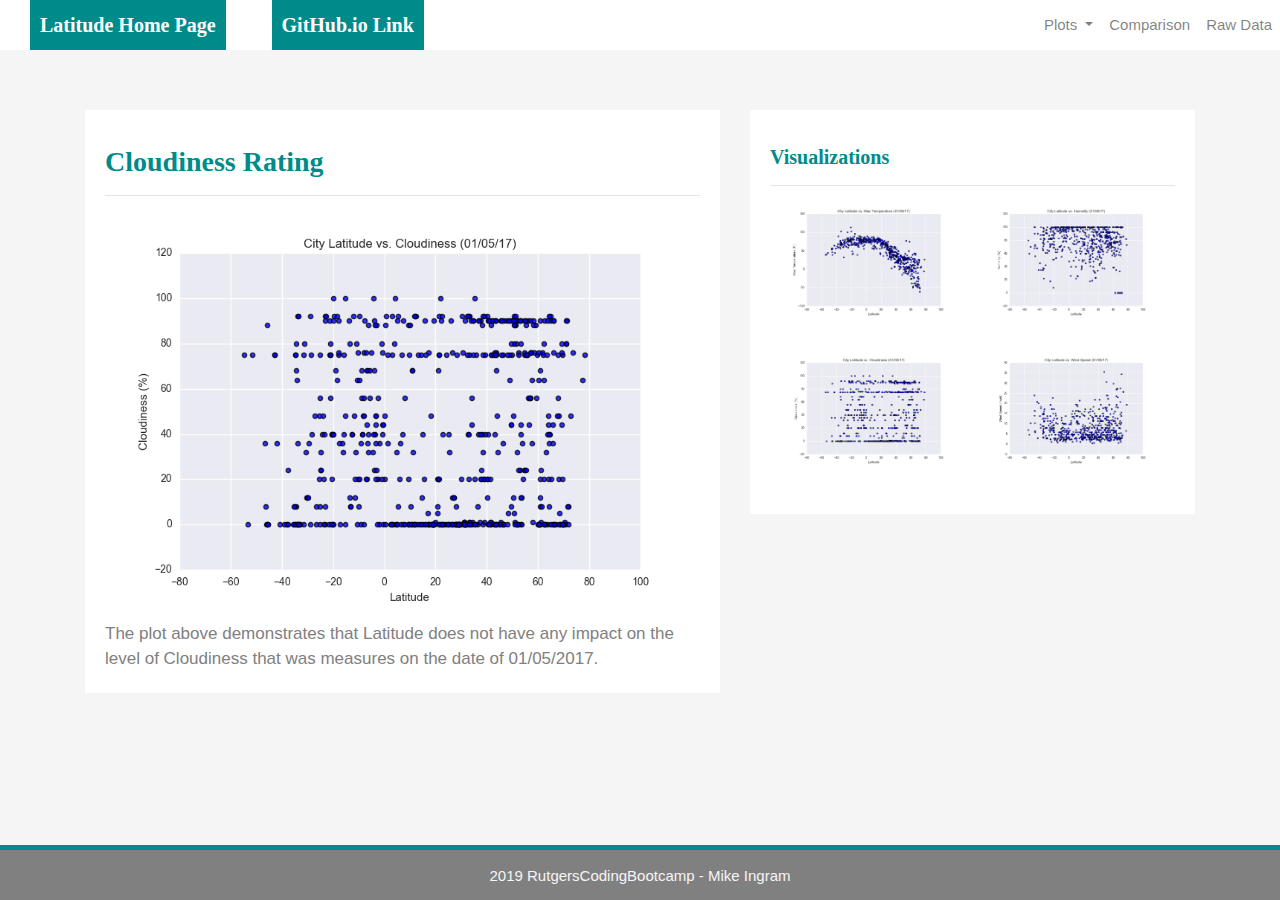
<file: cloudiness.html>
<!DOCTYPE html>
<html lang="en">
<head>
    <meta charset="UTF-8">
    <meta name="viewport" content="width=device-width, initial-scale=1.0">
    <meta http-equiv="X-UA-Compatible" content="ie=edge">
    <title>Visualization DashBoard - mingram20</title>

    <!-- Bootstrap Styling -->
    <!-- Link to Bootstrap - https://getbootstrap.com/docs/4.3/getting-started/download/ -->
    <link rel="stylesheet" href="https://stackpath.bootstrapcdn.com/bootstrap/4.3.1/css/bootstrap.min.css" integrity="sha384-ggOyR0iXCbMQv3Xipma34MD+dH/1fQ784/j6cY/iJTQUOhcWr7x9JvoRxT2MZw1T" crossorigin="anonymous">
    <script src="https://code.jquery.com/jquery-3.3.1.slim.min.js" integrity="sha384-q8i/X+965DzO0rT7abK41JStQIAqVgRVzpbzo5smXKp4YfRvH+8abtTE1Pi6jizo" crossorigin="anonymous"></script>
    <script src="https://cdnjs.cloudflare.com/ajax/libs/popper.js/1.14.7/umd/popper.min.js" integrity="sha384-UO2eT0CpHqdSJQ6hJty5KVphtPhzWj9WO1clHTMGa3JDZwrnQq4sF86dIHNDz0W1" crossorigin="anonymous"></script>
    <script src="https://stackpath.bootstrapcdn.com/bootstrap/4.3.1/js/bootstrap.min.js" integrity="sha384-JjSmVgyd0p3pXB1rRibZUAYoIIy6OrQ6VrjIEaFf/nJGzIxFDsf4x0xIM+B07jRM" crossorigin="anonymous"></script>
    
    <!-- CSS styleSheet link -->
    <link rel="stylesheet" href="styleSheet.css">
</head>
<body>
    <!-- Section: Navigation -->
    <div class="navigation">
        <nav class="navbar navbar-expand-lg navbar-light">
            <a class="navbar-brand" style="background-color: darkcyan;" href="starterPage.html">Latitude Home Page</a>
            <a class="navbar-brand" style="background-color: darkcyan;" href="https://mingram20.github.io/">GitHub.io Link</a>
            <button class="navbar-toggler border border-white" type="button" data-toggle="collapse" data-target="#navbarNavDropdown"
            aria-controls="navbarNavDropdown" aria-expanded="false" aria-label="Toggle navigation">
            <span class="navbar-toggler-icon"></span>
        </button>
        <div class="collapse navbar-collapse" id="navbarNavDropdown">
            <ul class="navbar-nav ml-auto">
                <li class="nav-item dropdown">
                    <a class="nav-link dropdown-toggle" href="#" id="navbarDropdownMenuLink" data-toggle="dropdown"
                        aria-haspopup="true" aria-expanded="false">Plots
                    </a>
                    <div class="dropdown-menu" aria-labelledby="navbarDropdownMenuLink">
                        <a class="dropdown-item" href="maxTemp.html">Max Temperature(°F)</a>
                        <a class="dropdown-item" href="humidity.html">Humidity Level</a>
                        <a class="dropdown-item" href="cloudiness.html">Cloudiness Rating</a>
                        <a class="dropdown-item" href="windSpeed.html">Wind Speed(MPH)</a>
                    </div>
                </li>
                <li class="nav-item">
                    <a class="nav-link" href="comparison.html">Comparison</a>
                </li>
                <li class="nav-item">
                    <a class="nav-link" href="rawData.html">Raw Data</a>
                </li>
            </ul>
        </div>
        </nav>
    </div>

<!-- Section: Content -->
<div class="container">
    <div class="row">
        <div class="col-lg-7 col-md-12">
            <!-- Left Side Box -->
            <div class="box" style="padding-bottom: 5px;">
            <h3 class="title">Cloudiness Rating</h3>
            <hr>
            <img src="Resources/assets/images/Fig3.png" alt="Cloudiness Graph">
            <p>The plot above demonstrates that Latitude does not have any impact on the
                 level of Cloudiness that was measures on the date of 01/05/2017.
            </p>
            </div>
        </div>
        <div class="col-lg-5 col-md-12">
            <!-- Right Side Box -->
            <div class="box">
                <h5 class="title">Visualizations</h5>
                <hr>
                <div class="container">
                    
                        <div class="row" style="padding-bottom: 30px;">
                            <div class="col-6">
                                <a href="maxTemp.html">
                                    <img class="panel" src="Resources/assets/images/Fig1.png" alt="maxTemp Graph">
                                </a>
                            </div>
                            <div class="col-6">
                                <a href="humidity.html">
                                    <img class="panel" src="Resources/assets/images/Fig2.png" alt="Humidity Graph">
                                </a>
                            </div>
                        </div>
                        
                        <div class="row" style="padding-bottom: 30px;">
                            <div class="col-6">
                                <a href="cloudiness.html">
                                    <img class="panel" src="Resources/assets/images/Fig3.png" alt="Cloudiness Graph">
                                </a>
                            </div>
                            <div class="col-6">
                                <a href="windSpeed.html">
                                    <img class="panel" src="Resources/assets/images/Fig4.png" alt="windSpeed Graph">
                                </a>
                            </div>
                        </div>
                    </div>                
            </div>
        </div>
    </div>
</div>

    <!-- Adding a Footer section -->
    <footer>
        <div class="footer">2019 RutgersCodingBootcamp - Mike Ingram</div>
    </footer>
    </body>
</html>
</file>
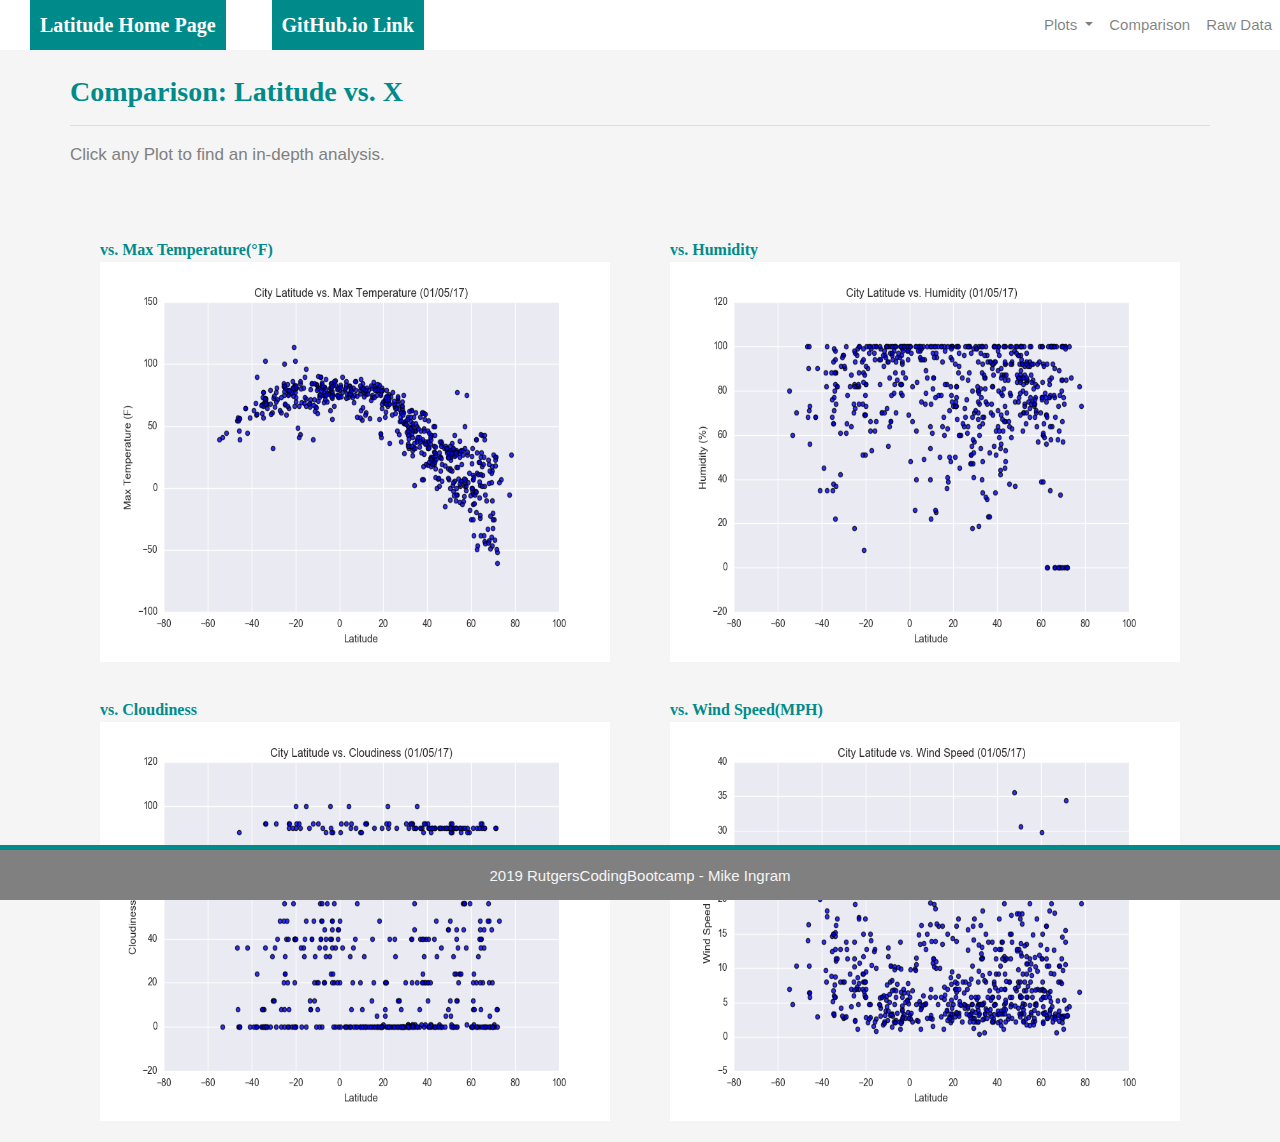
<file: comparison.html>
<!DOCTYPE html>
<html lang="en">
<head>
    <meta charset="UTF-8">
    <meta name="viewport" content="width=device-width, initial-scale=1.0">
    <meta http-equiv="X-UA-Compatible" content="ie=edge">
    <title>Visualization DashBoard - mingram20</title>
    <!-- Bootstrap Styling -->
    <!-- Link to Bootstrap - https://getbootstrap.com/docs/4.3/getting-started/download/ -->
    <link rel="stylesheet" href="https://stackpath.bootstrapcdn.com/bootstrap/4.3.1/css/bootstrap.min.css" integrity="sha384-ggOyR0iXCbMQv3Xipma34MD+dH/1fQ784/j6cY/iJTQUOhcWr7x9JvoRxT2MZw1T" crossorigin="anonymous">
    <script src="https://code.jquery.com/jquery-3.3.1.slim.min.js" integrity="sha384-q8i/X+965DzO0rT7abK41JStQIAqVgRVzpbzo5smXKp4YfRvH+8abtTE1Pi6jizo" crossorigin="anonymous"></script>
    <script src="https://cdnjs.cloudflare.com/ajax/libs/popper.js/1.14.7/umd/popper.min.js" integrity="sha384-UO2eT0CpHqdSJQ6hJty5KVphtPhzWj9WO1clHTMGa3JDZwrnQq4sF86dIHNDz0W1" crossorigin="anonymous"></script>
    <script src="https://stackpath.bootstrapcdn.com/bootstrap/4.3.1/js/bootstrap.min.js" integrity="sha384-JjSmVgyd0p3pXB1rRibZUAYoIIy6OrQ6VrjIEaFf/nJGzIxFDsf4x0xIM+B07jRM" crossorigin="anonymous"></script>
    
    <!-- CSS styleSheet link -->
    <link rel="stylesheet" href="styleSheet.css">
</head>
<body>
    <!-- Section: Navigation -->
    <div class="navigation">
            <nav class="navbar navbar-expand-lg navbar-light">
                <a class="navbar-brand" style="background-color: darkcyan;" href="starterPage.html">Latitude Home Page</a>
                <a class="navbar-brand" style="background-color: darkcyan;" href="https://mingram20.github.io/">GitHub.io Link</a>
                <button class="navbar-toggler border border-white" type="button" data-toggle="collapse" data-target="#navbarNavDropdown"
                aria-controls="navbarNavDropdown" aria-expanded="false" aria-label="Toggle navigation">
                <span class="navbar-toggler-icon"></span>
            </button>
            <div class="collapse navbar-collapse" id="navbarNavDropdown">
                <ul class="navbar-nav ml-auto">
                    <li class="nav-item dropdown">
                        <a class="nav-link dropdown-toggle" href="#" id="navbarDropdownMenuLink" data-toggle="dropdown"
                            aria-haspopup="true" aria-expanded="false">
                            Plots
                        </a>
                        <div class="dropdown-menu" aria-labelledby="navbarDropdownMenuLink">
                            <a class="dropdown-item" href="maxTemp.html">Max Temperature(°F)</a>
                            <a class="dropdown-item" href="humidity.html">Humidity Level</a>
                            <a class="dropdown-item" href="cloudiness.html">Cloudiness Rating</a>
                            <a class="dropdown-item" href="windSpeed.html">Wind Speed(MPH)</a>
                        </div>
                    </li>
                    <li class="nav-item">
                        <a class="nav-link" href="comparison.html">Comparison</a>
                    </li>
                    <li class="nav-item">
                        <a class="nav-link" href="rawData.html">Raw Data</a>
                    </li>
                </ul>
            </div>
            </nav>
        </div>
        
    <!-- Section: Content -->
    <div class="container">
        <div class="row">
            <div>
                <!-- Box: Left -->
                <h3 class="title">Comparison: Latitude vs. X</h3>
                <hr>
                <p>Click any Plot to find an in-depth analysis.</p>
                <div class="container" style="padding-bottom: 40px;">
                    <div class="row">
                        <div class="col-lg-6" style="padding: 30px;">
                        <div class="title">vs. Max Temperature(°F)</div>
                        <a href="maxTemp.html">
                            <img class="panel" src="Resources/assets/images/Fig1.png" alt="maxTemp Graph">
                        </a>
                        </div>
                        
                        <div class="col-lg-6" style="padding: 30px;">
                        <div class="title">vs. Humidity</div>
                        <a href="humidity.html">
                            <img class="panel" src="Resources/assets/images/Fig2.png" alt="Humidity Graph">
                        </a>
                        </div>
                    </div>

                    <div class="row">
                        <div class="col-lg-6" style="padding: 30px;">
                        <div class="title">vs. Cloudiness</div>
                        <a href="cloudiness.html">
                            <img class="panel" src="Resources/assets/images/Fig3.png" alt="Cloudiness Graph">
                        </a>
                        </div>
                        
                        <div class="col-lg-6" style="padding: 30px;">
                        <div class="title">vs. Wind Speed(MPH)</div>
                        <a href="windSpeed.html">
                            <img class="panel" src="Resources/assets/images/Fig4.png" alt="windSpeed Graph">
                        </a>
                        </div>
                    </div>
                </div>
            </div>
        </div>
    </div>
    <!-- Adding a Footer section -->
    <footer>
        <div class="footer">2019 RutgersCodingBootcamp - Mike Ingram</div>
    </footer>
    
</body>
</html>
</file>
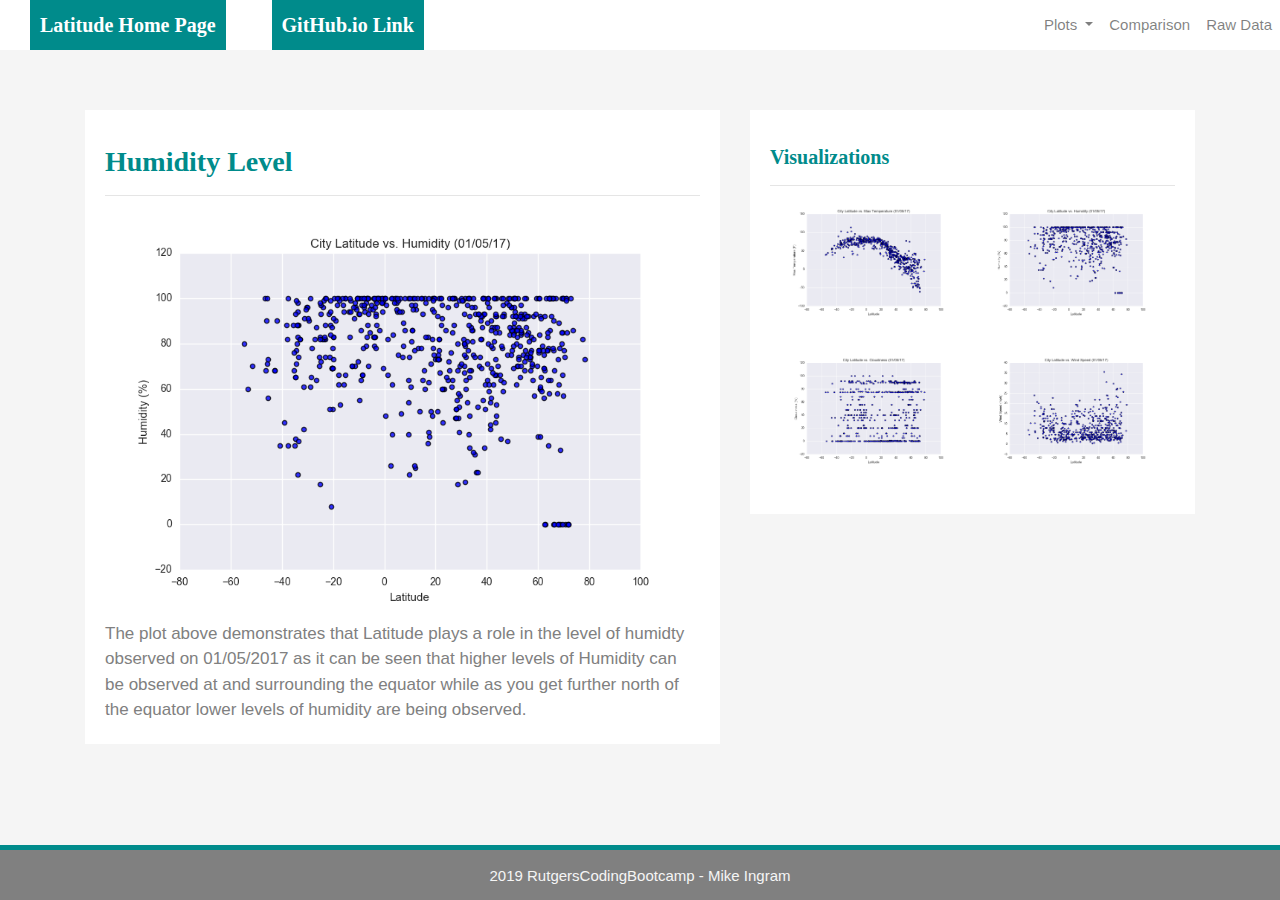
<file: humidity.html>
<!DOCTYPE html>
<html lang="en">
<head>
    <meta charset="UTF-8">
    <meta name="viewport" content="width=device-width, initial-scale=1.0">
    <meta http-equiv="X-UA-Compatible" content="ie=edge">
    <title>Visualization DashBoard - mingram20</title>

    <!-- Bootstrap Styling -->
    <!-- Link to Bootstrap - https://getbootstrap.com/docs/4.3/getting-started/download/ -->
    <link rel="stylesheet" href="https://stackpath.bootstrapcdn.com/bootstrap/4.3.1/css/bootstrap.min.css" integrity="sha384-ggOyR0iXCbMQv3Xipma34MD+dH/1fQ784/j6cY/iJTQUOhcWr7x9JvoRxT2MZw1T" crossorigin="anonymous">
    <script src="https://code.jquery.com/jquery-3.3.1.slim.min.js" integrity="sha384-q8i/X+965DzO0rT7abK41JStQIAqVgRVzpbzo5smXKp4YfRvH+8abtTE1Pi6jizo" crossorigin="anonymous"></script>
    <script src="https://cdnjs.cloudflare.com/ajax/libs/popper.js/1.14.7/umd/popper.min.js" integrity="sha384-UO2eT0CpHqdSJQ6hJty5KVphtPhzWj9WO1clHTMGa3JDZwrnQq4sF86dIHNDz0W1" crossorigin="anonymous"></script>
    <script src="https://stackpath.bootstrapcdn.com/bootstrap/4.3.1/js/bootstrap.min.js" integrity="sha384-JjSmVgyd0p3pXB1rRibZUAYoIIy6OrQ6VrjIEaFf/nJGzIxFDsf4x0xIM+B07jRM" crossorigin="anonymous"></script>
    
    <!-- CSS styleSheet link -->
    <link rel="stylesheet" href="styleSheet.css">
</head>
<body>
    <!-- Section: Navigation -->
    <div class="navigation">
        <nav class="navbar navbar-expand-lg navbar-light">
            <a class="navbar-brand" style="background-color: darkcyan;" href="index.html">Latitude Home Page</a>
            <a class="navbar-brand" style="background-color: darkcyan;"" href="https://mingram20.github.io/">GitHub.io Link</a>
            <button class="navbar-toggler border border-white" type="button" data-toggle="collapse" data-target="#navbarNavDropdown"
            aria-controls="navbarNavDropdown" aria-expanded="false" aria-label="Toggle navigation">
            <span class="navbar-toggler-icon"></span>
        </button>
        <div class="collapse navbar-collapse" id="navbarNavDropdown">
            <ul class="navbar-nav ml-auto">
                <li class="nav-item dropdown">
                    <a class="nav-link dropdown-toggle" href="#" id="navbarDropdownMenuLink" data-toggle="dropdown"
                        aria-haspopup="true" aria-expanded="false">Plots
                    </a>
                    <div class="dropdown-menu" aria-labelledby="navbarDropdownMenuLink">
                        <a class="dropdown-item" href="maxTemp.html">Max Temperature(°F)</a>
                        <a class="dropdown-item" href="humidity.html">Humidity Level</a>
                        <a class="dropdown-item" href="cloudiness.html">Cloudiness Rating</a>
                        <a class="dropdown-item" href="windSpeed.html">Wind Speed(MPH)</a>
                    </div>
                </li>
                <li class="nav-item">
                    <a class="nav-link" href="comparison.html">Comparison</a>
                </li>
                <li class="nav-item">
                    <a class="nav-link" href="rawData.html">Raw Data</a>
                </li>
            </ul>
        </div>
        </nav>
    </div>

<!-- Section: Content -->
<div class="container">
    <div class="row">
        <div class="col-lg-7 col-md-12">
            <!-- Left Side Box -->
            <div class="box" style="padding-bottom: 5px;">
            <h3 class="title">Humidity Level</h3>
            <hr>
            <img src="Resources/assets/images/Fig2.png" alt="Humidity Graph">
            <p>The plot above demonstrates that Latitude plays a role in the level of humidty observed on 01/05/2017 
                as it can be seen that higher levels of Humidity can be observed at and surrounding the equator 
                while as you get further north of the equator lower levels of humidity are being observed.
            </p>
            </div>
        </div>
        <div class="col-lg-5 col-md-12">
            <!-- Right Side Box -->
            <div class="box">
                <h5 class="title">Visualizations</h5>
                <hr>
                <div class="container">
                    
                        <div class="row" style="padding-bottom: 30px;">
                            <div class="col-6">
                                <a href="maxTemp.html">
                                    <img class="panel" src="Resources/assets/images/Fig1.png" alt="maxTemp Graph">
                                </a>
                            </div>
                            <div class="col-6">
                                <a href="humidity.html">
                                    <img class="panel" src="Resources/assets/images/Fig2.png" alt="Humidity Graph">
                                </a>
                            </div>
                        </div>
                        
                        <div class="row" style="padding-bottom: 30px;">
                            <div class="col-6">
                                <a href="cloudiness.html">
                                    <img class="panel" src="Resources/assets/images/Fig3.png" alt="Cloudiness Graph">
                                </a>
                            </div>
                            <div class="col-6">
                                <a href="windSpeed.html">
                                    <img class="panel" src="Resources/assets/images/Fig4.png" alt="windSpeed Graph">
                                </a>
                            </div>
                        </div>
                    </div>                
            </div>
        </div>
    </div>
</div>

    <!-- Adding a Footer section -->
    <footer>
        <div class="footer">2019 RutgersCodingBootcamp - Mike Ingram</div>
    </footer>
    </body>
</html>
</file>
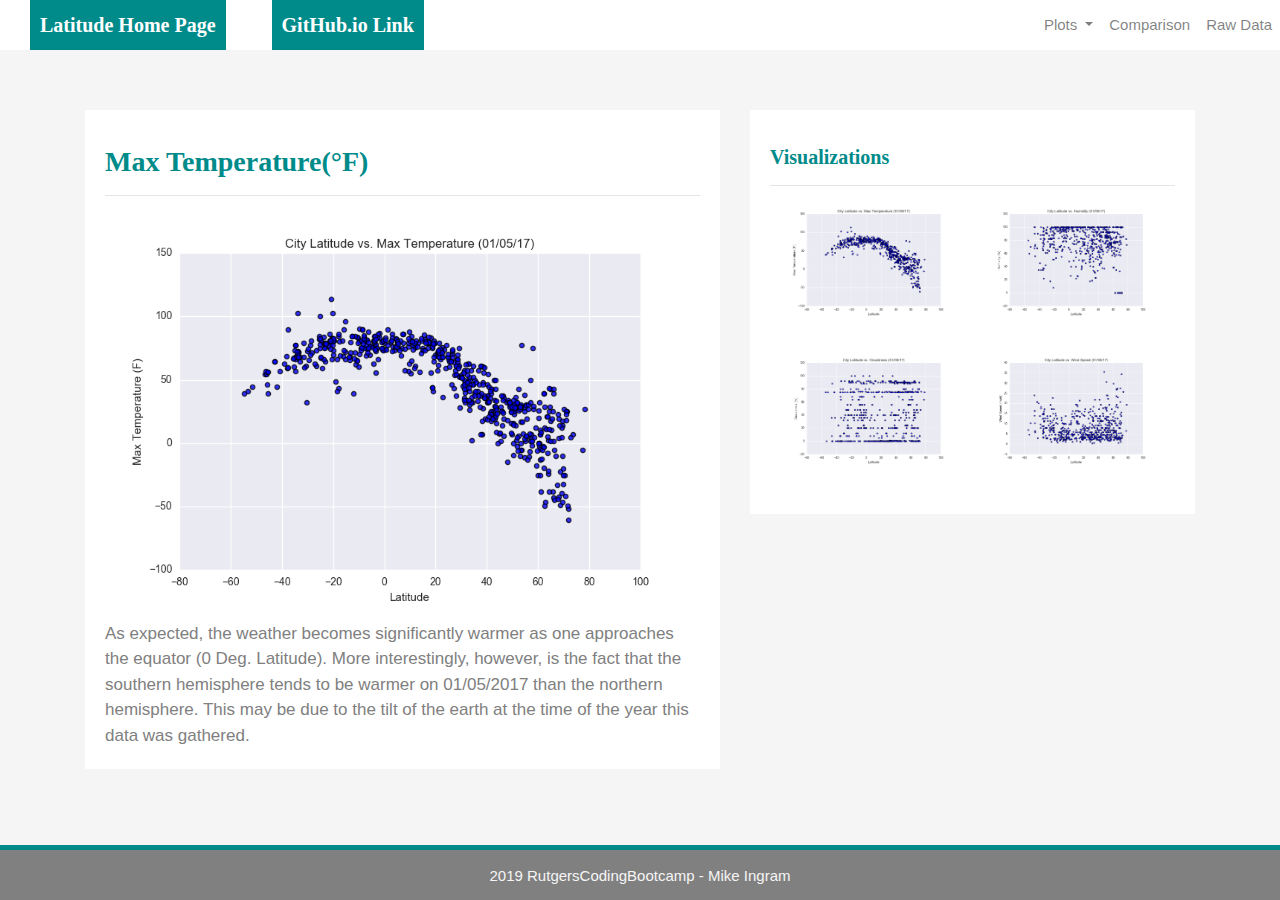
<file: maxTemp.html>
<!DOCTYPE html>
<html lang="en">
<head>
    <meta charset="UTF-8">
    <meta name="viewport" content="width=device-width, initial-scale=1.0">
    <meta http-equiv="X-UA-Compatible" content="ie=edge">
    <title>Visualization DashBoard - mingram20</title>

    <!-- Bootstrap Styling -->
    <!-- Link to Bootstrap - https://getbootstrap.com/docs/4.3/getting-started/download/ -->
    <link rel="stylesheet" href="https://stackpath.bootstrapcdn.com/bootstrap/4.3.1/css/bootstrap.min.css" integrity="sha384-ggOyR0iXCbMQv3Xipma34MD+dH/1fQ784/j6cY/iJTQUOhcWr7x9JvoRxT2MZw1T" crossorigin="anonymous">
    <script src="https://code.jquery.com/jquery-3.3.1.slim.min.js" integrity="sha384-q8i/X+965DzO0rT7abK41JStQIAqVgRVzpbzo5smXKp4YfRvH+8abtTE1Pi6jizo" crossorigin="anonymous"></script>
    <script src="https://cdnjs.cloudflare.com/ajax/libs/popper.js/1.14.7/umd/popper.min.js" integrity="sha384-UO2eT0CpHqdSJQ6hJty5KVphtPhzWj9WO1clHTMGa3JDZwrnQq4sF86dIHNDz0W1" crossorigin="anonymous"></script>
    <script src="https://stackpath.bootstrapcdn.com/bootstrap/4.3.1/js/bootstrap.min.js" integrity="sha384-JjSmVgyd0p3pXB1rRibZUAYoIIy6OrQ6VrjIEaFf/nJGzIxFDsf4x0xIM+B07jRM" crossorigin="anonymous"></script>
    
    <!-- CSS styleSheet link -->
    <link rel="stylesheet" href="styleSheet.css">
</head>
<body>
    <!-- Section: Navigation -->
    <div class="navigation">
        <nav class="navbar navbar-expand-lg navbar-light">
            <a class="navbar-brand" style="background-color: darkcyan;" href="starterPage.html">Latitude Home Page</a>
            <a class="navbar-brand" style="background-color: darkcyan;" href="https://mingram20.github.io/">GitHub.io Link</a>
            <button class="navbar-toggler border border-white" type="button" data-toggle="collapse" data-target="#navbarNavDropdown"
            aria-controls="navbarNavDropdown" aria-expanded="false" aria-label="Toggle navigation">
            <span class="navbar-toggler-icon"></span>
        </button>
        <div class="collapse navbar-collapse" id="navbarNavDropdown">
            <ul class="navbar-nav ml-auto">
                <li class="nav-item dropdown">
                    <a class="nav-link dropdown-toggle" href="#" id="navbarDropdownMenuLink" data-toggle="dropdown"
                        aria-haspopup="true" aria-expanded="false">Plots
                    </a>
                    <div class="dropdown-menu" aria-labelledby="navbarDropdownMenuLink">
                        <a class="dropdown-item" href="maxTemp.html">Max Temperature(°F)</a>
                        <a class="dropdown-item" href="humidity.html">Humidity Level</a>
                        <a class="dropdown-item" href="cloudiness.html">Cloudiness Rating</a>
                        <a class="dropdown-item" href="windSpeed.html">Wind Speed(MPH)</a>
                    </div>
                </li>
                <li class="nav-item">
                    <a class="nav-link" href="comparison.html">Comparison</a>
                </li>
                <li class="nav-item">
                    <a class="nav-link" href="rawData.html">Raw Data</a>
                </li>
            </ul>
        </div>
        </nav>
    </div>

<!-- Section: Content -->
<div class="container">
    <div class="row">
        <div class="col-lg-7 col-md-12">
            <!-- Left Side Box -->
            <div class="box" style="padding-bottom: 5px;">
            <h3 class="title">Max Temperature(°F)</h3>
            <hr>
            <img src="Resources/assets/images/Fig1.png" alt="maxTemp Graph">
            <p>As expected, the weather becomes significantly warmer as one approaches the equator (0 Deg. Latitude).
                More interestingly, however, is the fact that the southern hemisphere tends to be warmer on 01/05/2017 
                than the northern hemisphere. This may be due to the tilt of the earth at the time of the year this
                data was gathered.
            </p>
            </div>
        </div>
        <div class="col-lg-5 col-md-12">
            <!-- Right Side Box -->
            <div class="box">
                <h5 class="title">Visualizations</h5>
                <hr>
                <div class="container">
                    
                        <div class="row" style="padding-bottom: 30px;">
                            <div class="col-6">
                                <a href="maxTemp.html">
                                    <img class="panel" src="Resources/assets/images/Fig1.png" alt="maxTemp Graph">
                                </a>
                            </div>
                            <div class="col-6">
                                <a href="humidity.html">
                                    <img class="panel" src="Resources/assets/images/Fig2.png" alt="Humidity Graph">
                                </a>
                            </div>
                        </div>
                        
                        <div class="row" style="padding-bottom: 30px;">
                            <div class="col-6">
                                <a href="cloudiness.html">
                                    <img class="panel" src="Resources/assets/images/Fig3.png" alt="Cloudiness Graph">
                                </a>
                            </div>
                            <div class="col-6">
                                <a href="windSpeed.html">
                                    <img class="panel" src="Resources/assets/images/Fig4.png" alt="windSpeed Graph">
                                </a>
                            </div>
                        </div>
                    </div>                
            </div>
        </div>
    </div>
</div>

    <!-- Adding a Footer section -->
    <footer>
        <div class="footer">2019 RutgersCodingBootcamp - Mike Ingram</div>
    </footer>
    </body>
</html>
</file>
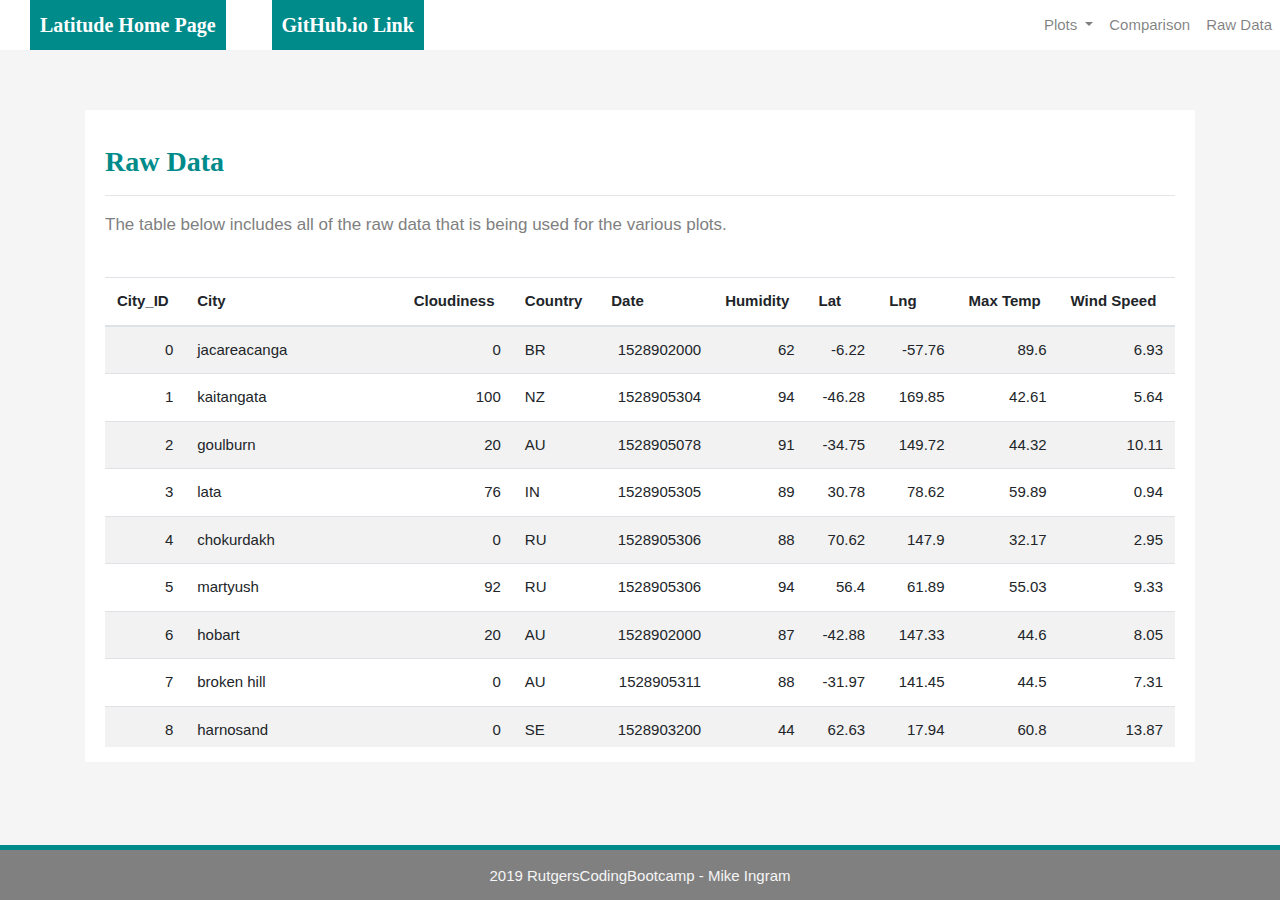
<file: rawData.html>
<!DOCTYPE html>
<html lang="en">
<head>
    <meta charset="UTF-8">
    <meta name="viewport" content="width=device-width, initial-scale=1.0">
    <meta http-equiv="X-UA-Compatible" content="ie=edge">
    <title>Visualization DashBoard - mingram20</title>
    <!-- Bootstrap Styling -->
    <!-- Link to Bootstrap - https://getbootstrap.com/docs/4.3/getting-started/download/ -->
    <link rel="stylesheet" href="https://stackpath.bootstrapcdn.com/bootstrap/4.3.1/css/bootstrap.min.css" integrity="sha384-ggOyR0iXCbMQv3Xipma34MD+dH/1fQ784/j6cY/iJTQUOhcWr7x9JvoRxT2MZw1T" crossorigin="anonymous">
    <script src="https://code.jquery.com/jquery-3.3.1.slim.min.js" integrity="sha384-q8i/X+965DzO0rT7abK41JStQIAqVgRVzpbzo5smXKp4YfRvH+8abtTE1Pi6jizo" crossorigin="anonymous"></script>
    <script src="https://cdnjs.cloudflare.com/ajax/libs/popper.js/1.14.7/umd/popper.min.js" integrity="sha384-UO2eT0CpHqdSJQ6hJty5KVphtPhzWj9WO1clHTMGa3JDZwrnQq4sF86dIHNDz0W1" crossorigin="anonymous"></script>
    <script src="https://stackpath.bootstrapcdn.com/bootstrap/4.3.1/js/bootstrap.min.js" integrity="sha384-JjSmVgyd0p3pXB1rRibZUAYoIIy6OrQ6VrjIEaFf/nJGzIxFDsf4x0xIM+B07jRM" crossorigin="anonymous"></script>
    
    <!-- CSS styleSheet link -->
    <link rel="stylesheet" href="styleSheet.css">
</head>
<body>
    <!-- Section: Navigation -->
    <div class="navigation">
        <nav class="navbar navbar-expand-lg navbar-light">
                <a class="navbar-brand" style="background-color: darkcyan;" href="starterPage.html">Latitude Home Page</a>
                <a class="navbar-brand" style="background-color: darkcyan;" href="https://mingram20.github.io/">GitHub.io Link</a>
                <button class="navbar-toggler border border-white" type="button" data-toggle="collapse" data-target="#navbarNavDropdown"
                aria-controls="navbarNavDropdown" aria-expanded="false" aria-label="Toggle navigation">
                <span class="navbar-toggler-icon"></span>
            </button>
            <div class="collapse navbar-collapse" id="navbarNavDropdown">
                <ul class="navbar-nav ml-auto">
                    <li class="nav-item dropdown">
                        <a class="nav-link dropdown-toggle" href="#" id="navbarDropdownMenuLink" data-toggle="dropdown"
                            aria-haspopup="true" aria-expanded="false">
                            Plots
                        </a>
                        <div class="dropdown-menu" aria-labelledby="navbarDropdownMenuLink">
                            <a class="dropdown-item" href="maxTemp.html">Max Temperature(°F)</a>
                            <a class="dropdown-item" href="humidity.html">Humidity Level</a>
                            <a class="dropdown-item" href="cloudiness.html">Cloudiness Rating</a>
                            <a class="dropdown-item" href="windSpeed.html">Wind Speed(MPH)</a>
                        </div>
                    </li>
                    <li class="nav-item">
                        <a class="nav-link" href="comparison.html">Comparison</a>
                    </li>
                    <li class="nav-item">
                        <a class="nav-link" href="rawData.html">Raw Data</a>
                    </li>
                </ul>
            </div>
        </nav>
    </div>

    <!-- Section: Content -->
    <div class="container">
        <div class="box">
            <h3 class="title">Raw Data</h3>
            <hr>
            <p>The table below includes all of the raw data that is being used for the various plots.</p>
            <br>
            <div class="table-responsive" style="overflow-x: auto; overflow-y: auto; max-height: 470px; max-width: auto;">
                    <table class="table table-striped">
                        <thead>
                            <tr>
                                <th title="Field #1">City_ID</th>
                                <th title="Field #2">City</th>
                                <th title="Field #3">Cloudiness</th>
                                <th title="Field #4">Country</th>
                                <th title="Field #5">Date</th>
                                <th title="Field #6">Humidity</th>
                                <th title="Field #7">Lat</th>
                                <th title="Field #8">Lng</th>
                                <th title="Field #9">Max Temp</th>
                                <th title="Field #10">Wind Speed</th>
                            </tr>
                        </thead>
                        <tbody>
                            <tr>
                            <td align="right">0</td>
                            <td>jacareacanga</td>
                            <td align="right">0</td>
                            <td>BR</td>
                            <td align="right">1528902000</td>
                            <td align="right">62</td>
                            <td align="right">-6.22</td>
                            <td align="right">-57.76</td>
                            <td align="right">89.6</td>
                            <td align="right">6.93</td>
                            </tr>
                            <tr>
                            <td align="right">1</td>
                            <td>kaitangata</td>
                            <td align="right">100</td>
                            <td>NZ</td>
                            <td align="right">1528905304</td>
                            <td align="right">94</td>
                            <td align="right">-46.28</td>
                            <td align="right">169.85</td>
                            <td align="right">42.61</td>
                            <td align="right">5.64</td>
                            </tr>
                            <tr>
                            <td align="right">2</td>
                            <td>goulburn</td>
                            <td align="right">20</td>
                            <td>AU</td>
                            <td align="right">1528905078</td>
                            <td align="right">91</td>
                            <td align="right">-34.75</td>
                            <td align="right">149.72</td>
                            <td align="right">44.32</td>
                            <td align="right">10.11</td>
                            </tr>
                            <tr>
                            <td align="right">3</td>
                            <td>lata</td>
                            <td align="right">76</td>
                            <td>IN</td>
                            <td align="right">1528905305</td>
                            <td align="right">89</td>
                            <td align="right">30.78</td>
                            <td align="right">78.62</td>
                            <td align="right">59.89</td>
                            <td align="right">0.94</td>
                            </tr>
                            <tr>
                            <td align="right">4</td>
                            <td>chokurdakh</td>
                            <td align="right">0</td>
                            <td>RU</td>
                            <td align="right">1528905306</td>
                            <td align="right">88</td>
                            <td align="right">70.62</td>
                            <td align="right">147.9</td>
                            <td align="right">32.17</td>
                            <td align="right">2.95</td>
                            </tr>
                            <tr>
                            <td align="right">5</td>
                            <td>martyush</td>
                            <td align="right">92</td>
                            <td>RU</td>
                            <td align="right">1528905306</td>
                            <td align="right">94</td>
                            <td align="right">56.4</td>
                            <td align="right">61.89</td>
                            <td align="right">55.03</td>
                            <td align="right">9.33</td>
                            </tr>
                            <tr>
                            <td align="right">6</td>
                            <td>hobart</td>
                            <td align="right">20</td>
                            <td>AU</td>
                            <td align="right">1528902000</td>
                            <td align="right">87</td>
                            <td align="right">-42.88</td>
                            <td align="right">147.33</td>
                            <td align="right">44.6</td>
                            <td align="right">8.05</td>
                            </tr>
                            <tr>
                            <td align="right">7</td>
                            <td>broken hill</td>
                            <td align="right">0</td>
                            <td>AU</td>
                            <td align="right">1528905311</td>
                            <td align="right">88</td>
                            <td align="right">-31.97</td>
                            <td align="right">141.45</td>
                            <td align="right">44.5</td>
                            <td align="right">7.31</td>
                            </tr>
                            <tr>
                            <td align="right">8</td>
                            <td>harnosand</td>
                            <td align="right">0</td>
                            <td>SE</td>
                            <td align="right">1528903200</td>
                            <td align="right">44</td>
                            <td align="right">62.63</td>
                            <td align="right">17.94</td>
                            <td align="right">60.8</td>
                            <td align="right">13.87</td>
                            </tr>
                            <tr>
                            <td align="right">9</td>
                            <td>tuatapere</td>
                            <td align="right">0</td>
                            <td>NZ</td>
                            <td align="right">1528905312</td>
                            <td align="right">100</td>
                            <td align="right">-46.13</td>
                            <td align="right">167.69</td>
                            <td align="right">38.92</td>
                            <td align="right">3.4</td>
                            </tr>
                            <tr>
                            <td align="right">10</td>
                            <td>puerto ayora</td>
                            <td align="right">90</td>
                            <td>EC</td>
                            <td align="right">1528902000</td>
                            <td align="right">69</td>
                            <td align="right">-0.74</td>
                            <td align="right">-90.35</td>
                            <td align="right">77.0</td>
                            <td align="right">13.87</td>
                            </tr>
                            <tr>
                            <td align="right">11</td>
                            <td>havre-saint-pierre</td>
                            <td align="right">75</td>
                            <td>CA</td>
                            <td align="right">1528902000</td>
                            <td align="right">58</td>
                            <td align="right">50.23</td>
                            <td align="right">-63.6</td>
                            <td align="right">53.6</td>
                            <td align="right">19.46</td>
                            </tr>
                            <tr>
                            <td align="right">12</td>
                            <td>punta arenas</td>
                            <td align="right">0</td>
                            <td>CL</td>
                            <td align="right">1528902000</td>
                            <td align="right">100</td>
                            <td align="right">-53.16</td>
                            <td align="right">-70.91</td>
                            <td align="right">35.6</td>
                            <td align="right">9.17</td>
                            </tr>
                            <tr>
                            <td align="right">13</td>
                            <td>tasiilaq</td>
                            <td align="right">75</td>
                            <td>GL</td>
                            <td align="right">1528901400</td>
                            <td align="right">60</td>
                            <td align="right">65.61</td>
                            <td align="right">-37.64</td>
                            <td align="right">39.2</td>
                            <td align="right">2.24</td>
                            </tr>
                            <tr>
                            <td align="right">14</td>
                            <td>chapais</td>
                            <td align="right">40</td>
                            <td>CA</td>
                            <td align="right">1528902000</td>
                            <td align="right">38</td>
                            <td align="right">49.78</td>
                            <td align="right">-74.86</td>
                            <td align="right">59.0</td>
                            <td align="right">10.29</td>
                            </tr>
                            <tr>
                            <td align="right">15</td>
                            <td>avarua</td>
                            <td align="right">40</td>
                            <td>CK</td>
                            <td align="right">1528902000</td>
                            <td align="right">56</td>
                            <td align="right">-21.21</td>
                            <td align="right">-159.78</td>
                            <td align="right">73.4</td>
                            <td align="right">10.29</td>
                            </tr>
                            <tr>
                            <td align="right">16</td>
                            <td>hofn</td>
                            <td align="right">75</td>
                            <td>IS</td>
                            <td align="right">1528902000</td>
                            <td align="right">87</td>
                            <td align="right">64.25</td>
                            <td align="right">-15.21</td>
                            <td align="right">51.8</td>
                            <td align="right">8.05</td>
                            </tr>
                            <tr>
                            <td align="right">17</td>
                            <td>yukamenskoye</td>
                            <td align="right">92</td>
                            <td>RU</td>
                            <td align="right">1528905315</td>
                            <td align="right">98</td>
                            <td align="right">57.89</td>
                            <td align="right">52.24</td>
                            <td align="right">56.65</td>
                            <td align="right">10.22</td>
                            </tr>
                            <tr>
                            <td align="right">18</td>
                            <td>khandbari</td>
                            <td align="right">80</td>
                            <td>NP</td>
                            <td align="right">1528905315</td>
                            <td align="right">67</td>
                            <td align="right">27.38</td>
                            <td align="right">87.21</td>
                            <td align="right">44.59</td>
                            <td align="right">1.39</td>
                            </tr>
                            <tr>
                            <td align="right">19</td>
                            <td>bethel</td>
                            <td align="right">1</td>
                            <td>US</td>
                            <td align="right">1528901580</td>
                            <td align="right">93</td>
                            <td align="right">60.79</td>
                            <td align="right">-161.76</td>
                            <td align="right">44.6</td>
                            <td align="right">8.05</td>
                            </tr>
                            <tr>
                            <td align="right">20</td>
                            <td>ushuaia</td>
                            <td align="right">75</td>
                            <td>AR</td>
                            <td align="right">1528902000</td>
                            <td align="right">64</td>
                            <td align="right">-54.81</td>
                            <td align="right">-68.31</td>
                            <td align="right">41.0</td>
                            <td align="right">3.36</td>
                            </tr>
                            <tr>
                            <td align="right">21</td>
                            <td>east london</td>
                            <td align="right">0</td>
                            <td>ZA</td>
                            <td align="right">1528902000</td>
                            <td align="right">37</td>
                            <td align="right">-33.02</td>
                            <td align="right">27.91</td>
                            <td align="right">69.8</td>
                            <td align="right">5.82</td>
                            </tr>
                            <tr>
                            <td align="right">22</td>
                            <td>bluff</td>
                            <td align="right">76</td>
                            <td>AU</td>
                            <td align="right">1528905321</td>
                            <td align="right">76</td>
                            <td align="right">-23.58</td>
                            <td align="right">149.07</td>
                            <td align="right">61.96</td>
                            <td align="right">4.74</td>
                            </tr>
                            <tr>
                            <td align="right">23</td>
                            <td>mount isa</td>
                            <td align="right">75</td>
                            <td>AU</td>
                            <td align="right">1528902000</td>
                            <td align="right">100</td>
                            <td align="right">-20.73</td>
                            <td align="right">139.49</td>
                            <td align="right">64.4</td>
                            <td align="right">3.29</td>
                            </tr>
                            <tr>
                            <td align="right">24</td>
                            <td>pevek</td>
                            <td align="right">0</td>
                            <td>RU</td>
                            <td align="right">1528905321</td>
                            <td align="right">71</td>
                            <td align="right">69.7</td>
                            <td align="right">170.27</td>
                            <td align="right">36.94</td>
                            <td align="right">6.98</td>
                            </tr>
                            <tr>
                            <td align="right">25</td>
                            <td>gao</td>
                            <td align="right">24</td>
                            <td>ML</td>
                            <td align="right">1528905321</td>
                            <td align="right">16</td>
                            <td align="right">16.28</td>
                            <td align="right">-0.04</td>
                            <td align="right">110.02</td>
                            <td align="right">4.97</td>
                            </tr>
                            <tr>
                            <td align="right">26</td>
                            <td>cabo san lucas</td>
                            <td align="right">75</td>
                            <td>MX</td>
                            <td align="right">1528901160</td>
                            <td align="right">74</td>
                            <td align="right">22.89</td>
                            <td align="right">-109.91</td>
                            <td align="right">84.2</td>
                            <td align="right">10.29</td>
                            </tr>
                            <tr>
                            <td align="right">27</td>
                            <td>sao filipe</td>
                            <td align="right">0</td>
                            <td>CV</td>
                            <td align="right">1528905323</td>
                            <td align="right">88</td>
                            <td align="right">14.9</td>
                            <td align="right">-24.5</td>
                            <td align="right">75.73</td>
                            <td align="right">13.02</td>
                            </tr>
                            <tr>
                            <td align="right">28</td>
                            <td>tiksi</td>
                            <td align="right">44</td>
                            <td>RU</td>
                            <td align="right">1528905298</td>
                            <td align="right">58</td>
                            <td align="right">71.64</td>
                            <td align="right">128.87</td>
                            <td align="right">57.73</td>
                            <td align="right">10.11</td>
                            </tr>
                            <tr>
                            <td align="right">29</td>
                            <td>busselton</td>
                            <td align="right">92</td>
                            <td>AU</td>
                            <td align="right">1528905323</td>
                            <td align="right">100</td>
                            <td align="right">-33.64</td>
                            <td align="right">115.35</td>
                            <td align="right">60.43</td>
                            <td align="right">10.56</td>
                            </tr>
                            <tr>
                            <td align="right">30</td>
                            <td>alofi</td>
                            <td align="right">76</td>
                            <td>NU</td>
                            <td align="right">1528902000</td>
                            <td align="right">88</td>
                            <td align="right">-19.06</td>
                            <td align="right">-169.92</td>
                            <td align="right">71.6</td>
                            <td align="right">3.36</td>
                            </tr>
                            <tr>
                            <td align="right">31</td>
                            <td>ola</td>
                            <td align="right">75</td>
                            <td>RU</td>
                            <td align="right">1528902000</td>
                            <td align="right">100</td>
                            <td align="right">59.58</td>
                            <td align="right">151.3</td>
                            <td align="right">42.8</td>
                            <td align="right">7.76</td>
                            </tr>
                            <tr>
                            <td align="right">32</td>
                            <td>atar</td>
                            <td align="right">20</td>
                            <td>MR</td>
                            <td align="right">1528902000</td>
                            <td align="right">19</td>
                            <td align="right">20.52</td>
                            <td align="right">-13.05</td>
                            <td align="right">91.4</td>
                            <td align="right">9.17</td>
                            </tr>
                            <tr>
                            <td align="right">33</td>
                            <td>rikitea</td>
                            <td align="right">0</td>
                            <td>PF</td>
                            <td align="right">1528905325</td>
                            <td align="right">100</td>
                            <td align="right">-23.12</td>
                            <td align="right">-134.97</td>
                            <td align="right">73.57</td>
                            <td align="right">8.66</td>
                            </tr>
                            <tr>
                            <td align="right">34</td>
                            <td>hermanus</td>
                            <td align="right">0</td>
                            <td>ZA</td>
                            <td align="right">1528905325</td>
                            <td align="right">24</td>
                            <td align="right">-34.42</td>
                            <td align="right">19.24</td>
                            <td align="right">77.17</td>
                            <td align="right">8.66</td>
                            </tr>
                            <tr>
                            <td align="right">35</td>
                            <td>ponta delgada</td>
                            <td align="right">75</td>
                            <td>PT</td>
                            <td align="right">1528903800</td>
                            <td align="right">88</td>
                            <td align="right">37.73</td>
                            <td align="right">-25.67</td>
                            <td align="right">71.6</td>
                            <td align="right">12.75</td>
                            </tr>
                            <tr>
                            <td align="right">36</td>
                            <td>bambari</td>
                            <td align="right">24</td>
                            <td>CF</td>
                            <td align="right">1528905326</td>
                            <td align="right">84</td>
                            <td align="right">5.77</td>
                            <td align="right">20.68</td>
                            <td align="right">81.85</td>
                            <td align="right">7.65</td>
                            </tr>
                            <tr>
                            <td align="right">37</td>
                            <td>cap malheureux</td>
                            <td align="right">75</td>
                            <td>MU</td>
                            <td align="right">1528902000</td>
                            <td align="right">69</td>
                            <td align="right">-19.98</td>
                            <td align="right">57.61</td>
                            <td align="right">75.2</td>
                            <td align="right">14.99</td>
                            </tr>
                            <tr>
                            <td align="right">38</td>
                            <td>puerto escondido</td>
                            <td align="right">75</td>
                            <td>MX</td>
                            <td align="right">1528901100</td>
                            <td align="right">65</td>
                            <td align="right">15.86</td>
                            <td align="right">-97.07</td>
                            <td align="right">80.6</td>
                            <td align="right">3.36</td>
                            </tr>
                            <tr>
                            <td align="right">39</td>
                            <td>qaanaaq</td>
                            <td align="right">32</td>
                            <td>GL</td>
                            <td align="right">1528905330</td>
                            <td align="right">100</td>
                            <td align="right">77.48</td>
                            <td align="right">-69.36</td>
                            <td align="right">31.45</td>
                            <td align="right">6.31</td>
                            </tr>
                            <tr>
                            <td align="right">40</td>
                            <td>new norfolk</td>
                            <td align="right">20</td>
                            <td>AU</td>
                            <td align="right">1528902000</td>
                            <td align="right">87</td>
                            <td align="right">-42.78</td>
                            <td align="right">147.06</td>
                            <td align="right">44.6</td>
                            <td align="right">8.05</td>
                            </tr>
                            <tr>
                            <td align="right">41</td>
                            <td>najran</td>
                            <td align="right">40</td>
                            <td>SA</td>
                            <td align="right">1528902000</td>
                            <td align="right">13</td>
                            <td align="right">17.54</td>
                            <td align="right">44.22</td>
                            <td align="right">98.6</td>
                            <td align="right">11.41</td>
                            </tr>
                            <tr>
                            <td align="right">42</td>
                            <td>isla mujeres</td>
                            <td align="right">90</td>
                            <td>MX</td>
                            <td align="right">1528904340</td>
                            <td align="right">100</td>
                            <td align="right">21.23</td>
                            <td align="right">-86.73</td>
                            <td align="right">75.2</td>
                            <td align="right">16.11</td>
                            </tr>
                            <tr>
                            <td align="right">43</td>
                            <td>mar del plata</td>
                            <td align="right">0</td>
                            <td>AR</td>
                            <td align="right">1528905297</td>
                            <td align="right">100</td>
                            <td align="right">-46.43</td>
                            <td align="right">-67.52</td>
                            <td align="right">32.53</td>
                            <td align="right">7.31</td>
                            </tr>
                            <tr>
                            <td align="right">44</td>
                            <td>provideniya</td>
                            <td align="right">0</td>
                            <td>RU</td>
                            <td align="right">1528905332</td>
                            <td align="right">91</td>
                            <td align="right">64.42</td>
                            <td align="right">-173.23</td>
                            <td align="right">40.63</td>
                            <td align="right">10.78</td>
                            </tr>
                            <tr>
                            <td align="right">45</td>
                            <td>jamestown</td>
                            <td align="right">12</td>
                            <td>AU</td>
                            <td align="right">1528905333</td>
                            <td align="right">88</td>
                            <td align="right">-33.21</td>
                            <td align="right">138.6</td>
                            <td align="right">43.15</td>
                            <td align="right">10.89</td>
                            </tr>
                            <tr>
                            <td align="right">46</td>
                            <td>medicine hat</td>
                            <td align="right">20</td>
                            <td>CA</td>
                            <td align="right">1528902000</td>
                            <td align="right">34</td>
                            <td align="right">50.04</td>
                            <td align="right">-110.68</td>
                            <td align="right">66.2</td>
                            <td align="right">14.99</td>
                            </tr>
                            <tr>
                            <td align="right">47</td>
                            <td>katsuura</td>
                            <td align="right">8</td>
                            <td>JP</td>
                            <td align="right">1528905334</td>
                            <td align="right">88</td>
                            <td align="right">33.93</td>
                            <td align="right">134.5</td>
                            <td align="right">62.05</td>
                            <td align="right">7.54</td>
                            </tr>
                            <tr>
                            <td align="right">48</td>
                            <td>aklavik</td>
                            <td align="right">20</td>
                            <td>CA</td>
                            <td align="right">1528902000</td>
                            <td align="right">53</td>
                            <td align="right">68.22</td>
                            <td align="right">-135.01</td>
                            <td align="right">51.8</td>
                            <td align="right">11.41</td>
                            </tr>
                            <tr>
                            <td align="right">49</td>
                            <td>tuktoyaktuk</td>
                            <td align="right">20</td>
                            <td>CA</td>
                            <td align="right">1528902000</td>
                            <td align="right">61</td>
                            <td align="right">69.44</td>
                            <td align="right">-133.03</td>
                            <td align="right">46.4</td>
                            <td align="right">6.93</td>
                            </tr>
                            <tr>
                            <td align="right">50</td>
                            <td>kapaa</td>
                            <td align="right">90</td>
                            <td>US</td>
                            <td align="right">1528901760</td>
                            <td align="right">88</td>
                            <td align="right">22.08</td>
                            <td align="right">-159.32</td>
                            <td align="right">75.2</td>
                            <td align="right">14.99</td>
                            </tr>
                            <tr>
                            <td align="right">51</td>
                            <td>mildura</td>
                            <td align="right">0</td>
                            <td>AU</td>
                            <td align="right">1528905300</td>
                            <td align="right">92</td>
                            <td align="right">-34.18</td>
                            <td align="right">142.16</td>
                            <td align="right">45.67</td>
                            <td align="right">9.66</td>
                            </tr>
                            <tr>
                            <td align="right">52</td>
                            <td>souillac</td>
                            <td align="right">75</td>
                            <td>FR</td>
                            <td align="right">1528903800</td>
                            <td align="right">49</td>
                            <td align="right">45.6</td>
                            <td align="right">-0.6</td>
                            <td align="right">73.4</td>
                            <td align="right">10.29</td>
                            </tr>
                            <tr>
                            <td align="right">53</td>
                            <td>lorengau</td>
                            <td align="right">100</td>
                            <td>PG</td>
                            <td align="right">1528905336</td>
                            <td align="right">100</td>
                            <td align="right">-2.02</td>
                            <td align="right">147.27</td>
                            <td align="right">80.59</td>
                            <td align="right">3.85</td>
                            </tr>
                            <tr>
                            <td align="right">54</td>
                            <td>praia</td>
                            <td align="right">20</td>
                            <td>BR</td>
                            <td align="right">1528902000</td>
                            <td align="right">47</td>
                            <td align="right">-20.25</td>
                            <td align="right">-43.81</td>
                            <td align="right">82.4</td>
                            <td align="right">3.36</td>
                            </tr>
                            <tr>
                            <td align="right">55</td>
                            <td>port alfred</td>
                            <td align="right">0</td>
                            <td>ZA</td>
                            <td align="right">1528905338</td>
                            <td align="right">50</td>
                            <td align="right">-33.59</td>
                            <td align="right">26.89</td>
                            <td align="right">76.54</td>
                            <td align="right">7.2</td>
                            </tr>
                            <tr>
                            <td align="right">56</td>
                            <td>barranca</td>
                            <td align="right">0</td>
                            <td>PE</td>
                            <td align="right">1528905339</td>
                            <td align="right">98</td>
                            <td align="right">-10.75</td>
                            <td align="right">-77.76</td>
                            <td align="right">61.87</td>
                            <td align="right">9.89</td>
                            </tr>
                            <tr>
                            <td align="right">57</td>
                            <td>nome</td>
                            <td align="right">40</td>
                            <td>US</td>
                            <td align="right">1528902900</td>
                            <td align="right">70</td>
                            <td align="right">30.04</td>
                            <td align="right">-94.42</td>
                            <td align="right">87.8</td>
                            <td align="right">3.36</td>
                            </tr>
                            <tr>
                            <td align="right">58</td>
                            <td>matay</td>
                            <td align="right">0</td>
                            <td>EG</td>
                            <td align="right">1528905339</td>
                            <td align="right">23</td>
                            <td align="right">28.42</td>
                            <td align="right">30.79</td>
                            <td align="right">97.69</td>
                            <td align="right">6.98</td>
                            </tr>
                            <tr>
                            <td align="right">59</td>
                            <td>saskylakh</td>
                            <td align="right">48</td>
                            <td>RU</td>
                            <td align="right">1528905339</td>
                            <td align="right">55</td>
                            <td align="right">71.97</td>
                            <td align="right">114.09</td>
                            <td align="right">59.53</td>
                            <td align="right">5.86</td>
                            </tr>
                            <tr>
                            <td align="right">60</td>
                            <td>itarema</td>
                            <td align="right">0</td>
                            <td>BR</td>
                            <td align="right">1528905340</td>
                            <td align="right">61</td>
                            <td align="right">-2.92</td>
                            <td align="right">-39.92</td>
                            <td align="right">88.33</td>
                            <td align="right">12.57</td>
                            </tr>
                            <tr>
                            <td align="right">61</td>
                            <td>butaritari</td>
                            <td align="right">56</td>
                            <td>KI</td>
                            <td align="right">1528905340</td>
                            <td align="right">100</td>
                            <td align="right">3.07</td>
                            <td align="right">172.79</td>
                            <td align="right">81.13</td>
                            <td align="right">7.31</td>
                            </tr>
                            <tr>
                            <td align="right">62</td>
                            <td>peniche</td>
                            <td align="right">20</td>
                            <td>PT</td>
                            <td align="right">1528903800</td>
                            <td align="right">64</td>
                            <td align="right">39.36</td>
                            <td align="right">-9.38</td>
                            <td align="right">75.2</td>
                            <td align="right">12.75</td>
                            </tr>
                            <tr>
                            <td align="right">63</td>
                            <td>beloha</td>
                            <td align="right">0</td>
                            <td>MG</td>
                            <td align="right">1528905340</td>
                            <td align="right">57</td>
                            <td align="right">-25.17</td>
                            <td align="right">45.06</td>
                            <td align="right">71.95</td>
                            <td align="right">16.37</td>
                            </tr>
                            <tr>
                            <td align="right">64</td>
                            <td>anadyr</td>
                            <td align="right">0</td>
                            <td>RU</td>
                            <td align="right">1528902000</td>
                            <td align="right">57</td>
                            <td align="right">64.73</td>
                            <td align="right">177.51</td>
                            <td align="right">48.2</td>
                            <td align="right">4.47</td>
                            </tr>
                            <tr>
                            <td align="right">65</td>
                            <td>luderitz</td>
                            <td align="right">12</td>
                            <td>NA</td>
                            <td align="right">1528905342</td>
                            <td align="right">64</td>
                            <td align="right">-26.65</td>
                            <td align="right">15.16</td>
                            <td align="right">64.03</td>
                            <td align="right">17.38</td>
                            </tr>
                            <tr>
                            <td align="right">66</td>
                            <td>rochester</td>
                            <td align="right">1</td>
                            <td>US</td>
                            <td align="right">1528902960</td>
                            <td align="right">37</td>
                            <td align="right">44.02</td>
                            <td align="right">-92.46</td>
                            <td align="right">73.4</td>
                            <td align="right">6.93</td>
                            </tr>
                            <tr>
                            <td align="right">67</td>
                            <td>bosaso</td>
                            <td align="right">0</td>
                            <td>SO</td>
                            <td align="right">1528905347</td>
                            <td align="right">86</td>
                            <td align="right">11.28</td>
                            <td align="right">49.18</td>
                            <td align="right">89.77</td>
                            <td align="right">3.96</td>
                            </tr>
                            <tr>
                            <td align="right">68</td>
                            <td>faanui</td>
                            <td align="right">0</td>
                            <td>PF</td>
                            <td align="right">1528905347</td>
                            <td align="right">100</td>
                            <td align="right">-16.48</td>
                            <td align="right">-151.75</td>
                            <td align="right">79.96</td>
                            <td align="right">11.79</td>
                            </tr>
                            <tr>
                            <td align="right">69</td>
                            <td>grindavik</td>
                            <td align="right">75</td>
                            <td>IS</td>
                            <td align="right">1528902000</td>
                            <td align="right">70</td>
                            <td align="right">63.84</td>
                            <td align="right">-22.43</td>
                            <td align="right">48.2</td>
                            <td align="right">5.82</td>
                            </tr>
                            <tr>
                            <td align="right">70</td>
                            <td>margate</td>
                            <td align="right">20</td>
                            <td>AU</td>
                            <td align="right">1528902000</td>
                            <td align="right">87</td>
                            <td align="right">-43.03</td>
                            <td align="right">147.26</td>
                            <td align="right">44.6</td>
                            <td align="right">8.05</td>
                            </tr>
                            <tr>
                            <td align="right">71</td>
                            <td>marsh harbour</td>
                            <td align="right">88</td>
                            <td>BS</td>
                            <td align="right">1528905349</td>
                            <td align="right">95</td>
                            <td align="right">26.54</td>
                            <td align="right">-77.06</td>
                            <td align="right">82.39</td>
                            <td align="right">10.0</td>
                            </tr>
                            <tr>
                            <td align="right">72</td>
                            <td>comodoro rivadavia</td>
                            <td align="right">40</td>
                            <td>AR</td>
                            <td align="right">1528902000</td>
                            <td align="right">60</td>
                            <td align="right">-45.87</td>
                            <td align="right">-67.48</td>
                            <td align="right">42.8</td>
                            <td align="right">9.17</td>
                            </tr>
                            <tr>
                            <td align="right">73</td>
                            <td>upernavik</td>
                            <td align="right">92</td>
                            <td>GL</td>
                            <td align="right">1528905350</td>
                            <td align="right">100</td>
                            <td align="right">72.79</td>
                            <td align="right">-56.15</td>
                            <td align="right">29.29</td>
                            <td align="right">3.74</td>
                            </tr>
                            <tr>
                            <td align="right">74</td>
                            <td>uige</td>
                            <td align="right">0</td>
                            <td>AO</td>
                            <td align="right">1528905350</td>
                            <td align="right">29</td>
                            <td align="right">-7.61</td>
                            <td align="right">15.06</td>
                            <td align="right">86.8</td>
                            <td align="right">3.18</td>
                            </tr>
                            <tr>
                            <td align="right">75</td>
                            <td>bredasdorp</td>
                            <td align="right">0</td>
                            <td>ZA</td>
                            <td align="right">1528902000</td>
                            <td align="right">23</td>
                            <td align="right">-34.53</td>
                            <td align="right">20.04</td>
                            <td align="right">82.4</td>
                            <td align="right">5.82</td>
                            </tr>
                            <tr>
                            <td align="right">76</td>
                            <td>bodden town</td>
                            <td align="right">40</td>
                            <td>KY</td>
                            <td align="right">1528902000</td>
                            <td align="right">78</td>
                            <td align="right">19.28</td>
                            <td align="right">-81.25</td>
                            <td align="right">80.6</td>
                            <td align="right">16.11</td>
                            </tr>
                            <tr>
                            <td align="right">77</td>
                            <td>guerrero negro</td>
                            <td align="right">44</td>
                            <td>MX</td>
                            <td align="right">1528905350</td>
                            <td align="right">88</td>
                            <td align="right">27.97</td>
                            <td align="right">-114.04</td>
                            <td align="right">63.85</td>
                            <td align="right">3.74</td>
                            </tr>
                            <tr>
                            <td align="right">78</td>
                            <td>bilma</td>
                            <td align="right">0</td>
                            <td>NE</td>
                            <td align="right">1528905351</td>
                            <td align="right">12</td>
                            <td align="right">18.69</td>
                            <td align="right">12.92</td>
                            <td align="right">110.47</td>
                            <td align="right">4.63</td>
                            </tr>
                            <tr>
                            <td align="right">79</td>
                            <td>carnarvon</td>
                            <td align="right">0</td>
                            <td>ZA</td>
                            <td align="right">1528905351</td>
                            <td align="right">30</td>
                            <td align="right">-30.97</td>
                            <td align="right">22.13</td>
                            <td align="right">60.43</td>
                            <td align="right">14.25</td>
                            </tr>
                            <tr>
                            <td align="right">80</td>
                            <td>ponta do sol</td>
                            <td align="right">12</td>
                            <td>BR</td>
                            <td align="right">1528905352</td>
                            <td align="right">72</td>
                            <td align="right">-20.63</td>
                            <td align="right">-46.0</td>
                            <td align="right">78.25</td>
                            <td align="right">3.96</td>
                            </tr>
                            <tr>
                            <td align="right">81</td>
                            <td>vila franca do campo</td>
                            <td align="right">75</td>
                            <td>PT</td>
                            <td align="right">1528903800</td>
                            <td align="right">88</td>
                            <td align="right">37.72</td>
                            <td align="right">-25.43</td>
                            <td align="right">71.6</td>
                            <td align="right">12.75</td>
                            </tr>
                            <tr>
                            <td align="right">82</td>
                            <td>puerto del rosario</td>
                            <td align="right">20</td>
                            <td>ES</td>
                            <td align="right">1528903800</td>
                            <td align="right">60</td>
                            <td align="right">28.5</td>
                            <td align="right">-13.86</td>
                            <td align="right">73.4</td>
                            <td align="right">17.22</td>
                            </tr>
                            <tr>
                            <td align="right">83</td>
                            <td>sitka</td>
                            <td align="right">20</td>
                            <td>US</td>
                            <td align="right">1528905353</td>
                            <td align="right">92</td>
                            <td align="right">37.17</td>
                            <td align="right">-99.65</td>
                            <td align="right">74.02</td>
                            <td align="right">5.97</td>
                            </tr>
                            <tr>
                            <td align="right">84</td>
                            <td>camacha</td>
                            <td align="right">75</td>
                            <td>PT</td>
                            <td align="right">1528903800</td>
                            <td align="right">72</td>
                            <td align="right">33.08</td>
                            <td align="right">-16.33</td>
                            <td align="right">68.0</td>
                            <td align="right">16.11</td>
                            </tr>
                            <tr>
                            <td align="right">85</td>
                            <td>saint-philippe</td>
                            <td align="right">1</td>
                            <td>CA</td>
                            <td align="right">1528902900</td>
                            <td align="right">54</td>
                            <td align="right">45.36</td>
                            <td align="right">-73.48</td>
                            <td align="right">78.8</td>
                            <td align="right">11.41</td>
                            </tr>
                            <tr>
                            <td align="right">86</td>
                            <td>port blair</td>
                            <td align="right">92</td>
                            <td>IN</td>
                            <td align="right">1528905357</td>
                            <td align="right">97</td>
                            <td align="right">11.67</td>
                            <td align="right">92.75</td>
                            <td align="right">84.37</td>
                            <td align="right">25.1</td>
                            </tr>
                            <tr>
                            <td align="right">87</td>
                            <td>albany</td>
                            <td align="right">90</td>
                            <td>US</td>
                            <td align="right">1528903860</td>
                            <td align="right">68</td>
                            <td align="right">42.65</td>
                            <td align="right">-73.75</td>
                            <td align="right">69.8</td>
                            <td align="right">3.36</td>
                            </tr>
                            <tr>
                            <td align="right">88</td>
                            <td>barrow</td>
                            <td align="right">88</td>
                            <td>AR</td>
                            <td align="right">1528905182</td>
                            <td align="right">72</td>
                            <td align="right">-38.31</td>
                            <td align="right">-60.23</td>
                            <td align="right">50.26</td>
                            <td align="right">8.21</td>
                            </tr>
                            <tr>
                            <td align="right">89</td>
                            <td>qorveh</td>
                            <td align="right">92</td>
                            <td>IR</td>
                            <td align="right">1528905357</td>
                            <td align="right">22</td>
                            <td align="right">35.17</td>
                            <td align="right">47.8</td>
                            <td align="right">76.72</td>
                            <td align="right">3.18</td>
                            </tr>
                            <tr>
                            <td align="right">90</td>
                            <td>san jeronimo</td>
                            <td align="right">90</td>
                            <td>PE</td>
                            <td align="right">1528902000</td>
                            <td align="right">81</td>
                            <td align="right">-13.65</td>
                            <td align="right">-73.37</td>
                            <td align="right">46.4</td>
                            <td align="right">2.39</td>
                            </tr>
                            <tr>
                            <td align="right">91</td>
                            <td>mataura</td>
                            <td align="right">24</td>
                            <td>NZ</td>
                            <td align="right">1528905299</td>
                            <td align="right">79</td>
                            <td align="right">-46.19</td>
                            <td align="right">168.86</td>
                            <td align="right">25.69</td>
                            <td align="right">3.18</td>
                            </tr>
                            <tr>
                            <td align="right">92</td>
                            <td>buala</td>
                            <td align="right">64</td>
                            <td>SB</td>
                            <td align="right">1528905359</td>
                            <td align="right">100</td>
                            <td align="right">-8.15</td>
                            <td align="right">159.59</td>
                            <td align="right">78.7</td>
                            <td align="right">4.18</td>
                            </tr>
                            <tr>
                            <td align="right">93</td>
                            <td>eyl</td>
                            <td align="right">20</td>
                            <td>SO</td>
                            <td align="right">1528905359</td>
                            <td align="right">57</td>
                            <td align="right">7.98</td>
                            <td align="right">49.82</td>
                            <td align="right">86.62</td>
                            <td align="right">22.41</td>
                            </tr>
                            <tr>
                            <td align="right">94</td>
                            <td>abu dhabi</td>
                            <td align="right">0</td>
                            <td>AE</td>
                            <td align="right">1528902000</td>
                            <td align="right">29</td>
                            <td align="right">24.47</td>
                            <td align="right">54.37</td>
                            <td align="right">98.6</td>
                            <td align="right">16.11</td>
                            </tr>
                            <tr>
                            <td align="right">95</td>
                            <td>tahe</td>
                            <td align="right">92</td>
                            <td>CN</td>
                            <td align="right">1528905359</td>
                            <td align="right">98</td>
                            <td align="right">52.34</td>
                            <td align="right">124.71</td>
                            <td align="right">51.43</td>
                            <td align="right">2.17</td>
                            </tr>
                            <tr>
                            <td align="right">96</td>
                            <td>chuy</td>
                            <td align="right">80</td>
                            <td>UY</td>
                            <td align="right">1528905099</td>
                            <td align="right">93</td>
                            <td align="right">-33.69</td>
                            <td align="right">-53.46</td>
                            <td align="right">52.87</td>
                            <td align="right">28.9</td>
                            </tr>
                            <tr>
                            <td align="right">97</td>
                            <td>dzerzhinskoye</td>
                            <td align="right">8</td>
                            <td>RU</td>
                            <td align="right">1528905360</td>
                            <td align="right">69</td>
                            <td align="right">56.84</td>
                            <td align="right">95.22</td>
                            <td align="right">65.11</td>
                            <td align="right">3.85</td>
                            </tr>
                            <tr>
                            <td align="right">98</td>
                            <td>vanavara</td>
                            <td align="right">0</td>
                            <td>RU</td>
                            <td align="right">1528905360</td>
                            <td align="right">50</td>
                            <td align="right">60.35</td>
                            <td align="right">102.28</td>
                            <td align="right">64.21</td>
                            <td align="right">5.64</td>
                            </tr>
                            <tr>
                            <td align="right">99</td>
                            <td>muros</td>
                            <td align="right">40</td>
                            <td>ES</td>
                            <td align="right">1528903800</td>
                            <td align="right">72</td>
                            <td align="right">42.77</td>
                            <td align="right">-9.06</td>
                            <td align="right">66.2</td>
                            <td align="right">10.29</td>
                            </tr>
                            <tr>
                            <td align="right">100</td>
                            <td>auchel</td>
                            <td align="right">0</td>
                            <td>FR</td>
                            <td align="right">1528903800</td>
                            <td align="right">49</td>
                            <td align="right">50.51</td>
                            <td align="right">2.47</td>
                            <td align="right">68.0</td>
                            <td align="right">3.36</td>
                            </tr>
                            <tr>
                            <td align="right">101</td>
                            <td>bubaque</td>
                            <td align="right">40</td>
                            <td>GW</td>
                            <td align="right">1528902000</td>
                            <td align="right">55</td>
                            <td align="right">11.28</td>
                            <td align="right">-15.83</td>
                            <td align="right">91.4</td>
                            <td align="right">11.41</td>
                            </tr>
                            <tr>
                            <td align="right">102</td>
                            <td>khatanga</td>
                            <td align="right">8</td>
                            <td>RU</td>
                            <td align="right">1528905361</td>
                            <td align="right">65</td>
                            <td align="right">71.98</td>
                            <td align="right">102.47</td>
                            <td align="right">60.97</td>
                            <td align="right">4.63</td>
                            </tr>
                            <tr>
                            <td align="right">103</td>
                            <td>los banos</td>
                            <td align="right">1</td>
                            <td>US</td>
                            <td align="right">1528904100</td>
                            <td align="right">67</td>
                            <td align="right">37.06</td>
                            <td align="right">-120.85</td>
                            <td align="right">75.2</td>
                            <td align="right">4.74</td>
                            </tr>
                            <tr>
                            <td align="right">104</td>
                            <td>labuhan</td>
                            <td align="right">12</td>
                            <td>ID</td>
                            <td align="right">1528905361</td>
                            <td align="right">95</td>
                            <td align="right">-2.54</td>
                            <td align="right">115.51</td>
                            <td align="right">72.94</td>
                            <td align="right">1.83</td>
                            </tr>
                            <tr>
                            <td align="right">105</td>
                            <td>saint-paul</td>
                            <td align="right">75</td>
                            <td>FR</td>
                            <td align="right">1528903800</td>
                            <td align="right">56</td>
                            <td align="right">45.22</td>
                            <td align="right">1.9</td>
                            <td align="right">68.0</td>
                            <td align="right">14.99</td>
                            </tr>
                            <tr>
                            <td align="right">106</td>
                            <td>petatlan</td>
                            <td align="right">90</td>
                            <td>MX</td>
                            <td align="right">1528901220</td>
                            <td align="right">74</td>
                            <td align="right">17.52</td>
                            <td align="right">-101.27</td>
                            <td align="right">84.2</td>
                            <td align="right">1.83</td>
                            </tr>
                            <tr>
                            <td align="right">107</td>
                            <td>baykit</td>
                            <td align="right">36</td>
                            <td>RU</td>
                            <td align="right">1528905366</td>
                            <td align="right">68</td>
                            <td align="right">61.68</td>
                            <td align="right">96.39</td>
                            <td align="right">63.94</td>
                            <td align="right">4.29</td>
                            </tr>
                            <tr>
                            <td align="right">108</td>
                            <td>dalby</td>
                            <td align="right">75</td>
                            <td>AU</td>
                            <td align="right">1528902000</td>
                            <td align="right">93</td>
                            <td align="right">-27.18</td>
                            <td align="right">151.26</td>
                            <td align="right">53.6</td>
                            <td align="right">2.24</td>
                            </tr>
                            <tr>
                            <td align="right">109</td>
                            <td>yellowknife</td>
                            <td align="right">90</td>
                            <td>CA</td>
                            <td align="right">1528902540</td>
                            <td align="right">93</td>
                            <td align="right">62.45</td>
                            <td align="right">-114.38</td>
                            <td align="right">46.4</td>
                            <td align="right">8.05</td>
                            </tr>
                            <tr>
                            <td align="right">110</td>
                            <td>hilo</td>
                            <td align="right">75</td>
                            <td>US</td>
                            <td align="right">1528901580</td>
                            <td align="right">88</td>
                            <td align="right">19.71</td>
                            <td align="right">-155.08</td>
                            <td align="right">66.2</td>
                            <td align="right">5.82</td>
                            </tr>
                            <tr>
                            <td align="right">111</td>
                            <td>turukhansk</td>
                            <td align="right">36</td>
                            <td>RU</td>
                            <td align="right">1528905297</td>
                            <td align="right">76</td>
                            <td align="right">65.8</td>
                            <td align="right">87.96</td>
                            <td align="right">66.37</td>
                            <td align="right">6.42</td>
                            </tr>
                            <tr>
                            <td align="right">112</td>
                            <td>dingle</td>
                            <td align="right">68</td>
                            <td>PH</td>
                            <td align="right">1528905368</td>
                            <td align="right">82</td>
                            <td align="right">11.0</td>
                            <td align="right">122.67</td>
                            <td align="right">79.96</td>
                            <td align="right">8.21</td>
                            </tr>
                            <tr>
                            <td align="right">113</td>
                            <td>dillon</td>
                            <td align="right">1</td>
                            <td>US</td>
                            <td align="right">1528901580</td>
                            <td align="right">44</td>
                            <td align="right">45.22</td>
                            <td align="right">-112.64</td>
                            <td align="right">57.2</td>
                            <td align="right">5.82</td>
                            </tr>
                            <tr>
                            <td align="right">114</td>
                            <td>labytnangi</td>
                            <td align="right">64</td>
                            <td>RU</td>
                            <td align="right">1528905370</td>
                            <td align="right">75</td>
                            <td align="right">66.66</td>
                            <td align="right">66.39</td>
                            <td align="right">47.11</td>
                            <td align="right">17.49</td>
                            </tr>
                            <tr>
                            <td align="right">115</td>
                            <td>gigmoto</td>
                            <td align="right">36</td>
                            <td>PH</td>
                            <td align="right">1528905370</td>
                            <td align="right">98</td>
                            <td align="right">13.78</td>
                            <td align="right">124.39</td>
                            <td align="right">83.56</td>
                            <td align="right">17.6</td>
                            </tr>
                            <tr>
                            <td align="right">116</td>
                            <td>nouakchott</td>
                            <td align="right">68</td>
                            <td>MR</td>
                            <td align="right">1528905371</td>
                            <td align="right">76</td>
                            <td align="right">18.08</td>
                            <td align="right">-15.98</td>
                            <td align="right">76.72</td>
                            <td align="right">1.39</td>
                            </tr>
                            <tr>
                            <td align="right">117</td>
                            <td>rumoi</td>
                            <td align="right">92</td>
                            <td>JP</td>
                            <td align="right">1528905371</td>
                            <td align="right">100</td>
                            <td align="right">43.93</td>
                            <td align="right">141.67</td>
                            <td align="right">44.41</td>
                            <td align="right">8.1</td>
                            </tr>
                            <tr>
                            <td align="right">118</td>
                            <td>dikson</td>
                            <td align="right">32</td>
                            <td>RU</td>
                            <td align="right">1528905373</td>
                            <td align="right">100</td>
                            <td align="right">73.51</td>
                            <td align="right">80.55</td>
                            <td align="right">31.09</td>
                            <td align="right">13.13</td>
                            </tr>
                            <tr>
                            <td align="right">119</td>
                            <td>chinsali</td>
                            <td align="right">0</td>
                            <td>ZM</td>
                            <td align="right">1528905377</td>
                            <td align="right">36</td>
                            <td align="right">-10.55</td>
                            <td align="right">32.07</td>
                            <td align="right">73.39</td>
                            <td align="right">9.22</td>
                            </tr>
                            <tr>
                            <td align="right">120</td>
                            <td>georgetown</td>
                            <td align="right">75</td>
                            <td>GY</td>
                            <td align="right">1528902000</td>
                            <td align="right">78</td>
                            <td align="right">6.8</td>
                            <td align="right">-58.16</td>
                            <td align="right">82.4</td>
                            <td align="right">9.17</td>
                            </tr>
                            <tr>
                            <td align="right">121</td>
                            <td>tooele</td>
                            <td align="right">1</td>
                            <td>US</td>
                            <td align="right">1528902900</td>
                            <td align="right">35</td>
                            <td align="right">40.53</td>
                            <td align="right">-112.3</td>
                            <td align="right">73.4</td>
                            <td align="right">9.17</td>
                            </tr>
                            <tr>
                            <td align="right">122</td>
                            <td>nikolskoye</td>
                            <td align="right">40</td>
                            <td>RU</td>
                            <td align="right">1528902000</td>
                            <td align="right">41</td>
                            <td align="right">59.7</td>
                            <td align="right">30.79</td>
                            <td align="right">60.8</td>
                            <td align="right">4.47</td>
                            </tr>
                            <tr>
                            <td align="right">123</td>
                            <td>bodo</td>
                            <td align="right">80</td>
                            <td>CI</td>
                            <td align="right">1528905379</td>
                            <td align="right">66</td>
                            <td align="right">5.91</td>
                            <td align="right">-4.68</td>
                            <td align="right">87.7</td>
                            <td align="right">8.21</td>
                            </tr>
                            <tr>
                            <td align="right">124</td>
                            <td>minador do negrao</td>
                            <td align="right">32</td>
                            <td>BR</td>
                            <td align="right">1528905379</td>
                            <td align="right">80</td>
                            <td align="right">-9.31</td>
                            <td align="right">-36.86</td>
                            <td align="right">76.81</td>
                            <td align="right">13.24</td>
                            </tr>
                            <tr>
                            <td align="right">125</td>
                            <td>sambava</td>
                            <td align="right">88</td>
                            <td>MG</td>
                            <td align="right">1528905379</td>
                            <td align="right">100</td>
                            <td align="right">-14.27</td>
                            <td align="right">50.17</td>
                            <td align="right">77.35</td>
                            <td align="right">19.73</td>
                            </tr>
                            <tr>
                            <td align="right">126</td>
                            <td>yerbogachen</td>
                            <td align="right">0</td>
                            <td>RU</td>
                            <td align="right">1528905380</td>
                            <td align="right">44</td>
                            <td align="right">61.28</td>
                            <td align="right">108.01</td>
                            <td align="right">64.93</td>
                            <td align="right">7.43</td>
                            </tr>
                            <tr>
                            <td align="right">127</td>
                            <td>kahului</td>
                            <td align="right">1</td>
                            <td>US</td>
                            <td align="right">1528901760</td>
                            <td align="right">93</td>
                            <td align="right">20.89</td>
                            <td align="right">-156.47</td>
                            <td align="right">66.2</td>
                            <td align="right">3.36</td>
                            </tr>
                            <tr>
                            <td align="right">128</td>
                            <td>clyde river</td>
                            <td align="right">75</td>
                            <td>CA</td>
                            <td align="right">1528902660</td>
                            <td align="right">100</td>
                            <td align="right">70.47</td>
                            <td align="right">-68.59</td>
                            <td align="right">35.6</td>
                            <td align="right">21.92</td>
                            </tr>
                            <tr>
                            <td align="right">129</td>
                            <td>ancud</td>
                            <td align="right">20</td>
                            <td>CL</td>
                            <td align="right">1528905381</td>
                            <td align="right">90</td>
                            <td align="right">-41.87</td>
                            <td align="right">-73.83</td>
                            <td align="right">39.1</td>
                            <td align="right">2.73</td>
                            </tr>
                            <tr>
                            <td align="right">130</td>
                            <td>beringovskiy</td>
                            <td align="right">0</td>
                            <td>RU</td>
                            <td align="right">1528905381</td>
                            <td align="right">88</td>
                            <td align="right">63.05</td>
                            <td align="right">179.32</td>
                            <td align="right">39.37</td>
                            <td align="right">3.4</td>
                            </tr>
                            <tr>
                            <td align="right">131</td>
                            <td>majene</td>
                            <td align="right">32</td>
                            <td>ID</td>
                            <td align="right">1528905382</td>
                            <td align="right">100</td>
                            <td align="right">-3.54</td>
                            <td align="right">118.97</td>
                            <td align="right">81.85</td>
                            <td align="right">11.01</td>
                            </tr>
                            <tr>
                            <td align="right">132</td>
                            <td>ahar</td>
                            <td align="right">36</td>
                            <td>IR</td>
                            <td align="right">1528905382</td>
                            <td align="right">62</td>
                            <td align="right">38.48</td>
                            <td align="right">47.07</td>
                            <td align="right">62.77</td>
                            <td align="right">3.74</td>
                            </tr>
                            <tr>
                            <td align="right">133</td>
                            <td>ilhabela</td>
                            <td align="right">80</td>
                            <td>BR</td>
                            <td align="right">1528905382</td>
                            <td align="right">98</td>
                            <td align="right">-23.78</td>
                            <td align="right">-45.36</td>
                            <td align="right">72.85</td>
                            <td align="right">2.28</td>
                            </tr>
                            <tr>
                            <td align="right">134</td>
                            <td>listvyagi</td>
                            <td align="right">0</td>
                            <td>RU</td>
                            <td align="right">1528905382</td>
                            <td align="right">78</td>
                            <td align="right">53.68</td>
                            <td align="right">86.95</td>
                            <td align="right">65.11</td>
                            <td align="right">2.06</td>
                            </tr>
                            <tr>
                            <td align="right">135</td>
                            <td>skjervoy</td>
                            <td align="right">40</td>
                            <td>NO</td>
                            <td align="right">1528903200</td>
                            <td align="right">65</td>
                            <td align="right">70.03</td>
                            <td align="right">20.97</td>
                            <td align="right">44.6</td>
                            <td align="right">10.29</td>
                            </tr>
                            <tr>
                            <td align="right">136</td>
                            <td>cape town</td>
                            <td align="right">0</td>
                            <td>ZA</td>
                            <td align="right">1528902000</td>
                            <td align="right">35</td>
                            <td align="right">-33.93</td>
                            <td align="right">18.42</td>
                            <td align="right">73.4</td>
                            <td align="right">9.17</td>
                            </tr>
                            <tr>
                            <td align="right">137</td>
                            <td>iqaluit</td>
                            <td align="right">90</td>
                            <td>CA</td>
                            <td align="right">1528902000</td>
                            <td align="right">96</td>
                            <td align="right">63.75</td>
                            <td align="right">-68.52</td>
                            <td align="right">35.6</td>
                            <td align="right">20.8</td>
                            </tr>
                            <tr>
                            <td align="right">138</td>
                            <td>fort-shevchenko</td>
                            <td align="right">0</td>
                            <td>KZ</td>
                            <td align="right">1528905387</td>
                            <td align="right">59</td>
                            <td align="right">44.51</td>
                            <td align="right">50.26</td>
                            <td align="right">74.2</td>
                            <td align="right">3.62</td>
                            </tr>
                            <tr>
                            <td align="right">139</td>
                            <td>severo-kurilsk</td>
                            <td align="right">92</td>
                            <td>RU</td>
                            <td align="right">1528905387</td>
                            <td align="right">100</td>
                            <td align="right">50.68</td>
                            <td align="right">156.12</td>
                            <td align="right">38.02</td>
                            <td align="right">16.26</td>
                            </tr>
                            <tr>
                            <td align="right">140</td>
                            <td>arraial do cabo</td>
                            <td align="right">0</td>
                            <td>BR</td>
                            <td align="right">1528905600</td>
                            <td align="right">65</td>
                            <td align="right">-22.97</td>
                            <td align="right">-42.02</td>
                            <td align="right">80.6</td>
                            <td align="right">4.7</td>
                            </tr>
                            <tr>
                            <td align="right">141</td>
                            <td>torbay</td>
                            <td align="right">90</td>
                            <td>CA</td>
                            <td align="right">1528903560</td>
                            <td align="right">93</td>
                            <td align="right">47.66</td>
                            <td align="right">-52.73</td>
                            <td align="right">50.0</td>
                            <td align="right">19.46</td>
                            </tr>
                            <tr>
                            <td align="right">142</td>
                            <td>ahipara</td>
                            <td align="right">88</td>
                            <td>NZ</td>
                            <td align="right">1528905388</td>
                            <td align="right">91</td>
                            <td align="right">-35.17</td>
                            <td align="right">173.16</td>
                            <td align="right">56.65</td>
                            <td align="right">9.66</td>
                            </tr>
                            <tr>
                            <td align="right">143</td>
                            <td>bandarbeyla</td>
                            <td align="right">0</td>
                            <td>SO</td>
                            <td align="right">1528905389</td>
                            <td align="right">79</td>
                            <td align="right">9.49</td>
                            <td align="right">50.81</td>
                            <td align="right">79.15</td>
                            <td align="right">32.93</td>
                            </tr>
                            <tr>
                            <td align="right">144</td>
                            <td>vuktyl</td>
                            <td align="right">92</td>
                            <td>RU</td>
                            <td align="right">1528905389</td>
                            <td align="right">96</td>
                            <td align="right">63.86</td>
                            <td align="right">57.31</td>
                            <td align="right">52.6</td>
                            <td align="right">7.43</td>
                            </tr>
                            <tr>
                            <td align="right">145</td>
                            <td>caravelas</td>
                            <td align="right">0</td>
                            <td>BR</td>
                            <td align="right">1528905390</td>
                            <td align="right">98</td>
                            <td align="right">-17.73</td>
                            <td align="right">-39.27</td>
                            <td align="right">77.62</td>
                            <td align="right">10.45</td>
                            </tr>
                            <tr>
                            <td align="right">146</td>
                            <td>waipawa</td>
                            <td align="right">92</td>
                            <td>NZ</td>
                            <td align="right">1528905390</td>
                            <td align="right">94</td>
                            <td align="right">-39.94</td>
                            <td align="right">176.59</td>
                            <td align="right">50.89</td>
                            <td align="right">9.44</td>
                            </tr>
                            <tr>
                            <td align="right">147</td>
                            <td>khomutovo</td>
                            <td align="right">0</td>
                            <td>RU</td>
                            <td align="right">1528905390</td>
                            <td align="right">65</td>
                            <td align="right">52.85</td>
                            <td align="right">37.45</td>
                            <td align="right">72.31</td>
                            <td align="right">5.97</td>
                            </tr>
                            <tr>
                            <td align="right">148</td>
                            <td>acajutla</td>
                            <td align="right">40</td>
                            <td>SV</td>
                            <td align="right">1528901400</td>
                            <td align="right">79</td>
                            <td align="right">13.59</td>
                            <td align="right">-89.83</td>
                            <td align="right">84.2</td>
                            <td align="right">1.12</td>
                            </tr>
                            <tr>
                            <td align="right">149</td>
                            <td>buritis</td>
                            <td align="right">0</td>
                            <td>BR</td>
                            <td align="right">1528905391</td>
                            <td align="right">53</td>
                            <td align="right">-15.62</td>
                            <td align="right">-46.42</td>
                            <td align="right">83.74</td>
                            <td align="right">6.87</td>
                            </tr>
                            <tr>
                            <td align="right">150</td>
                            <td>meulaboh</td>
                            <td align="right">48</td>
                            <td>ID</td>
                            <td align="right">1528905392</td>
                            <td align="right">100</td>
                            <td align="right">4.14</td>
                            <td align="right">96.13</td>
                            <td align="right">82.03</td>
                            <td align="right">3.4</td>
                            </tr>
                            <tr>
                            <td align="right">151</td>
                            <td>vaini</td>
                            <td align="right">100</td>
                            <td>IN</td>
                            <td align="right">1528905392</td>
                            <td align="right">98</td>
                            <td align="right">15.34</td>
                            <td align="right">74.49</td>
                            <td align="right">70.42</td>
                            <td align="right">4.29</td>
                            </tr>
                            <tr>
                            <td align="right">152</td>
                            <td>teya</td>
                            <td align="right">75</td>
                            <td>MX</td>
                            <td align="right">1528901400</td>
                            <td align="right">66</td>
                            <td align="right">21.05</td>
                            <td align="right">-89.07</td>
                            <td align="right">86.0</td>
                            <td align="right">13.87</td>
                            </tr>
                            <tr>
                            <td align="right">153</td>
                            <td>bambous virieux</td>
                            <td align="right">75</td>
                            <td>MU</td>
                            <td align="right">1528902000</td>
                            <td align="right">69</td>
                            <td align="right">-20.34</td>
                            <td align="right">57.76</td>
                            <td align="right">75.2</td>
                            <td align="right">14.99</td>
                            </tr>
                            <tr>
                            <td align="right">154</td>
                            <td>zaragoza</td>
                            <td align="right">20</td>
                            <td>ES</td>
                            <td align="right">1528903800</td>
                            <td align="right">49</td>
                            <td align="right">41.65</td>
                            <td align="right">-0.88</td>
                            <td align="right">77.0</td>
                            <td align="right">28.86</td>
                            </tr>
                            <tr>
                            <td align="right">155</td>
                            <td>thompson</td>
                            <td align="right">75</td>
                            <td>CA</td>
                            <td align="right">1528902600</td>
                            <td align="right">76</td>
                            <td align="right">55.74</td>
                            <td align="right">-97.86</td>
                            <td align="right">57.2</td>
                            <td align="right">3.36</td>
                            </tr>
                            <tr>
                            <td align="right">156</td>
                            <td>kodiak</td>
                            <td align="right">1</td>
                            <td>US</td>
                            <td align="right">1528901580</td>
                            <td align="right">50</td>
                            <td align="right">39.95</td>
                            <td align="right">-94.76</td>
                            <td align="right">75.2</td>
                            <td align="right">13.87</td>
                            </tr>
                            <tr>
                            <td align="right">157</td>
                            <td>nsanje</td>
                            <td align="right">92</td>
                            <td>MZ</td>
                            <td align="right">1528905397</td>
                            <td align="right">84</td>
                            <td align="right">-16.92</td>
                            <td align="right">35.26</td>
                            <td align="right">70.33</td>
                            <td align="right">4.18</td>
                            </tr>
                            <tr>
                            <td align="right">158</td>
                            <td>the pas</td>
                            <td align="right">1</td>
                            <td>CA</td>
                            <td align="right">1528902000</td>
                            <td align="right">63</td>
                            <td align="right">53.82</td>
                            <td align="right">-101.24</td>
                            <td align="right">60.8</td>
                            <td align="right">10.29</td>
                            </tr>
                            <tr>
                            <td align="right">159</td>
                            <td>masalli</td>
                            <td align="right">12</td>
                            <td>KR</td>
                            <td align="right">1528902000</td>
                            <td align="right">77</td>
                            <td align="right">34.8</td>
                            <td align="right">126.66</td>
                            <td align="right">68.0</td>
                            <td align="right">9.17</td>
                            </tr>
                            <tr>
                            <td align="right">160</td>
                            <td>talnakh</td>
                            <td align="right">20</td>
                            <td>RU</td>
                            <td align="right">1528905398</td>
                            <td align="right">100</td>
                            <td align="right">69.49</td>
                            <td align="right">88.39</td>
                            <td align="right">42.79</td>
                            <td align="right">3.18</td>
                            </tr>
                            <tr>
                            <td align="right">161</td>
                            <td>ilulissat</td>
                            <td align="right">90</td>
                            <td>GL</td>
                            <td align="right">1528901400</td>
                            <td align="right">97</td>
                            <td align="right">69.22</td>
                            <td align="right">-51.1</td>
                            <td align="right">32.0</td>
                            <td align="right">4.7</td>
                            </tr>
                            <tr>
                            <td align="right">162</td>
                            <td>vallenar</td>
                            <td align="right">0</td>
                            <td>CL</td>
                            <td align="right">1528905399</td>
                            <td align="right">56</td>
                            <td align="right">-28.58</td>
                            <td align="right">-70.76</td>
                            <td align="right">54.4</td>
                            <td align="right">1.28</td>
                            </tr>
                            <tr>
                            <td align="right">163</td>
                            <td>cap-aux-meules</td>
                            <td align="right">40</td>
                            <td>CA</td>
                            <td align="right">1528902000</td>
                            <td align="right">62</td>
                            <td align="right">47.38</td>
                            <td align="right">-61.86</td>
                            <td align="right">51.8</td>
                            <td align="right">20.8</td>
                            </tr>
                            <tr>
                            <td align="right">164</td>
                            <td>san quintin</td>
                            <td align="right">90</td>
                            <td>PH</td>
                            <td align="right">1528902000</td>
                            <td align="right">100</td>
                            <td align="right">17.54</td>
                            <td align="right">120.52</td>
                            <td align="right">77.0</td>
                            <td align="right">13.87</td>
                            </tr>
                            <tr>
                            <td align="right">165</td>
                            <td>victoria</td>
                            <td align="right">75</td>
                            <td>BN</td>
                            <td align="right">1528902000</td>
                            <td align="right">94</td>
                            <td align="right">5.28</td>
                            <td align="right">115.24</td>
                            <td align="right">80.6</td>
                            <td align="right">1.12</td>
                            </tr>
                            <tr>
                            <td align="right">166</td>
                            <td>okhotsk</td>
                            <td align="right">12</td>
                            <td>RU</td>
                            <td align="right">1528905400</td>
                            <td align="right">100</td>
                            <td align="right">59.36</td>
                            <td align="right">143.24</td>
                            <td align="right">38.02</td>
                            <td align="right">2.17</td>
                            </tr>
                            <tr>
                            <td align="right">167</td>
                            <td>bonavista</td>
                            <td align="right">92</td>
                            <td>CA</td>
                            <td align="right">1528905401</td>
                            <td align="right">82</td>
                            <td align="right">48.65</td>
                            <td align="right">-53.11</td>
                            <td align="right">46.57</td>
                            <td align="right">22.97</td>
                            </tr>
                            <tr>
                            <td align="right">168</td>
                            <td>manokwari</td>
                            <td align="right">80</td>
                            <td>ID</td>
                            <td align="right">1528905401</td>
                            <td align="right">100</td>
                            <td align="right">-0.87</td>
                            <td align="right">134.08</td>
                            <td align="right">78.07</td>
                            <td align="right">8.1</td>
                            </tr>
                            <tr>
                            <td align="right">169</td>
                            <td>lebu</td>
                            <td align="right">92</td>
                            <td>ET</td>
                            <td align="right">1528905404</td>
                            <td align="right">100</td>
                            <td align="right">8.96</td>
                            <td align="right">38.73</td>
                            <td align="right">55.3</td>
                            <td align="right">0.72</td>
                            </tr>
                            <tr>
                            <td align="right">170</td>
                            <td>qostanay</td>
                            <td align="right">75</td>
                            <td>KZ</td>
                            <td align="right">1528902000</td>
                            <td align="right">54</td>
                            <td align="right">53.17</td>
                            <td align="right">63.58</td>
                            <td align="right">59.0</td>
                            <td align="right">6.71</td>
                            </tr>
                            <tr>
                            <td align="right">171</td>
                            <td>victor harbor</td>
                            <td align="right">75</td>
                            <td>AU</td>
                            <td align="right">1528902000</td>
                            <td align="right">82</td>
                            <td align="right">-35.55</td>
                            <td align="right">138.62</td>
                            <td align="right">55.4</td>
                            <td align="right">17.22</td>
                            </tr>
                            <tr>
                            <td align="right">172</td>
                            <td>kamenka</td>
                            <td align="right">12</td>
                            <td>RU</td>
                            <td align="right">1528905405</td>
                            <td align="right">98</td>
                            <td align="right">53.19</td>
                            <td align="right">44.05</td>
                            <td align="right">61.6</td>
                            <td align="right">9.44</td>
                            </tr>
                            <tr>
                            <td align="right">173</td>
                            <td>cherskiy</td>
                            <td align="right">8</td>
                            <td>RU</td>
                            <td align="right">1528905405</td>
                            <td align="right">48</td>
                            <td align="right">68.75</td>
                            <td align="right">161.3</td>
                            <td align="right">55.21</td>
                            <td align="right">3.18</td>
                            </tr>
                            <tr>
                            <td align="right">174</td>
                            <td>kimbe</td>
                            <td align="right">92</td>
                            <td>PG</td>
                            <td align="right">1528905405</td>
                            <td align="right">100</td>
                            <td align="right">-5.56</td>
                            <td align="right">150.15</td>
                            <td align="right">78.43</td>
                            <td align="right">6.64</td>
                            </tr>
                            <tr>
                            <td align="right">175</td>
                            <td>guba</td>
                            <td align="right">75</td>
                            <td>PH</td>
                            <td align="right">1528902000</td>
                            <td align="right">74</td>
                            <td align="right">10.43</td>
                            <td align="right">123.89</td>
                            <td align="right">84.2</td>
                            <td align="right">8.05</td>
                            </tr>
                            <tr>
                            <td align="right">176</td>
                            <td>inuvik</td>
                            <td align="right">40</td>
                            <td>CA</td>
                            <td align="right">1528902000</td>
                            <td align="right">53</td>
                            <td align="right">68.36</td>
                            <td align="right">-133.71</td>
                            <td align="right">51.8</td>
                            <td align="right">3.36</td>
                            </tr>
                            <tr>
                            <td align="right">177</td>
                            <td>jiazi</td>
                            <td align="right">20</td>
                            <td>CN</td>
                            <td align="right">1528902000</td>
                            <td align="right">78</td>
                            <td align="right">19.61</td>
                            <td align="right">110.49</td>
                            <td align="right">82.4</td>
                            <td align="right">4.47</td>
                            </tr>
                            <tr>
                            <td align="right">178</td>
                            <td>namatanai</td>
                            <td align="right">76</td>
                            <td>PG</td>
                            <td align="right">1528905407</td>
                            <td align="right">100</td>
                            <td align="right">-3.66</td>
                            <td align="right">152.44</td>
                            <td align="right">78.07</td>
                            <td align="right">11.68</td>
                            </tr>
                            <tr>
                            <td align="right">179</td>
                            <td>port elizabeth</td>
                            <td align="right">90</td>
                            <td>US</td>
                            <td align="right">1528903500</td>
                            <td align="right">83</td>
                            <td align="right">39.31</td>
                            <td align="right">-74.98</td>
                            <td align="right">75.2</td>
                            <td align="right">9.17</td>
                            </tr>
                            <tr>
                            <td align="right">180</td>
                            <td>chilca</td>
                            <td align="right">75</td>
                            <td>PE</td>
                            <td align="right">1528903800</td>
                            <td align="right">47</td>
                            <td align="right">-13.22</td>
                            <td align="right">-72.34</td>
                            <td align="right">55.4</td>
                            <td align="right">3.36</td>
                            </tr>
                            <tr>
                            <td align="right">181</td>
                            <td>tual</td>
                            <td align="right">68</td>
                            <td>ID</td>
                            <td align="right">1528905408</td>
                            <td align="right">100</td>
                            <td align="right">-5.67</td>
                            <td align="right">132.75</td>
                            <td align="right">79.78</td>
                            <td align="right">12.12</td>
                            </tr>
                            <tr>
                            <td align="right">182</td>
                            <td>puerto colombia</td>
                            <td align="right">40</td>
                            <td>CO</td>
                            <td align="right">1528902000</td>
                            <td align="right">74</td>
                            <td align="right">10.99</td>
                            <td align="right">-74.96</td>
                            <td align="right">87.8</td>
                            <td align="right">6.93</td>
                            </tr>
                            <tr>
                            <td align="right">183</td>
                            <td>muzhi</td>
                            <td align="right">0</td>
                            <td>RU</td>
                            <td align="right">1528905409</td>
                            <td align="right">63</td>
                            <td align="right">65.4</td>
                            <td align="right">64.7</td>
                            <td align="right">55.57</td>
                            <td align="right">10.67</td>
                            </tr>
                            <tr>
                            <td align="right">184</td>
                            <td>tabuk</td>
                            <td align="right">92</td>
                            <td>PH</td>
                            <td align="right">1528905413</td>
                            <td align="right">86</td>
                            <td align="right">17.41</td>
                            <td align="right">121.44</td>
                            <td align="right">72.4</td>
                            <td align="right">1.83</td>
                            </tr>
                            <tr>
                            <td align="right">185</td>
                            <td>palauig</td>
                            <td align="right">92</td>
                            <td>PH</td>
                            <td align="right">1528905413</td>
                            <td align="right">100</td>
                            <td align="right">15.44</td>
                            <td align="right">119.9</td>
                            <td align="right">74.11</td>
                            <td align="right">10.67</td>
                            </tr>
                            <tr>
                            <td align="right">186</td>
                            <td>komsomolskiy</td>
                            <td align="right">0</td>
                            <td>RU</td>
                            <td align="right">1528905413</td>
                            <td align="right">84</td>
                            <td align="right">67.55</td>
                            <td align="right">63.78</td>
                            <td align="right">37.39</td>
                            <td align="right">9.22</td>
                            </tr>
                            <tr>
                            <td align="right">187</td>
                            <td>atuona</td>
                            <td align="right">44</td>
                            <td>PF</td>
                            <td align="right">1528905298</td>
                            <td align="right">100</td>
                            <td align="right">-9.8</td>
                            <td align="right">-139.03</td>
                            <td align="right">79.6</td>
                            <td align="right">12.91</td>
                            </tr>
                            <tr>
                            <td align="right">188</td>
                            <td>sinnamary</td>
                            <td align="right">92</td>
                            <td>GF</td>
                            <td align="right">1528905414</td>
                            <td align="right">100</td>
                            <td align="right">5.38</td>
                            <td align="right">-52.96</td>
                            <td align="right">75.19</td>
                            <td align="right">3.4</td>
                            </tr>
                            <tr>
                            <td align="right">189</td>
                            <td>kavieng</td>
                            <td align="right">92</td>
                            <td>PG</td>
                            <td align="right">1528905414</td>
                            <td align="right">100</td>
                            <td align="right">-2.57</td>
                            <td align="right">150.8</td>
                            <td align="right">78.97</td>
                            <td align="right">5.41</td>
                            </tr>
                            <tr>
                            <td align="right">190</td>
                            <td>moron</td>
                            <td align="right">0</td>
                            <td>VE</td>
                            <td align="right">1528905415</td>
                            <td align="right">70</td>
                            <td align="right">10.49</td>
                            <td align="right">-68.2</td>
                            <td align="right">81.67</td>
                            <td align="right">3.06</td>
                            </tr>
                            <tr>
                            <td align="right">191</td>
                            <td>fortuna</td>
                            <td align="right">20</td>
                            <td>ES</td>
                            <td align="right">1528903800</td>
                            <td align="right">64</td>
                            <td align="right">38.18</td>
                            <td align="right">-1.13</td>
                            <td align="right">86.0</td>
                            <td align="right">12.75</td>
                            </tr>
                            <tr>
                            <td align="right">192</td>
                            <td>pangnirtung</td>
                            <td align="right">90</td>
                            <td>CA</td>
                            <td align="right">1528902000</td>
                            <td align="right">93</td>
                            <td align="right">66.15</td>
                            <td align="right">-65.72</td>
                            <td align="right">35.6</td>
                            <td align="right">4.7</td>
                            </tr>
                            <tr>
                            <td align="right">193</td>
                            <td>paamiut</td>
                            <td align="right">68</td>
                            <td>GL</td>
                            <td align="right">1528905416</td>
                            <td align="right">100</td>
                            <td align="right">61.99</td>
                            <td align="right">-49.67</td>
                            <td align="right">35.32</td>
                            <td align="right">12.46</td>
                            </tr>
                            <tr>
                            <td align="right">194</td>
                            <td>juegang</td>
                            <td align="right">36</td>
                            <td>CN</td>
                            <td align="right">1528905417</td>
                            <td align="right">76</td>
                            <td align="right">32.31</td>
                            <td align="right">121.18</td>
                            <td align="right">75.28</td>
                            <td align="right">16.6</td>
                            </tr>
                            <tr>
                            <td align="right">195</td>
                            <td>kiama</td>
                            <td align="right">0</td>
                            <td>AU</td>
                            <td align="right">1528905418</td>
                            <td align="right">86</td>
                            <td align="right">-34.67</td>
                            <td align="right">150.86</td>
                            <td align="right">50.44</td>
                            <td align="right">6.87</td>
                            </tr>
                            <tr>
                            <td align="right">196</td>
                            <td>yamada</td>
                            <td align="right">20</td>
                            <td>JP</td>
                            <td align="right">1528902000</td>
                            <td align="right">72</td>
                            <td align="right">36.58</td>
                            <td align="right">137.08</td>
                            <td align="right">60.8</td>
                            <td align="right">14.99</td>
                            </tr>
                            <tr>
                            <td align="right">197</td>
                            <td>russell</td>
                            <td align="right">0</td>
                            <td>AR</td>
                            <td align="right">1528902000</td>
                            <td align="right">48</td>
                            <td align="right">-33.01</td>
                            <td align="right">-68.8</td>
                            <td align="right">42.8</td>
                            <td align="right">3.36</td>
                            </tr>
                            <tr>
                            <td align="right">198</td>
                            <td>port hawkesbury</td>
                            <td align="right">1</td>
                            <td>CA</td>
                            <td align="right">1528902000</td>
                            <td align="right">63</td>
                            <td align="right">45.62</td>
                            <td align="right">-61.36</td>
                            <td align="right">64.4</td>
                            <td align="right">16.11</td>
                            </tr>
                            <tr>
                            <td align="right">199</td>
                            <td>naze</td>
                            <td align="right">75</td>
                            <td>NG</td>
                            <td align="right">1528902000</td>
                            <td align="right">62</td>
                            <td align="right">5.43</td>
                            <td align="right">7.07</td>
                            <td align="right">89.6</td>
                            <td align="right">9.17</td>
                            </tr>
                            <tr>
                            <td align="right">200</td>
                            <td>namibe</td>
                            <td align="right">0</td>
                            <td>AO</td>
                            <td align="right">1528905419</td>
                            <td align="right">89</td>
                            <td align="right">-15.19</td>
                            <td align="right">12.15</td>
                            <td align="right">74.02</td>
                            <td align="right">17.49</td>
                            </tr>
                            <tr>
                            <td align="right">201</td>
                            <td>lodja</td>
                            <td align="right">0</td>
                            <td>CD</td>
                            <td align="right">1528905419</td>
                            <td align="right">20</td>
                            <td align="right">-3.52</td>
                            <td align="right">23.6</td>
                            <td align="right">94.36</td>
                            <td align="right">4.97</td>
                            </tr>
                            <tr>
                            <td align="right">202</td>
                            <td>basco</td>
                            <td align="right">1</td>
                            <td>US</td>
                            <td align="right">1528904100</td>
                            <td align="right">44</td>
                            <td align="right">40.33</td>
                            <td align="right">-91.2</td>
                            <td align="right">77.0</td>
                            <td align="right">13.87</td>
                            </tr>
                            <tr>
                            <td align="right">203</td>
                            <td>suleja</td>
                            <td align="right">20</td>
                            <td>NG</td>
                            <td align="right">1528905420</td>
                            <td align="right">74</td>
                            <td align="right">9.18</td>
                            <td align="right">7.18</td>
                            <td align="right">87.34</td>
                            <td align="right">2.95</td>
                            </tr>
                            <tr>
                            <td align="right">204</td>
                            <td>tazovskiy</td>
                            <td align="right">12</td>
                            <td>RU</td>
                            <td align="right">1528905420</td>
                            <td align="right">60</td>
                            <td align="right">67.47</td>
                            <td align="right">78.7</td>
                            <td align="right">67.72</td>
                            <td align="right">14.81</td>
                            </tr>
                            <tr>
                            <td align="right">205</td>
                            <td>waterloo</td>
                            <td align="right">75</td>
                            <td>CA</td>
                            <td align="right">1528902000</td>
                            <td align="right">78</td>
                            <td align="right">43.47</td>
                            <td align="right">-80.52</td>
                            <td align="right">75.2</td>
                            <td align="right">12.75</td>
                            </tr>
                            <tr>
                            <td align="right">206</td>
                            <td>kruisfontein</td>
                            <td align="right">0</td>
                            <td>ZA</td>
                            <td align="right">1528905421</td>
                            <td align="right">47</td>
                            <td align="right">-34.0</td>
                            <td align="right">24.73</td>
                            <td align="right">75.82</td>
                            <td align="right">8.43</td>
                            </tr>
                            <tr>
                            <td align="right">207</td>
                            <td>hithadhoo</td>
                            <td align="right">12</td>
                            <td>MV</td>
                            <td align="right">1528905421</td>
                            <td align="right">100</td>
                            <td align="right">-0.6</td>
                            <td align="right">73.08</td>
                            <td align="right">83.65</td>
                            <td align="right">6.42</td>
                            </tr>
                            <tr>
                            <td align="right">208</td>
                            <td>aqtobe</td>
                            <td align="right">0</td>
                            <td>KZ</td>
                            <td align="right">1528902000</td>
                            <td align="right">24</td>
                            <td align="right">50.28</td>
                            <td align="right">57.21</td>
                            <td align="right">71.6</td>
                            <td align="right">6.71</td>
                            </tr>
                            <tr>
                            <td align="right">209</td>
                            <td>trinidad</td>
                            <td align="right">75</td>
                            <td>UY</td>
                            <td align="right">1528902000</td>
                            <td align="right">76</td>
                            <td align="right">-33.52</td>
                            <td align="right">-56.9</td>
                            <td align="right">50.0</td>
                            <td align="right">17.22</td>
                            </tr>
                            <tr>
                            <td align="right">210</td>
                            <td>jasper</td>
                            <td align="right">12</td>
                            <td>US</td>
                            <td align="right">1528904100</td>
                            <td align="right">83</td>
                            <td align="right">33.83</td>
                            <td align="right">-87.28</td>
                            <td align="right">78.8</td>
                            <td align="right">5.19</td>
                            </tr>
                            <tr>
                            <td align="right">211</td>
                            <td>tempio pausania</td>
                            <td align="right">40</td>
                            <td>IT</td>
                            <td align="right">1528903800</td>
                            <td align="right">77</td>
                            <td align="right">40.9</td>
                            <td align="right">9.1</td>
                            <td align="right">69.8</td>
                            <td align="right">11.41</td>
                            </tr>
                            <tr>
                            <td align="right">212</td>
                            <td>kununurra</td>
                            <td align="right">75</td>
                            <td>AU</td>
                            <td align="right">1528902000</td>
                            <td align="right">73</td>
                            <td align="right">-15.77</td>
                            <td align="right">128.74</td>
                            <td align="right">73.4</td>
                            <td align="right">5.82</td>
                            </tr>
                            <tr>
                            <td align="right">213</td>
                            <td>zhob</td>
                            <td align="right">0</td>
                            <td>PK</td>
                            <td align="right">1528905423</td>
                            <td align="right">10</td>
                            <td align="right">31.34</td>
                            <td align="right">69.45</td>
                            <td align="right">80.95</td>
                            <td align="right">5.64</td>
                            </tr>
                            <tr>
                            <td align="right">214</td>
                            <td>los llanos de aridane</td>
                            <td align="right">20</td>
                            <td>ES</td>
                            <td align="right">1528903800</td>
                            <td align="right">60</td>
                            <td align="right">28.66</td>
                            <td align="right">-17.92</td>
                            <td align="right">73.4</td>
                            <td align="right">12.75</td>
                            </tr>
                            <tr>
                            <td align="right">215</td>
                            <td>nohar</td>
                            <td align="right">0</td>
                            <td>IN</td>
                            <td align="right">1528905423</td>
                            <td align="right">22</td>
                            <td align="right">29.18</td>
                            <td align="right">74.77</td>
                            <td align="right">98.5</td>
                            <td align="right">9.55</td>
                            </tr>
                            <tr>
                            <td align="right">216</td>
                            <td>sainte-suzanne</td>
                            <td align="right">76</td>
                            <td>CH</td>
                            <td align="right">1528903800</td>
                            <td align="right">48</td>
                            <td align="right">47.51</td>
                            <td align="right">6.77</td>
                            <td align="right">66.2</td>
                            <td align="right">10.29</td>
                            </tr>
                            <tr>
                            <td align="right">217</td>
                            <td>crotone</td>
                            <td align="right">0</td>
                            <td>IT</td>
                            <td align="right">1528901400</td>
                            <td align="right">42</td>
                            <td align="right">39.09</td>
                            <td align="right">17.12</td>
                            <td align="right">82.4</td>
                            <td align="right">23.04</td>
                            </tr>
                            <tr>
                            <td align="right">218</td>
                            <td>gambela</td>
                            <td align="right">92</td>
                            <td>ET</td>
                            <td align="right">1528905424</td>
                            <td align="right">94</td>
                            <td align="right">8.25</td>
                            <td align="right">34.59</td>
                            <td align="right">68.62</td>
                            <td align="right">2.95</td>
                            </tr>
                            <tr>
                            <td align="right">219</td>
                            <td>kavaratti</td>
                            <td align="right">80</td>
                            <td>IN</td>
                            <td align="right">1528905424</td>
                            <td align="right">100</td>
                            <td align="right">10.57</td>
                            <td align="right">72.64</td>
                            <td align="right">81.67</td>
                            <td align="right">22.64</td>
                            </tr>
                            <tr>
                            <td align="right">220</td>
                            <td>ust-ilimsk</td>
                            <td align="right">12</td>
                            <td>RU</td>
                            <td align="right">1528905425</td>
                            <td align="right">87</td>
                            <td align="right">57.96</td>
                            <td align="right">102.73</td>
                            <td align="right">60.61</td>
                            <td align="right">1.95</td>
                            </tr>
                            <tr>
                            <td align="right">221</td>
                            <td>leo</td>
                            <td align="right">0</td>
                            <td>BF</td>
                            <td align="right">1528905429</td>
                            <td align="right">66</td>
                            <td align="right">11.1</td>
                            <td align="right">-2.1</td>
                            <td align="right">94.72</td>
                            <td align="right">4.63</td>
                            </tr>
                            <tr>
                            <td align="right">222</td>
                            <td>totolapan</td>
                            <td align="right">75</td>
                            <td>MX</td>
                            <td align="right">1528902840</td>
                            <td align="right">77</td>
                            <td align="right">18.99</td>
                            <td align="right">-98.92</td>
                            <td align="right">59.0</td>
                            <td align="right">5.82</td>
                            </tr>
                            <tr>
                            <td align="right">223</td>
                            <td>funtua</td>
                            <td align="right">44</td>
                            <td>NG</td>
                            <td align="right">1528905429</td>
                            <td align="right">50</td>
                            <td align="right">11.52</td>
                            <td align="right">7.31</td>
                            <td align="right">90.67</td>
                            <td align="right">2.17</td>
                            </tr>
                            <tr>
                            <td align="right">224</td>
                            <td>salalah</td>
                            <td align="right">75</td>
                            <td>OM</td>
                            <td align="right">1528901400</td>
                            <td align="right">89</td>
                            <td align="right">17.01</td>
                            <td align="right">54.1</td>
                            <td align="right">84.2</td>
                            <td align="right">10.29</td>
                            </tr>
                            <tr>
                            <td align="right">225</td>
                            <td>burnie</td>
                            <td align="right">92</td>
                            <td>AU</td>
                            <td align="right">1528905430</td>
                            <td align="right">100</td>
                            <td align="right">-41.05</td>
                            <td align="right">145.91</td>
                            <td align="right">51.88</td>
                            <td align="right">21.07</td>
                            </tr>
                            <tr>
                            <td align="right">226</td>
                            <td>boulder city</td>
                            <td align="right">1</td>
                            <td>US</td>
                            <td align="right">1528902900</td>
                            <td align="right">11</td>
                            <td align="right">35.98</td>
                            <td align="right">-114.83</td>
                            <td align="right">89.6</td>
                            <td align="right">3.51</td>
                            </tr>
                            <tr>
                            <td align="right">227</td>
                            <td>massakory</td>
                            <td align="right">0</td>
                            <td>TD</td>
                            <td align="right">1528905431</td>
                            <td align="right">46</td>
                            <td align="right">13.0</td>
                            <td align="right">15.73</td>
                            <td align="right">100.21</td>
                            <td align="right">6.98</td>
                            </tr>
                            <tr>
                            <td align="right">228</td>
                            <td>arlit</td>
                            <td align="right">0</td>
                            <td>NE</td>
                            <td align="right">1528905432</td>
                            <td align="right">14</td>
                            <td align="right">18.74</td>
                            <td align="right">7.39</td>
                            <td align="right">110.92</td>
                            <td align="right">4.74</td>
                            </tr>
                            <tr>
                            <td align="right">229</td>
                            <td>zhigansk</td>
                            <td align="right">0</td>
                            <td>RU</td>
                            <td align="right">1528905432</td>
                            <td align="right">56</td>
                            <td align="right">66.77</td>
                            <td align="right">123.37</td>
                            <td align="right">56.83</td>
                            <td align="right">4.97</td>
                            </tr>
                            <tr>
                            <td align="right">230</td>
                            <td>florianopolis</td>
                            <td align="right">40</td>
                            <td>BR</td>
                            <td align="right">1528902000</td>
                            <td align="right">64</td>
                            <td align="right">-27.6</td>
                            <td align="right">-48.55</td>
                            <td align="right">69.8</td>
                            <td align="right">3.36</td>
                            </tr>
                            <tr>
                            <td align="right">231</td>
                            <td>lavrentiya</td>
                            <td align="right">0</td>
                            <td>RU</td>
                            <td align="right">1528905432</td>
                            <td align="right">76</td>
                            <td align="right">65.58</td>
                            <td align="right">-170.99</td>
                            <td align="right">35.95</td>
                            <td align="right">8.43</td>
                            </tr>
                            <tr>
                            <td align="right">232</td>
                            <td>bluefield</td>
                            <td align="right">90</td>
                            <td>US</td>
                            <td align="right">1528902900</td>
                            <td align="right">78</td>
                            <td align="right">37.27</td>
                            <td align="right">-81.22</td>
                            <td align="right">78.8</td>
                            <td align="right">11.41</td>
                            </tr>
                            <tr>
                            <td align="right">233</td>
                            <td>te anau</td>
                            <td align="right">8</td>
                            <td>NZ</td>
                            <td align="right">1528905433</td>
                            <td align="right">80</td>
                            <td align="right">-45.41</td>
                            <td align="right">167.72</td>
                            <td align="right">27.22</td>
                            <td align="right">2.84</td>
                            </tr>
                            <tr>
                            <td align="right">234</td>
                            <td>marawi</td>
                            <td align="right">44</td>
                            <td>PH</td>
                            <td align="right">1528905433</td>
                            <td align="right">99</td>
                            <td align="right">8.0</td>
                            <td align="right">124.29</td>
                            <td align="right">66.73</td>
                            <td align="right">2.28</td>
                            </tr>
                            <tr>
                            <td align="right">235</td>
                            <td>amapa</td>
                            <td align="right">75</td>
                            <td>HN</td>
                            <td align="right">1528905600</td>
                            <td align="right">83</td>
                            <td align="right">15.09</td>
                            <td align="right">-87.97</td>
                            <td align="right">84.2</td>
                            <td align="right">4.7</td>
                            </tr>
                            <tr>
                            <td align="right">236</td>
                            <td>palmer</td>
                            <td align="right">75</td>
                            <td>AU</td>
                            <td align="right">1528902000</td>
                            <td align="right">82</td>
                            <td align="right">-34.85</td>
                            <td align="right">139.16</td>
                            <td align="right">55.4</td>
                            <td align="right">17.22</td>
                            </tr>
                            <tr>
                            <td align="right">237</td>
                            <td>cidreira</td>
                            <td align="right">0</td>
                            <td>BR</td>
                            <td align="right">1528905434</td>
                            <td align="right">81</td>
                            <td align="right">-30.17</td>
                            <td align="right">-50.22</td>
                            <td align="right">51.97</td>
                            <td align="right">26.33</td>
                            </tr>
                            <tr>
                            <td align="right">238</td>
                            <td>saint-pierre</td>
                            <td align="right">90</td>
                            <td>FR</td>
                            <td align="right">1528903800</td>
                            <td align="right">67</td>
                            <td align="right">48.95</td>
                            <td align="right">4.24</td>
                            <td align="right">66.2</td>
                            <td align="right">12.75</td>
                            </tr>
                            <tr>
                            <td align="right">239</td>
                            <td>aykhal</td>
                            <td align="right">32</td>
                            <td>RU</td>
                            <td align="right">1528905439</td>
                            <td align="right">57</td>
                            <td align="right">65.95</td>
                            <td align="right">111.51</td>
                            <td align="right">62.23</td>
                            <td align="right">4.74</td>
                            </tr>
                            <tr>
                            <td align="right">240</td>
                            <td>ondangwa</td>
                            <td align="right">0</td>
                            <td>NA</td>
                            <td align="right">1528902000</td>
                            <td align="right">13</td>
                            <td align="right">-17.91</td>
                            <td align="right">15.98</td>
                            <td align="right">84.2</td>
                            <td align="right">2.24</td>
                            </tr>
                            <tr>
                            <td align="right">241</td>
                            <td>pitimbu</td>
                            <td align="right">40</td>
                            <td>BR</td>
                            <td align="right">1528902000</td>
                            <td align="right">54</td>
                            <td align="right">-7.47</td>
                            <td align="right">-34.81</td>
                            <td align="right">84.2</td>
                            <td align="right">17.22</td>
                            </tr>
                            <tr>
                            <td align="right">242</td>
                            <td>grandview</td>
                            <td align="right">1</td>
                            <td>US</td>
                            <td align="right">1528905300</td>
                            <td align="right">65</td>
                            <td align="right">38.89</td>
                            <td align="right">-94.53</td>
                            <td align="right">80.6</td>
                            <td align="right">10.29</td>
                            </tr>
                            <tr>
                            <td align="right">243</td>
                            <td>williston</td>
                            <td align="right">1</td>
                            <td>US</td>
                            <td align="right">1528902900</td>
                            <td align="right">36</td>
                            <td align="right">48.15</td>
                            <td align="right">-103.62</td>
                            <td align="right">71.6</td>
                            <td align="right">8.05</td>
                            </tr>
                            <tr>
                            <td align="right">244</td>
                            <td>maniitsoq</td>
                            <td align="right">68</td>
                            <td>GL</td>
                            <td align="right">1528905442</td>
                            <td align="right">97</td>
                            <td align="right">65.42</td>
                            <td align="right">-52.9</td>
                            <td align="right">36.31</td>
                            <td align="right">5.53</td>
                            </tr>
                            <tr>
                            <td align="right">245</td>
                            <td>krasnyy yar</td>
                            <td align="right">92</td>
                            <td>RU</td>
                            <td align="right">1528905443</td>
                            <td align="right">86</td>
                            <td align="right">50.7</td>
                            <td align="right">44.73</td>
                            <td align="right">64.03</td>
                            <td align="right">8.21</td>
                            </tr>
                            <tr>
                            <td align="right">246</td>
                            <td>nouadhibou</td>
                            <td align="right">20</td>
                            <td>MR</td>
                            <td align="right">1528902000</td>
                            <td align="right">47</td>
                            <td align="right">20.93</td>
                            <td align="right">-17.03</td>
                            <td align="right">80.6</td>
                            <td align="right">14.99</td>
                            </tr>
                            <tr>
                            <td align="right">247</td>
                            <td>buritama</td>
                            <td align="right">68</td>
                            <td>BR</td>
                            <td align="right">1528905444</td>
                            <td align="right">95</td>
                            <td align="right">-21.07</td>
                            <td align="right">-50.14</td>
                            <td align="right">75.1</td>
                            <td align="right">6.31</td>
                            </tr>
                            <tr>
                            <td align="right">248</td>
                            <td>longyearbyen</td>
                            <td align="right">90</td>
                            <td>NO</td>
                            <td align="right">1528901400</td>
                            <td align="right">86</td>
                            <td align="right">78.22</td>
                            <td align="right">15.63</td>
                            <td align="right">33.8</td>
                            <td align="right">18.34</td>
                            </tr>
                            <tr>
                            <td align="right">249</td>
                            <td>lasa</td>
                            <td align="right">20</td>
                            <td>CY</td>
                            <td align="right">1528903800</td>
                            <td align="right">74</td>
                            <td align="right">34.92</td>
                            <td align="right">32.53</td>
                            <td align="right">80.6</td>
                            <td align="right">6.93</td>
                            </tr>
                            <tr>
                            <td align="right">250</td>
                            <td>college</td>
                            <td align="right">1</td>
                            <td>US</td>
                            <td align="right">1528901880</td>
                            <td align="right">75</td>
                            <td align="right">64.86</td>
                            <td align="right">-147.8</td>
                            <td align="right">42.8</td>
                            <td align="right">3.36</td>
                            </tr>
                            <tr>
                            <td align="right">251</td>
                            <td>ust-tsilma</td>
                            <td align="right">12</td>
                            <td>RU</td>
                            <td align="right">1528905445</td>
                            <td align="right">84</td>
                            <td align="right">65.44</td>
                            <td align="right">52.15</td>
                            <td align="right">54.4</td>
                            <td align="right">3.62</td>
                            </tr>
                            <tr>
                            <td align="right">252</td>
                            <td>saint-augustin</td>
                            <td align="right">64</td>
                            <td>FR</td>
                            <td align="right">1528903800</td>
                            <td align="right">82</td>
                            <td align="right">44.83</td>
                            <td align="right">-0.61</td>
                            <td align="right">69.8</td>
                            <td align="right">12.75</td>
                            </tr>
                            <tr>
                            <td align="right">253</td>
                            <td>berlevag</td>
                            <td align="right">75</td>
                            <td>NO</td>
                            <td align="right">1528901400</td>
                            <td align="right">70</td>
                            <td align="right">70.86</td>
                            <td align="right">29.09</td>
                            <td align="right">42.8</td>
                            <td align="right">13.87</td>
                            </tr>
                            <tr>
                            <td align="right">254</td>
                            <td>havoysund</td>
                            <td align="right">75</td>
                            <td>NO</td>
                            <td align="right">1528903200</td>
                            <td align="right">87</td>
                            <td align="right">71.0</td>
                            <td align="right">24.66</td>
                            <td align="right">42.8</td>
                            <td align="right">13.87</td>
                            </tr>
                            <tr>
                            <td align="right">255</td>
                            <td>kamina</td>
                            <td align="right">0</td>
                            <td>CD</td>
                            <td align="right">1528905450</td>
                            <td align="right">23</td>
                            <td align="right">-8.74</td>
                            <td align="right">25.0</td>
                            <td align="right">85.0</td>
                            <td align="right">7.99</td>
                            </tr>
                            <tr>
                            <td align="right">256</td>
                            <td>yaan</td>
                            <td align="right">48</td>
                            <td>NG</td>
                            <td align="right">1528905450</td>
                            <td align="right">100</td>
                            <td align="right">7.38</td>
                            <td align="right">8.57</td>
                            <td align="right">85.9</td>
                            <td align="right">7.09</td>
                            </tr>
                            <tr>
                            <td align="right">257</td>
                            <td>makakilo city</td>
                            <td align="right">1</td>
                            <td>US</td>
                            <td align="right">1528901820</td>
                            <td align="right">83</td>
                            <td align="right">21.35</td>
                            <td align="right">-158.09</td>
                            <td align="right">77.0</td>
                            <td align="right">4.7</td>
                            </tr>
                            <tr>
                            <td align="right">258</td>
                            <td>along</td>
                            <td align="right">100</td>
                            <td>IN</td>
                            <td align="right">1528905450</td>
                            <td align="right">98</td>
                            <td align="right">28.17</td>
                            <td align="right">94.8</td>
                            <td align="right">68.89</td>
                            <td align="right">1.5</td>
                            </tr>
                            <tr>
                            <td align="right">259</td>
                            <td>vanimo</td>
                            <td align="right">88</td>
                            <td>PG</td>
                            <td align="right">1528905451</td>
                            <td align="right">100</td>
                            <td align="right">-2.67</td>
                            <td align="right">141.3</td>
                            <td align="right">83.65</td>
                            <td align="right">4.29</td>
                            </tr>
                            <tr>
                            <td align="right">260</td>
                            <td>hovd</td>
                            <td align="right">75</td>
                            <td>NO</td>
                            <td align="right">1528903200</td>
                            <td align="right">48</td>
                            <td align="right">63.83</td>
                            <td align="right">10.7</td>
                            <td align="right">62.6</td>
                            <td align="right">4.7</td>
                            </tr>
                            <tr>
                            <td align="right">261</td>
                            <td>la maddalena</td>
                            <td align="right">40</td>
                            <td>IT</td>
                            <td align="right">1528903200</td>
                            <td align="right">57</td>
                            <td align="right">39.15</td>
                            <td align="right">9.02</td>
                            <td align="right">75.2</td>
                            <td align="right">17.22</td>
                            </tr>
                            <tr>
                            <td align="right">262</td>
                            <td>grand gaube</td>
                            <td align="right">75</td>
                            <td>MU</td>
                            <td align="right">1528902000</td>
                            <td align="right">69</td>
                            <td align="right">-20.01</td>
                            <td align="right">57.66</td>
                            <td align="right">75.2</td>
                            <td align="right">14.99</td>
                            </tr>
                            <tr>
                            <td align="right">263</td>
                            <td>novoagansk</td>
                            <td align="right">20</td>
                            <td>RU</td>
                            <td align="right">1528905453</td>
                            <td align="right">37</td>
                            <td align="right">61.94</td>
                            <td align="right">76.66</td>
                            <td align="right">67.81</td>
                            <td align="right">8.43</td>
                            </tr>
                            <tr>
                            <td align="right">264</td>
                            <td>kearney</td>
                            <td align="right">90</td>
                            <td>US</td>
                            <td align="right">1528902900</td>
                            <td align="right">64</td>
                            <td align="right">40.7</td>
                            <td align="right">-99.08</td>
                            <td align="right">71.6</td>
                            <td align="right">14.99</td>
                            </tr>
                            <tr>
                            <td align="right">265</td>
                            <td>geraldton</td>
                            <td align="right">75</td>
                            <td>CA</td>
                            <td align="right">1528902000</td>
                            <td align="right">63</td>
                            <td align="right">49.72</td>
                            <td align="right">-86.95</td>
                            <td align="right">62.6</td>
                            <td align="right">8.05</td>
                            </tr>
                            <tr>
                            <td align="right">266</td>
                            <td>castro</td>
                            <td align="right">0</td>
                            <td>CL</td>
                            <td align="right">1528905454</td>
                            <td align="right">99</td>
                            <td align="right">-42.48</td>
                            <td align="right">-73.76</td>
                            <td align="right">39.73</td>
                            <td align="right">2.73</td>
                            </tr>
                            <tr>
                            <td align="right">267</td>
                            <td>luganville</td>
                            <td align="right">92</td>
                            <td>VU</td>
                            <td align="right">1528905455</td>
                            <td align="right">100</td>
                            <td align="right">-15.51</td>
                            <td align="right">167.18</td>
                            <td align="right">75.19</td>
                            <td align="right">4.85</td>
                            </tr>
                            <tr>
                            <td align="right">268</td>
                            <td>mahebourg</td>
                            <td align="right">75</td>
                            <td>MU</td>
                            <td align="right">1528902000</td>
                            <td align="right">69</td>
                            <td align="right">-20.41</td>
                            <td align="right">57.7</td>
                            <td align="right">75.2</td>
                            <td align="right">14.99</td>
                            </tr>
                            <tr>
                            <td align="right">269</td>
                            <td>vostok</td>
                            <td align="right">44</td>
                            <td>RU</td>
                            <td align="right">1528905455</td>
                            <td align="right">83</td>
                            <td align="right">46.45</td>
                            <td align="right">135.83</td>
                            <td align="right">45.04</td>
                            <td align="right">1.95</td>
                            </tr>
                            <tr>
                            <td align="right">270</td>
                            <td>esperance</td>
                            <td align="right">75</td>
                            <td>TT</td>
                            <td align="right">1528902000</td>
                            <td align="right">88</td>
                            <td align="right">10.24</td>
                            <td align="right">-61.45</td>
                            <td align="right">80.6</td>
                            <td align="right">12.75</td>
                            </tr>
                            <tr>
                            <td align="right">271</td>
                            <td>fare</td>
                            <td align="right">0</td>
                            <td>PF</td>
                            <td align="right">1528905456</td>
                            <td align="right">100</td>
                            <td align="right">-16.7</td>
                            <td align="right">-151.02</td>
                            <td align="right">79.42</td>
                            <td align="right">13.91</td>
                            </tr>
                            <tr>
                            <td align="right">272</td>
                            <td>toora-khem</td>
                            <td align="right">92</td>
                            <td>RU</td>
                            <td align="right">1528905456</td>
                            <td align="right">83</td>
                            <td align="right">52.47</td>
                            <td align="right">96.11</td>
                            <td align="right">57.82</td>
                            <td align="right">2.84</td>
                            </tr>
                            <tr>
                            <td align="right">273</td>
                            <td>santa rita</td>
                            <td align="right">36</td>
                            <td>VE</td>
                            <td align="right">1528905458</td>
                            <td align="right">64</td>
                            <td align="right">10.21</td>
                            <td align="right">-67.56</td>
                            <td align="right">83.65</td>
                            <td align="right">2.73</td>
                            </tr>
                            <tr>
                            <td align="right">274</td>
                            <td>west bay</td>
                            <td align="right">40</td>
                            <td>GB</td>
                            <td align="right">1528903200</td>
                            <td align="right">77</td>
                            <td align="right">50.71</td>
                            <td align="right">-2.76</td>
                            <td align="right">68.0</td>
                            <td align="right">12.75</td>
                            </tr>
                            <tr>
                            <td align="right">275</td>
                            <td>gamba</td>
                            <td align="right">92</td>
                            <td>CN</td>
                            <td align="right">1528905459</td>
                            <td align="right">91</td>
                            <td align="right">28.28</td>
                            <td align="right">88.52</td>
                            <td align="right">32.35</td>
                            <td align="right">2.28</td>
                            </tr>
                            <tr>
                            <td align="right">276</td>
                            <td>rudnya</td>
                            <td align="right">92</td>
                            <td>RU</td>
                            <td align="right">1528905459</td>
                            <td align="right">88</td>
                            <td align="right">50.8</td>
                            <td align="right">44.56</td>
                            <td align="right">63.31</td>
                            <td align="right">7.65</td>
                            </tr>
                            <tr>
                            <td align="right">277</td>
                            <td>norman wells</td>
                            <td align="right">90</td>
                            <td>CA</td>
                            <td align="right">1528902000</td>
                            <td align="right">65</td>
                            <td align="right">65.28</td>
                            <td align="right">-126.83</td>
                            <td align="right">44.6</td>
                            <td align="right">5.82</td>
                            </tr>
                            <tr>
                            <td align="right">278</td>
                            <td>salinas</td>
                            <td align="right">1</td>
                            <td>US</td>
                            <td align="right">1528904100</td>
                            <td align="right">67</td>
                            <td align="right">36.67</td>
                            <td align="right">-121.66</td>
                            <td align="right">60.8</td>
                            <td align="right">3.62</td>
                            </tr>
                            <tr>
                            <td align="right">279</td>
                            <td>ugoofaaru</td>
                            <td align="right">80</td>
                            <td>MV</td>
                            <td align="right">1528905461</td>
                            <td align="right">100</td>
                            <td align="right">5.67</td>
                            <td align="right">73.0</td>
                            <td align="right">82.93</td>
                            <td align="right">8.77</td>
                            </tr>
                            <tr>
                            <td align="right">280</td>
                            <td>kiunga</td>
                            <td align="right">88</td>
                            <td>PG</td>
                            <td align="right">1528905464</td>
                            <td align="right">94</td>
                            <td align="right">-6.12</td>
                            <td align="right">141.3</td>
                            <td align="right">74.29</td>
                            <td align="right">2.06</td>
                            </tr>
                            <tr>
                            <td align="right">281</td>
                            <td>koumac</td>
                            <td align="right">76</td>
                            <td>NC</td>
                            <td align="right">1528905465</td>
                            <td align="right">96</td>
                            <td align="right">-20.56</td>
                            <td align="right">164.28</td>
                            <td align="right">67.9</td>
                            <td align="right">4.07</td>
                            </tr>
                            <tr>
                            <td align="right">282</td>
                            <td>adre</td>
                            <td align="right">20</td>
                            <td>TD</td>
                            <td align="right">1528905465</td>
                            <td align="right">16</td>
                            <td align="right">13.47</td>
                            <td align="right">22.2</td>
                            <td align="right">103.27</td>
                            <td align="right">8.66</td>
                            </tr>
                            <tr>
                            <td align="right">283</td>
                            <td>ahtopol</td>
                            <td align="right">0</td>
                            <td>BG</td>
                            <td align="right">1528903800</td>
                            <td align="right">57</td>
                            <td align="right">42.1</td>
                            <td align="right">27.94</td>
                            <td align="right">77.0</td>
                            <td align="right">13.87</td>
                            </tr>
                            <tr>
                            <td align="right">284</td>
                            <td>slantsy</td>
                            <td align="right">0</td>
                            <td>RU</td>
                            <td align="right">1528905466</td>
                            <td align="right">55</td>
                            <td align="right">59.12</td>
                            <td align="right">28.09</td>
                            <td align="right">62.5</td>
                            <td align="right">4.18</td>
                            </tr>
                            <tr>
                            <td align="right">285</td>
                            <td>mallaig</td>
                            <td align="right">92</td>
                            <td>GB</td>
                            <td align="right">1528905466</td>
                            <td align="right">99</td>
                            <td align="right">57.01</td>
                            <td align="right">-5.83</td>
                            <td align="right">53.95</td>
                            <td align="right">24.09</td>
                            </tr>
                            <tr>
                            <td align="right">286</td>
                            <td>auch</td>
                            <td align="right">40</td>
                            <td>FR</td>
                            <td align="right">1528903800</td>
                            <td align="right">56</td>
                            <td align="right">43.65</td>
                            <td align="right">0.59</td>
                            <td align="right">73.4</td>
                            <td align="right">10.29</td>
                            </tr>
                            <tr>
                            <td align="right">287</td>
                            <td>pathein</td>
                            <td align="right">92</td>
                            <td>MM</td>
                            <td align="right">1528905467</td>
                            <td align="right">96</td>
                            <td align="right">16.78</td>
                            <td align="right">94.73</td>
                            <td align="right">76.9</td>
                            <td align="right">14.81</td>
                            </tr>
                            <tr>
                            <td align="right">288</td>
                            <td>maceio</td>
                            <td align="right">75</td>
                            <td>BR</td>
                            <td align="right">1528905600</td>
                            <td align="right">88</td>
                            <td align="right">-9.67</td>
                            <td align="right">-35.74</td>
                            <td align="right">75.2</td>
                            <td align="right">6.93</td>
                            </tr>
                            <tr>
                            <td align="right">289</td>
                            <td>oloron-sainte-marie</td>
                            <td align="right">88</td>
                            <td>FR</td>
                            <td align="right">1528903800</td>
                            <td align="right">93</td>
                            <td align="right">43.19</td>
                            <td align="right">-0.61</td>
                            <td align="right">68.0</td>
                            <td align="right">11.41</td>
                            </tr>
                            <tr>
                            <td align="right">290</td>
                            <td>isangel</td>
                            <td align="right">68</td>
                            <td>VU</td>
                            <td align="right">1528905468</td>
                            <td align="right">100</td>
                            <td align="right">-19.55</td>
                            <td align="right">169.27</td>
                            <td align="right">74.2</td>
                            <td align="right">14.36</td>
                            </tr>
                            <tr>
                            <td align="right">291</td>
                            <td>manglaur</td>
                            <td align="right">0</td>
                            <td>IN</td>
                            <td align="right">1528905468</td>
                            <td align="right">64</td>
                            <td align="right">29.79</td>
                            <td align="right">77.88</td>
                            <td align="right">82.57</td>
                            <td align="right">2.39</td>
                            </tr>
                            <tr>
                            <td align="right">292</td>
                            <td>wenling</td>
                            <td align="right">92</td>
                            <td>CN</td>
                            <td align="right">1528905468</td>
                            <td align="right">95</td>
                            <td align="right">28.38</td>
                            <td align="right">121.38</td>
                            <td align="right">74.56</td>
                            <td align="right">3.96</td>
                            </tr>
                            <tr>
                            <td align="right">293</td>
                            <td>pak phanang</td>
                            <td align="right">48</td>
                            <td>TH</td>
                            <td align="right">1528905469</td>
                            <td align="right">93</td>
                            <td align="right">8.35</td>
                            <td align="right">100.2</td>
                            <td align="right">85.99</td>
                            <td align="right">10.22</td>
                            </tr>
                            <tr>
                            <td align="right">294</td>
                            <td>aksay</td>
                            <td align="right">0</td>
                            <td>RU</td>
                            <td align="right">1528905469</td>
                            <td align="right">21</td>
                            <td align="right">47.27</td>
                            <td align="right">39.86</td>
                            <td align="right">87.43</td>
                            <td align="right">3.74</td>
                            </tr>
                            <tr>
                            <td align="right">295</td>
                            <td>baghdad</td>
                            <td align="right">0</td>
                            <td>IQ</td>
                            <td align="right">1528902000</td>
                            <td align="right">14</td>
                            <td align="right">33.3</td>
                            <td align="right">44.38</td>
                            <td align="right">104.0</td>
                            <td align="right">4.7</td>
                            </tr>
                            <tr>
                            <td align="right">296</td>
                            <td>fort nelson</td>
                            <td align="right">90</td>
                            <td>CA</td>
                            <td align="right">1528902000</td>
                            <td align="right">86</td>
                            <td align="right">58.81</td>
                            <td align="right">-122.69</td>
                            <td align="right">41.0</td>
                            <td align="right">9.17</td>
                            </tr>
                            <tr>
                            <td align="right">297</td>
                            <td>fuerte olimpo</td>
                            <td align="right">92</td>
                            <td>BR</td>
                            <td align="right">1528905470</td>
                            <td align="right">75</td>
                            <td align="right">-21.04</td>
                            <td align="right">-57.87</td>
                            <td align="right">60.97</td>
                            <td align="right">12.8</td>
                            </tr>
                            <tr>
                            <td align="right">298</td>
                            <td>bandarban</td>
                            <td align="right">90</td>
                            <td>BD</td>
                            <td align="right">1528902000</td>
                            <td align="right">94</td>
                            <td align="right">22.2</td>
                            <td align="right">92.22</td>
                            <td align="right">80.6</td>
                            <td align="right">13.87</td>
                            </tr>
                            <tr>
                            <td align="right">299</td>
                            <td>mao</td>
                            <td align="right">40</td>
                            <td>DO</td>
                            <td align="right">1528902000</td>
                            <td align="right">62</td>
                            <td align="right">19.55</td>
                            <td align="right">-71.08</td>
                            <td align="right">89.6</td>
                            <td align="right">12.75</td>
                            </tr>
                            <tr>
                            <td align="right">300</td>
                            <td>christchurch</td>
                            <td align="right">100</td>
                            <td>NZ</td>
                            <td align="right">1528903800</td>
                            <td align="right">93</td>
                            <td align="right">-43.53</td>
                            <td align="right">172.64</td>
                            <td align="right">48.2</td>
                            <td align="right">8.05</td>
                            </tr>
                            <tr>
                            <td align="right">301</td>
                            <td>goderich</td>
                            <td align="right">32</td>
                            <td>CA</td>
                            <td align="right">1528905435</td>
                            <td align="right">88</td>
                            <td align="right">43.74</td>
                            <td align="right">-81.71</td>
                            <td align="right">68.17</td>
                            <td align="right">11.45</td>
                            </tr>
                            <tr>
                            <td align="right">302</td>
                            <td>kizema</td>
                            <td align="right">56</td>
                            <td>RU</td>
                            <td align="right">1528905476</td>
                            <td align="right">66</td>
                            <td align="right">61.11</td>
                            <td align="right">44.83</td>
                            <td align="right">53.86</td>
                            <td align="right">18.39</td>
                            </tr>
                            <tr>
                            <td align="right">303</td>
                            <td>quatre cocos</td>
                            <td align="right">75</td>
                            <td>MU</td>
                            <td align="right">1528902000</td>
                            <td align="right">69</td>
                            <td align="right">-20.21</td>
                            <td align="right">57.76</td>
                            <td align="right">75.2</td>
                            <td align="right">14.99</td>
                            </tr>
                            <tr>
                            <td align="right">304</td>
                            <td>kalur kot</td>
                            <td align="right">44</td>
                            <td>PK</td>
                            <td align="right">1528905476</td>
                            <td align="right">41</td>
                            <td align="right">32.16</td>
                            <td align="right">71.27</td>
                            <td align="right">91.03</td>
                            <td align="right">1.95</td>
                            </tr>
                            <tr>
                            <td align="right">305</td>
                            <td>singaraja</td>
                            <td align="right">64</td>
                            <td>ID</td>
                            <td align="right">1528905476</td>
                            <td align="right">100</td>
                            <td align="right">-8.11</td>
                            <td align="right">115.08</td>
                            <td align="right">66.73</td>
                            <td align="right">1.95</td>
                            </tr>
                            <tr>
                            <td align="right">306</td>
                            <td>coquimbo</td>
                            <td align="right">0</td>
                            <td>CL</td>
                            <td align="right">1528902000</td>
                            <td align="right">62</td>
                            <td align="right">-29.95</td>
                            <td align="right">-71.34</td>
                            <td align="right">53.6</td>
                            <td align="right">8.05</td>
                            </tr>
                            <tr>
                            <td align="right">307</td>
                            <td>urengoy</td>
                            <td align="right">12</td>
                            <td>RU</td>
                            <td align="right">1528905477</td>
                            <td align="right">59</td>
                            <td align="right">65.96</td>
                            <td align="right">78.37</td>
                            <td align="right">69.25</td>
                            <td align="right">12.24</td>
                            </tr>
                            <tr>
                            <td align="right">308</td>
                            <td>yaypan</td>
                            <td align="right">24</td>
                            <td>UZ</td>
                            <td align="right">1528905477</td>
                            <td align="right">43</td>
                            <td align="right">40.38</td>
                            <td align="right">70.82</td>
                            <td align="right">76.54</td>
                            <td align="right">3.62</td>
                            </tr>
                            <tr>
                            <td align="right">309</td>
                            <td>seoul</td>
                            <td align="right">75</td>
                            <td>KR</td>
                            <td align="right">1528902000</td>
                            <td align="right">68</td>
                            <td align="right">37.57</td>
                            <td align="right">126.98</td>
                            <td align="right">71.6</td>
                            <td align="right">3.36</td>
                            </tr>
                            <tr>
                            <td align="right">310</td>
                            <td>acopiara</td>
                            <td align="right">0</td>
                            <td>BR</td>
                            <td align="right">1528905477</td>
                            <td align="right">51</td>
                            <td align="right">-6.09</td>
                            <td align="right">-39.45</td>
                            <td align="right">83.2</td>
                            <td align="right">11.23</td>
                            </tr>
                            <tr>
                            <td align="right">311</td>
                            <td>warrnambool</td>
                            <td align="right">76</td>
                            <td>AU</td>
                            <td align="right">1528905363</td>
                            <td align="right">100</td>
                            <td align="right">-38.38</td>
                            <td align="right">142.48</td>
                            <td align="right">51.43</td>
                            <td align="right">17.72</td>
                            </tr>
                            <tr>
                            <td align="right">312</td>
                            <td>phan thiet</td>
                            <td align="right">36</td>
                            <td>VN</td>
                            <td align="right">1528905478</td>
                            <td align="right">100</td>
                            <td align="right">10.93</td>
                            <td align="right">108.1</td>
                            <td align="right">78.61</td>
                            <td align="right">10.0</td>
                            </tr>
                            <tr>
                            <td align="right">313</td>
                            <td>ilebo</td>
                            <td align="right">12</td>
                            <td>CD</td>
                            <td align="right">1528905478</td>
                            <td align="right">22</td>
                            <td align="right">-4.33</td>
                            <td align="right">20.59</td>
                            <td align="right">94.72</td>
                            <td align="right">5.19</td>
                            </tr>
                            <tr>
                            <td align="right">314</td>
                            <td>kijang</td>
                            <td align="right">40</td>
                            <td>KR</td>
                            <td align="right">1528902000</td>
                            <td align="right">72</td>
                            <td align="right">35.24</td>
                            <td align="right">129.21</td>
                            <td align="right">68.0</td>
                            <td align="right">13.87</td>
                            </tr>
                            <tr>
                            <td align="right">315</td>
                            <td>krasnogorsk</td>
                            <td align="right">75</td>
                            <td>RU</td>
                            <td align="right">1528902000</td>
                            <td align="right">59</td>
                            <td align="right">55.82</td>
                            <td align="right">37.34</td>
                            <td align="right">69.8</td>
                            <td align="right">13.42</td>
                            </tr>
                            <tr>
                            <td align="right">316</td>
                            <td>husavik</td>
                            <td align="right">44</td>
                            <td>CA</td>
                            <td align="right">1528905479</td>
                            <td align="right">72</td>
                            <td align="right">50.56</td>
                            <td align="right">-96.99</td>
                            <td align="right">67.27</td>
                            <td align="right">7.31</td>
                            </tr>
                            <tr>
                            <td align="right">317</td>
                            <td>araouane</td>
                            <td align="right">0</td>
                            <td>ML</td>
                            <td align="right">1528905479</td>
                            <td align="right">15</td>
                            <td align="right">18.9</td>
                            <td align="right">-3.53</td>
                            <td align="right">111.46</td>
                            <td align="right">5.75</td>
                            </tr>
                            <tr>
                            <td align="right">318</td>
                            <td>tilichiki</td>
                            <td align="right">0</td>
                            <td>RU</td>
                            <td align="right">1528905480</td>
                            <td align="right">88</td>
                            <td align="right">60.47</td>
                            <td align="right">166.1</td>
                            <td align="right">37.93</td>
                            <td align="right">2.62</td>
                            </tr>
                            <tr>
                            <td align="right">319</td>
                            <td>bosobolo</td>
                            <td align="right">20</td>
                            <td>CD</td>
                            <td align="right">1528905481</td>
                            <td align="right">70</td>
                            <td align="right">4.19</td>
                            <td align="right">19.88</td>
                            <td align="right">84.19</td>
                            <td align="right">6.42</td>
                            </tr>
                            <tr>
                            <td align="right">320</td>
                            <td>villarrobledo</td>
                            <td align="right">0</td>
                            <td>ES</td>
                            <td align="right">1528905482</td>
                            <td align="right">28</td>
                            <td align="right">39.27</td>
                            <td align="right">-2.6</td>
                            <td align="right">76.99</td>
                            <td align="right">12.01</td>
                            </tr>
                            <tr>
                            <td align="right">321</td>
                            <td>ribeira grande</td>
                            <td align="right">40</td>
                            <td>PT</td>
                            <td align="right">1528903800</td>
                            <td align="right">83</td>
                            <td align="right">38.52</td>
                            <td align="right">-28.7</td>
                            <td align="right">75.2</td>
                            <td align="right">11.41</td>
                            </tr>
                            <tr>
                            <td align="right">322</td>
                            <td>shakawe</td>
                            <td align="right">0</td>
                            <td>BW</td>
                            <td align="right">1528905485</td>
                            <td align="right">23</td>
                            <td align="right">-18.36</td>
                            <td align="right">21.84</td>
                            <td align="right">73.93</td>
                            <td align="right">5.19</td>
                            </tr>
                            <tr>
                            <td align="right">323</td>
                            <td>nemuro</td>
                            <td align="right">80</td>
                            <td>JP</td>
                            <td align="right">1528905486</td>
                            <td align="right">100</td>
                            <td align="right">43.32</td>
                            <td align="right">145.57</td>
                            <td align="right">48.64</td>
                            <td align="right">17.83</td>
                            </tr>
                            <tr>
                            <td align="right">324</td>
                            <td>miramar</td>
                            <td align="right">0</td>
                            <td>CR</td>
                            <td align="right">1528902000</td>
                            <td align="right">61</td>
                            <td align="right">10.09</td>
                            <td align="right">-84.73</td>
                            <td align="right">80.6</td>
                            <td align="right">3.36</td>
                            </tr>
                            <tr>
                            <td align="right">325</td>
                            <td>kerman</td>
                            <td align="right">20</td>
                            <td>IR</td>
                            <td align="right">1528902000</td>
                            <td align="right">5</td>
                            <td align="right">30.29</td>
                            <td align="right">57.06</td>
                            <td align="right">91.4</td>
                            <td align="right">13.87</td>
                            </tr>
                            <tr>
                            <td align="right">326</td>
                            <td>davidson</td>
                            <td align="right">40</td>
                            <td>US</td>
                            <td align="right">1528905600</td>
                            <td align="right">65</td>
                            <td align="right">35.5</td>
                            <td align="right">-80.85</td>
                            <td align="right">78.8</td>
                            <td align="right">4.7</td>
                            </tr>
                            <tr>
                            <td align="right">327</td>
                            <td>oksfjord</td>
                            <td align="right">40</td>
                            <td>NO</td>
                            <td align="right">1528903200</td>
                            <td align="right">65</td>
                            <td align="right">70.24</td>
                            <td align="right">22.35</td>
                            <td align="right">46.4</td>
                            <td align="right">10.29</td>
                            </tr>
                            <tr>
                            <td align="right">328</td>
                            <td>wattegama</td>
                            <td align="right">92</td>
                            <td>LK</td>
                            <td align="right">1528905487</td>
                            <td align="right">97</td>
                            <td align="right">7.35</td>
                            <td align="right">80.68</td>
                            <td align="right">71.41</td>
                            <td align="right">5.75</td>
                            </tr>
                            <tr>
                            <td align="right">329</td>
                            <td>inyonga</td>
                            <td align="right">0</td>
                            <td>TZ</td>
                            <td align="right">1528905487</td>
                            <td align="right">32</td>
                            <td align="right">-6.72</td>
                            <td align="right">32.06</td>
                            <td align="right">79.42</td>
                            <td align="right">3.18</td>
                            </tr>
                            <tr>
                            <td align="right">330</td>
                            <td>saint george</td>
                            <td align="right">40</td>
                            <td>GR</td>
                            <td align="right">1528903200</td>
                            <td align="right">54</td>
                            <td align="right">39.45</td>
                            <td align="right">22.34</td>
                            <td align="right">80.6</td>
                            <td align="right">8.05</td>
                            </tr>
                            <tr>
                            <td align="right">331</td>
                            <td>jabinyanah</td>
                            <td align="right">0</td>
                            <td>TN</td>
                            <td align="right">1528902000</td>
                            <td align="right">47</td>
                            <td align="right">35.03</td>
                            <td align="right">10.91</td>
                            <td align="right">80.6</td>
                            <td align="right">13.87</td>
                            </tr>
                            <tr>
                            <td align="right">332</td>
                            <td>siddipet</td>
                            <td align="right">56</td>
                            <td>IN</td>
                            <td align="right">1528905488</td>
                            <td align="right">58</td>
                            <td align="right">18.1</td>
                            <td align="right">78.85</td>
                            <td align="right">84.1</td>
                            <td align="right">11.68</td>
                            </tr>
                            <tr>
                            <td align="right">333</td>
                            <td>praia da vitoria</td>
                            <td align="right">40</td>
                            <td>PT</td>
                            <td align="right">1528902000</td>
                            <td align="right">78</td>
                            <td align="right">38.73</td>
                            <td align="right">-27.07</td>
                            <td align="right">75.2</td>
                            <td align="right">10.22</td>
                            </tr>
                            <tr>
                            <td align="right">334</td>
                            <td>duluth</td>
                            <td align="right">1</td>
                            <td>US</td>
                            <td align="right">1528904100</td>
                            <td align="right">46</td>
                            <td align="right">46.77</td>
                            <td align="right">-92.13</td>
                            <td align="right">73.4</td>
                            <td align="right">8.05</td>
                            </tr>
                            <tr>
                            <td align="right">335</td>
                            <td>oistins</td>
                            <td align="right">20</td>
                            <td>BB</td>
                            <td align="right">1528902000</td>
                            <td align="right">66</td>
                            <td align="right">13.07</td>
                            <td align="right">-59.53</td>
                            <td align="right">86.0</td>
                            <td align="right">25.28</td>
                            </tr>
                            <tr>
                            <td align="right">336</td>
                            <td>san onofre</td>
                            <td align="right">0</td>
                            <td>CO</td>
                            <td align="right">1528905495</td>
                            <td align="right">93</td>
                            <td align="right">9.74</td>
                            <td align="right">-75.52</td>
                            <td align="right">86.44</td>
                            <td align="right">5.3</td>
                            </tr>
                            <tr>
                            <td align="right">337</td>
                            <td>avera</td>
                            <td align="right">90</td>
                            <td>US</td>
                            <td align="right">1528904100</td>
                            <td align="right">83</td>
                            <td align="right">33.19</td>
                            <td align="right">-82.53</td>
                            <td align="right">78.8</td>
                            <td align="right">3.74</td>
                            </tr>
                            <tr>
                            <td align="right">338</td>
                            <td>alizai</td>
                            <td align="right">0</td>
                            <td>PK</td>
                            <td align="right">1528905496</td>
                            <td align="right">30</td>
                            <td align="right">33.94</td>
                            <td align="right">71.55</td>
                            <td align="right">89.77</td>
                            <td align="right">3.29</td>
                            </tr>
                            <tr>
                            <td align="right">339</td>
                            <td>bela</td>
                            <td align="right">36</td>
                            <td>PK</td>
                            <td align="right">1528905496</td>
                            <td align="right">29</td>
                            <td align="right">26.23</td>
                            <td align="right">66.31</td>
                            <td align="right">93.37</td>
                            <td align="right">10.33</td>
                            </tr>
                            <tr>
                            <td align="right">340</td>
                            <td>kalas</td>
                            <td align="right">0</td>
                            <td>PK</td>
                            <td align="right">1528903800</td>
                            <td align="right">25</td>
                            <td align="right">33.49</td>
                            <td align="right">72.96</td>
                            <td align="right">98.6</td>
                            <td align="right">4.97</td>
                            </tr>
                            <tr>
                            <td align="right">341</td>
                            <td>gisborne</td>
                            <td align="right">12</td>
                            <td>NZ</td>
                            <td align="right">1528905498</td>
                            <td align="right">86</td>
                            <td align="right">-38.66</td>
                            <td align="right">178.02</td>
                            <td align="right">52.6</td>
                            <td align="right">10.67</td>
                            </tr>
                            <tr>
                            <td align="right">342</td>
                            <td>yuryevets</td>
                            <td align="right">24</td>
                            <td>RU</td>
                            <td align="right">1528905498</td>
                            <td align="right">69</td>
                            <td align="right">57.32</td>
                            <td align="right">43.11</td>
                            <td align="right">60.7</td>
                            <td align="right">15.03</td>
                            </tr>
                            <tr>
                            <td align="right">343</td>
                            <td>bundaberg</td>
                            <td align="right">88</td>
                            <td>AU</td>
                            <td align="right">1528905498</td>
                            <td align="right">100</td>
                            <td align="right">-24.87</td>
                            <td align="right">152.35</td>
                            <td align="right">64.66</td>
                            <td align="right">12.01</td>
                            </tr>
                            <tr>
                            <td align="right">344</td>
                            <td>griffith</td>
                            <td align="right">80</td>
                            <td>AU</td>
                            <td align="right">1528905499</td>
                            <td align="right">90</td>
                            <td align="right">-34.29</td>
                            <td align="right">146.06</td>
                            <td align="right">50.62</td>
                            <td align="right">8.88</td>
                            </tr>
                            <tr>
                            <td align="right">345</td>
                            <td>raudeberg</td>
                            <td align="right">75</td>
                            <td>NO</td>
                            <td align="right">1528903200</td>
                            <td align="right">71</td>
                            <td align="right">61.99</td>
                            <td align="right">5.14</td>
                            <td align="right">60.8</td>
                            <td align="right">11.41</td>
                            </tr>
                            <tr>
                            <td align="right">346</td>
                            <td>rio gallegos</td>
                            <td align="right">20</td>
                            <td>AR</td>
                            <td align="right">1528902000</td>
                            <td align="right">86</td>
                            <td align="right">-51.62</td>
                            <td align="right">-69.22</td>
                            <td align="right">33.8</td>
                            <td align="right">5.82</td>
                            </tr>
                            <tr>
                            <td align="right">347</td>
                            <td>antalaha</td>
                            <td align="right">88</td>
                            <td>MG</td>
                            <td align="right">1528905500</td>
                            <td align="right">85</td>
                            <td align="right">-14.9</td>
                            <td align="right">50.28</td>
                            <td align="right">75.01</td>
                            <td align="right">14.14</td>
                            </tr>
                            <tr>
                            <td align="right">348</td>
                            <td>houma</td>
                            <td align="right">0</td>
                            <td>CN</td>
                            <td align="right">1528905500</td>
                            <td align="right">58</td>
                            <td align="right">35.63</td>
                            <td align="right">111.36</td>
                            <td align="right">62.32</td>
                            <td align="right">2.51</td>
                            </tr>
                            <tr>
                            <td align="right">349</td>
                            <td>verkhoyansk</td>
                            <td align="right">0</td>
                            <td>RU</td>
                            <td align="right">1528905500</td>
                            <td align="right">63</td>
                            <td align="right">67.55</td>
                            <td align="right">133.39</td>
                            <td align="right">56.29</td>
                            <td align="right">2.62</td>
                            </tr>
                            <tr>
                            <td align="right">350</td>
                            <td>donskoye</td>
                            <td align="right">0</td>
                            <td>RU</td>
                            <td align="right">1528902000</td>
                            <td align="right">30</td>
                            <td align="right">45.45</td>
                            <td align="right">41.98</td>
                            <td align="right">80.6</td>
                            <td align="right">6.71</td>
                            </tr>
                            <tr>
                            <td align="right">351</td>
                            <td>mogadishu</td>
                            <td align="right">64</td>
                            <td>SO</td>
                            <td align="right">1528905402</td>
                            <td align="right">100</td>
                            <td align="right">2.04</td>
                            <td align="right">45.34</td>
                            <td align="right">78.25</td>
                            <td align="right">22.08</td>
                            </tr>
                            <tr>
                            <td align="right">352</td>
                            <td>lewistown</td>
                            <td align="right">1</td>
                            <td>US</td>
                            <td align="right">1528904100</td>
                            <td align="right">53</td>
                            <td align="right">40.39</td>
                            <td align="right">-90.15</td>
                            <td align="right">78.8</td>
                            <td align="right">12.75</td>
                            </tr>
                            <tr>
                            <td align="right">353</td>
                            <td>leningradskiy</td>
                            <td align="right">0</td>
                            <td>RU</td>
                            <td align="right">1528905501</td>
                            <td align="right">88</td>
                            <td align="right">69.38</td>
                            <td align="right">178.42</td>
                            <td align="right">33.79</td>
                            <td align="right">21.74</td>
                            </tr>
                            <tr>
                            <td align="right">354</td>
                            <td>airai</td>
                            <td align="right">76</td>
                            <td>TL</td>
                            <td align="right">1528905503</td>
                            <td align="right">93</td>
                            <td align="right">-8.93</td>
                            <td align="right">125.41</td>
                            <td align="right">68.98</td>
                            <td align="right">1.72</td>
                            </tr>
                            <tr>
                            <td align="right">355</td>
                            <td>nantucket</td>
                            <td align="right">90</td>
                            <td>US</td>
                            <td align="right">1528904100</td>
                            <td align="right">77</td>
                            <td align="right">41.28</td>
                            <td align="right">-70.1</td>
                            <td align="right">69.8</td>
                            <td align="right">17.22</td>
                            </tr>
                            <tr>
                            <td align="right">356</td>
                            <td>mount gambier</td>
                            <td align="right">92</td>
                            <td>AU</td>
                            <td align="right">1528905506</td>
                            <td align="right">81</td>
                            <td align="right">-37.83</td>
                            <td align="right">140.78</td>
                            <td align="right">49.72</td>
                            <td align="right">6.87</td>
                            </tr>
                            <tr>
                            <td align="right">357</td>
                            <td>katobu</td>
                            <td align="right">24</td>
                            <td>ID</td>
                            <td align="right">1528905506</td>
                            <td align="right">100</td>
                            <td align="right">-4.94</td>
                            <td align="right">122.53</td>
                            <td align="right">77.98</td>
                            <td align="right">2.62</td>
                            </tr>
                            <tr>
                            <td align="right">358</td>
                            <td>baiyin</td>
                            <td align="right">0</td>
                            <td>CN</td>
                            <td align="right">1528902000</td>
                            <td align="right">31</td>
                            <td align="right">36.55</td>
                            <td align="right">104.13</td>
                            <td align="right">60.8</td>
                            <td align="right">4.47</td>
                            </tr>
                            <tr>
                            <td align="right">359</td>
                            <td>jumla</td>
                            <td align="right">88</td>
                            <td>NP</td>
                            <td align="right">1528905507</td>
                            <td align="right">95</td>
                            <td align="right">29.28</td>
                            <td align="right">82.18</td>
                            <td align="right">37.75</td>
                            <td align="right">2.51</td>
                            </tr>
                            <tr>
                            <td align="right">360</td>
                            <td>voh</td>
                            <td align="right">8</td>
                            <td>NC</td>
                            <td align="right">1528905507</td>
                            <td align="right">100</td>
                            <td align="right">-20.95</td>
                            <td align="right">164.69</td>
                            <td align="right">71.59</td>
                            <td align="right">14.81</td>
                            </tr>
                            <tr>
                            <td align="right">361</td>
                            <td>kamaishi</td>
                            <td align="right">0</td>
                            <td>JP</td>
                            <td align="right">1528905507</td>
                            <td align="right">78</td>
                            <td align="right">39.28</td>
                            <td align="right">141.86</td>
                            <td align="right">53.95</td>
                            <td align="right">12.8</td>
                            </tr>
                            <tr>
                            <td align="right">362</td>
                            <td>jurm</td>
                            <td align="right">56</td>
                            <td>AF</td>
                            <td align="right">1528905508</td>
                            <td align="right">100</td>
                            <td align="right">36.86</td>
                            <td align="right">70.83</td>
                            <td align="right">40.09</td>
                            <td align="right">1.61</td>
                            </tr>
                            <tr>
                            <td align="right">363</td>
                            <td>la ronge</td>
                            <td align="right">75</td>
                            <td>CA</td>
                            <td align="right">1528902000</td>
                            <td align="right">76</td>
                            <td align="right">55.1</td>
                            <td align="right">-105.3</td>
                            <td align="right">53.6</td>
                            <td align="right">8.05</td>
                            </tr>
                            <tr>
                            <td align="right">364</td>
                            <td>paragominas</td>
                            <td align="right">20</td>
                            <td>BR</td>
                            <td align="right">1528905508</td>
                            <td align="right">56</td>
                            <td align="right">-3.0</td>
                            <td align="right">-47.35</td>
                            <td align="right">91.93</td>
                            <td align="right">5.41</td>
                            </tr>
                            <tr>
                            <td align="right">365</td>
                            <td>fairbanks</td>
                            <td align="right">1</td>
                            <td>US</td>
                            <td align="right">1528901880</td>
                            <td align="right">75</td>
                            <td align="right">64.84</td>
                            <td align="right">-147.72</td>
                            <td align="right">42.8</td>
                            <td align="right">3.36</td>
                            </tr>
                            <tr>
                            <td align="right">366</td>
                            <td>poum</td>
                            <td align="right">40</td>
                            <td>MK</td>
                            <td align="right">1528903800</td>
                            <td align="right">47</td>
                            <td align="right">41.28</td>
                            <td align="right">20.71</td>
                            <td align="right">78.8</td>
                            <td align="right">8.05</td>
                            </tr>
                            <tr>
                            <td align="right">367</td>
                            <td>boyle</td>
                            <td align="right">75</td>
                            <td>IE</td>
                            <td align="right">1528902000</td>
                            <td align="right">100</td>
                            <td align="right">53.97</td>
                            <td align="right">-8.3</td>
                            <td align="right">55.4</td>
                            <td align="right">18.34</td>
                            </tr>
                            <tr>
                            <td align="right">368</td>
                            <td>klaksvik</td>
                            <td align="right">92</td>
                            <td>FO</td>
                            <td align="right">1528903200</td>
                            <td align="right">93</td>
                            <td align="right">62.23</td>
                            <td align="right">-6.59</td>
                            <td align="right">48.2</td>
                            <td align="right">19.46</td>
                            </tr>
                            <tr>
                            <td align="right">369</td>
                            <td>aleksandro-nevskiy</td>
                            <td align="right">0</td>
                            <td>RU</td>
                            <td align="right">1528905510</td>
                            <td align="right">49</td>
                            <td align="right">53.48</td>
                            <td align="right">40.21</td>
                            <td align="right">74.2</td>
                            <td align="right">9.78</td>
                            </tr>
                            <tr>
                            <td align="right">370</td>
                            <td>graham</td>
                            <td align="right">75</td>
                            <td>US</td>
                            <td align="right">1528905240</td>
                            <td align="right">78</td>
                            <td align="right">36.07</td>
                            <td align="right">-79.4</td>
                            <td align="right">75.2</td>
                            <td align="right">9.17</td>
                            </tr>
                            <tr>
                            <td align="right">371</td>
                            <td>paraiso</td>
                            <td align="right">75</td>
                            <td>MX</td>
                            <td align="right">1528901040</td>
                            <td align="right">68</td>
                            <td align="right">24.01</td>
                            <td align="right">-104.61</td>
                            <td align="right">66.2</td>
                            <td align="right">3.36</td>
                            </tr>
                            <tr>
                            <td align="right">372</td>
                            <td>nishihara</td>
                            <td align="right">75</td>
                            <td>JP</td>
                            <td align="right">1528902000</td>
                            <td align="right">68</td>
                            <td align="right">35.74</td>
                            <td align="right">139.53</td>
                            <td align="right">69.8</td>
                            <td align="right">3.36</td>
                            </tr>
                            <tr>
                            <td align="right">373</td>
                            <td>charyshskoye</td>
                            <td align="right">8</td>
                            <td>RU</td>
                            <td align="right">1528905511</td>
                            <td align="right">37</td>
                            <td align="right">51.4</td>
                            <td align="right">83.56</td>
                            <td align="right">69.7</td>
                            <td align="right">3.4</td>
                            </tr>
                            <tr>
                            <td align="right">374</td>
                            <td>struer</td>
                            <td align="right">8</td>
                            <td>DK</td>
                            <td align="right">1528903200</td>
                            <td align="right">63</td>
                            <td align="right">56.48</td>
                            <td align="right">8.6</td>
                            <td align="right">60.8</td>
                            <td align="right">17.22</td>
                            </tr>
                            <tr>
                            <td align="right">375</td>
                            <td>hualmay</td>
                            <td align="right">12</td>
                            <td>PE</td>
                            <td align="right">1528905511</td>
                            <td align="right">77</td>
                            <td align="right">-11.1</td>
                            <td align="right">-77.61</td>
                            <td align="right">65.02</td>
                            <td align="right">3.62</td>
                            </tr>
                            <tr>
                            <td align="right">376</td>
                            <td>ystad</td>
                            <td align="right">75</td>
                            <td>SE</td>
                            <td align="right">1528903200</td>
                            <td align="right">60</td>
                            <td align="right">55.43</td>
                            <td align="right">13.82</td>
                            <td align="right">68.0</td>
                            <td align="right">13.87</td>
                            </tr>
                            <tr>
                            <td align="right">377</td>
                            <td>buin</td>
                            <td align="right">0</td>
                            <td>CL</td>
                            <td align="right">1528905600</td>
                            <td align="right">65</td>
                            <td align="right">-33.73</td>
                            <td align="right">-70.74</td>
                            <td align="right">46.4</td>
                            <td align="right">3.36</td>
                            </tr>
                            <tr>
                            <td align="right">378</td>
                            <td>gamboma</td>
                            <td align="right">0</td>
                            <td>CG</td>
                            <td align="right">1528905516</td>
                            <td align="right">64</td>
                            <td align="right">-1.87</td>
                            <td align="right">15.88</td>
                            <td align="right">87.34</td>
                            <td align="right">6.53</td>
                            </tr>
                            <tr>
                            <td align="right">379</td>
                            <td>bristol</td>
                            <td align="right">75</td>
                            <td>GB</td>
                            <td align="right">1528903200</td>
                            <td align="right">77</td>
                            <td align="right">51.45</td>
                            <td align="right">-2.6</td>
                            <td align="right">68.0</td>
                            <td align="right">10.29</td>
                            </tr>
                            <tr>
                            <td align="right">380</td>
                            <td>imbituba</td>
                            <td align="right">40</td>
                            <td>BR</td>
                            <td align="right">1528902000</td>
                            <td align="right">64</td>
                            <td align="right">-28.24</td>
                            <td align="right">-48.67</td>
                            <td align="right">69.8</td>
                            <td align="right">3.36</td>
                            </tr>
                            <tr>
                            <td align="right">381</td>
                            <td>comrie</td>
                            <td align="right">40</td>
                            <td>GB</td>
                            <td align="right">1528903200</td>
                            <td align="right">72</td>
                            <td align="right">56.09</td>
                            <td align="right">-3.58</td>
                            <td align="right">60.8</td>
                            <td align="right">14.99</td>
                            </tr>
                            <tr>
                            <td align="right">382</td>
                            <td>esil</td>
                            <td align="right">0</td>
                            <td>KZ</td>
                            <td align="right">1528905517</td>
                            <td align="right">50</td>
                            <td align="right">51.96</td>
                            <td align="right">66.41</td>
                            <td align="right">60.25</td>
                            <td align="right">7.65</td>
                            </tr>
                            <tr>
                            <td align="right">383</td>
                            <td>lompoc</td>
                            <td align="right">1</td>
                            <td>US</td>
                            <td align="right">1528904100</td>
                            <td align="right">63</td>
                            <td align="right">34.64</td>
                            <td align="right">-120.46</td>
                            <td align="right">62.6</td>
                            <td align="right">2.51</td>
                            </tr>
                            <tr>
                            <td align="right">384</td>
                            <td>coihaique</td>
                            <td align="right">80</td>
                            <td>CL</td>
                            <td align="right">1528902000</td>
                            <td align="right">85</td>
                            <td align="right">-45.58</td>
                            <td align="right">-72.07</td>
                            <td align="right">33.8</td>
                            <td align="right">2.24</td>
                            </tr>
                            <tr>
                            <td align="right">385</td>
                            <td>hamilton</td>
                            <td align="right">40</td>
                            <td>BM</td>
                            <td align="right">1528901700</td>
                            <td align="right">73</td>
                            <td align="right">32.3</td>
                            <td align="right">-64.78</td>
                            <td align="right">77.0</td>
                            <td align="right">10.29</td>
                            </tr>
                            <tr>
                            <td align="right">386</td>
                            <td>hasaki</td>
                            <td align="right">75</td>
                            <td>JP</td>
                            <td align="right">1528902000</td>
                            <td align="right">93</td>
                            <td align="right">35.73</td>
                            <td align="right">140.83</td>
                            <td align="right">64.4</td>
                            <td align="right">3.36</td>
                            </tr>
                            <tr>
                            <td align="right">387</td>
                            <td>kajaani</td>
                            <td align="right">0</td>
                            <td>FI</td>
                            <td align="right">1528903200</td>
                            <td align="right">52</td>
                            <td align="right">64.22</td>
                            <td align="right">27.73</td>
                            <td align="right">53.6</td>
                            <td align="right">4.7</td>
                            </tr>
                            <tr>
                            <td align="right">388</td>
                            <td>tupik</td>
                            <td align="right">0</td>
                            <td>RU</td>
                            <td align="right">1528905520</td>
                            <td align="right">63</td>
                            <td align="right">54.43</td>
                            <td align="right">119.94</td>
                            <td align="right">51.25</td>
                            <td align="right">4.63</td>
                            </tr>
                            <tr>
                            <td align="right">389</td>
                            <td>kloulklubed</td>
                            <td align="right">90</td>
                            <td>PW</td>
                            <td align="right">1528901700</td>
                            <td align="right">83</td>
                            <td align="right">7.04</td>
                            <td align="right">134.26</td>
                            <td align="right">82.4</td>
                            <td align="right">9.17</td>
                            </tr>
                            <tr>
                            <td align="right">390</td>
                            <td>kieta</td>
                            <td align="right">32</td>
                            <td>PG</td>
                            <td align="right">1528905520</td>
                            <td align="right">100</td>
                            <td align="right">-6.22</td>
                            <td align="right">155.63</td>
                            <td align="right">76.81</td>
                            <td align="right">2.73</td>
                            </tr>
                            <tr>
                            <td align="right">391</td>
                            <td>maldonado</td>
                            <td align="right">75</td>
                            <td>UY</td>
                            <td align="right">1528902000</td>
                            <td align="right">76</td>
                            <td align="right">-34.91</td>
                            <td align="right">-54.96</td>
                            <td align="right">51.8</td>
                            <td align="right">19.46</td>
                            </tr>
                            <tr>
                            <td align="right">392</td>
                            <td>smithers</td>
                            <td align="right">75</td>
                            <td>CA</td>
                            <td align="right">1528902000</td>
                            <td align="right">81</td>
                            <td align="right">54.78</td>
                            <td align="right">-127.17</td>
                            <td align="right">48.2</td>
                            <td align="right">2.62</td>
                            </tr>
                            <tr>
                            <td align="right">393</td>
                            <td>mareeba</td>
                            <td align="right">0</td>
                            <td>AU</td>
                            <td align="right">1528902000</td>
                            <td align="right">93</td>
                            <td align="right">-16.99</td>
                            <td align="right">145.42</td>
                            <td align="right">60.8</td>
                            <td align="right">3.4</td>
                            </tr>
                            <tr>
                            <td align="right">394</td>
                            <td>kaputa</td>
                            <td align="right">0</td>
                            <td>ZM</td>
                            <td align="right">1528905521</td>
                            <td align="right">29</td>
                            <td align="right">-8.47</td>
                            <td align="right">29.66</td>
                            <td align="right">78.88</td>
                            <td align="right">3.62</td>
                            </tr>
                            <tr>
                            <td align="right">395</td>
                            <td>lira</td>
                            <td align="right">68</td>
                            <td>UG</td>
                            <td align="right">1528905521</td>
                            <td align="right">45</td>
                            <td align="right">2.25</td>
                            <td align="right">32.9</td>
                            <td align="right">82.39</td>
                            <td align="right">8.21</td>
                            </tr>
                            <tr>
                            <td align="right">396</td>
                            <td>constitucion</td>
                            <td align="right">75</td>
                            <td>MX</td>
                            <td align="right">1528901040</td>
                            <td align="right">68</td>
                            <td align="right">23.99</td>
                            <td align="right">-104.67</td>
                            <td align="right">66.2</td>
                            <td align="right">3.36</td>
                            </tr>
                            <tr>
                            <td align="right">397</td>
                            <td>ternate</td>
                            <td align="right">90</td>
                            <td>PH</td>
                            <td align="right">1528902000</td>
                            <td align="right">100</td>
                            <td align="right">14.29</td>
                            <td align="right">120.72</td>
                            <td align="right">77.0</td>
                            <td align="right">10.29</td>
                            </tr>
                            <tr>
                            <td align="right">398</td>
                            <td>haines junction</td>
                            <td align="right">68</td>
                            <td>CA</td>
                            <td align="right">1528905526</td>
                            <td align="right">52</td>
                            <td align="right">60.75</td>
                            <td align="right">-137.51</td>
                            <td align="right">42.79</td>
                            <td align="right">2.62</td>
                            </tr>
                            <tr>
                            <td align="right">399</td>
                            <td>zagora</td>
                            <td align="right">75</td>
                            <td>HR</td>
                            <td align="right">1528903800</td>
                            <td align="right">73</td>
                            <td align="right">46.19</td>
                            <td align="right">15.87</td>
                            <td align="right">71.6</td>
                            <td align="right">2.24</td>
                            </tr>
                            <tr>
                            <td align="right">400</td>
                            <td>zhongxing</td>
                            <td align="right">8</td>
                            <td>CN</td>
                            <td align="right">1528905527</td>
                            <td align="right">69</td>
                            <td align="right">32.02</td>
                            <td align="right">116.14</td>
                            <td align="right">74.29</td>
                            <td align="right">7.99</td>
                            </tr>
                            <tr>
                            <td align="right">401</td>
                            <td>snezhnogorsk</td>
                            <td align="right">75</td>
                            <td>RU</td>
                            <td align="right">1528903800</td>
                            <td align="right">70</td>
                            <td align="right">69.19</td>
                            <td align="right">33.23</td>
                            <td align="right">42.8</td>
                            <td align="right">2.24</td>
                            </tr>
                            <tr>
                            <td align="right">402</td>
                            <td>sola</td>
                            <td align="right">75</td>
                            <td>FI</td>
                            <td align="right">1528903200</td>
                            <td align="right">76</td>
                            <td align="right">62.78</td>
                            <td align="right">29.36</td>
                            <td align="right">50.0</td>
                            <td align="right">10.29</td>
                            </tr>
                            <tr>
                            <td align="right">403</td>
                            <td>sioux lookout</td>
                            <td align="right">20</td>
                            <td>CA</td>
                            <td align="right">1528902000</td>
                            <td align="right">59</td>
                            <td align="right">50.1</td>
                            <td align="right">-91.92</td>
                            <td align="right">66.2</td>
                            <td align="right">4.7</td>
                            </tr>
                            <tr>
                            <td align="right">404</td>
                            <td>sur</td>
                            <td align="right">0</td>
                            <td>OM</td>
                            <td align="right">1528905530</td>
                            <td align="right">82</td>
                            <td align="right">22.57</td>
                            <td align="right">59.53</td>
                            <td align="right">89.32</td>
                            <td align="right">4.85</td>
                            </tr>
                            <tr>
                            <td align="right">405</td>
                            <td>utete</td>
                            <td align="right">12</td>
                            <td>TZ</td>
                            <td align="right">1528905531</td>
                            <td align="right">51</td>
                            <td align="right">-7.99</td>
                            <td align="right">38.76</td>
                            <td align="right">81.76</td>
                            <td align="right">6.08</td>
                            </tr>
                            <tr>
                            <td align="right">406</td>
                            <td>saint-joseph</td>
                            <td align="right">75</td>
                            <td>FR</td>
                            <td align="right">1528903800</td>
                            <td align="right">60</td>
                            <td align="right">43.56</td>
                            <td align="right">6.97</td>
                            <td align="right">71.6</td>
                            <td align="right">4.7</td>
                            </tr>
                            <tr>
                            <td align="right">407</td>
                            <td>sadao</td>
                            <td align="right">75</td>
                            <td>TH</td>
                            <td align="right">1528902000</td>
                            <td align="right">83</td>
                            <td align="right">6.63</td>
                            <td align="right">100.42</td>
                            <td align="right">82.4</td>
                            <td align="right">2.24</td>
                            </tr>
                            <tr>
                            <td align="right">408</td>
                            <td>petropavlovsk-kamchatskiy</td>
                            <td align="right">90</td>
                            <td>RU</td>
                            <td align="right">1528902000</td>
                            <td align="right">86</td>
                            <td align="right">53.05</td>
                            <td align="right">158.65</td>
                            <td align="right">41.0</td>
                            <td align="right">2.24</td>
                            </tr>
                            <tr>
                            <td align="right">409</td>
                            <td>vestmanna</td>
                            <td align="right">92</td>
                            <td>FO</td>
                            <td align="right">1528903200</td>
                            <td align="right">93</td>
                            <td align="right">62.16</td>
                            <td align="right">-7.17</td>
                            <td align="right">48.2</td>
                            <td align="right">19.46</td>
                            </tr>
                            <tr>
                            <td align="right">410</td>
                            <td>chifeng</td>
                            <td align="right">8</td>
                            <td>CN</td>
                            <td align="right">1528905536</td>
                            <td align="right">90</td>
                            <td align="right">42.27</td>
                            <td align="right">118.96</td>
                            <td align="right">52.42</td>
                            <td align="right">0.72</td>
                            </tr>
                            <tr>
                            <td align="right">411</td>
                            <td>grants pass</td>
                            <td align="right">90</td>
                            <td>US</td>
                            <td align="right">1528901760</td>
                            <td align="right">50</td>
                            <td align="right">42.44</td>
                            <td align="right">-123.33</td>
                            <td align="right">59.0</td>
                            <td align="right">2.62</td>
                            </tr>
                            <tr>
                            <td align="right">412</td>
                            <td>lampazos de naranjo</td>
                            <td align="right">0</td>
                            <td>MX</td>
                            <td align="right">1528905536</td>
                            <td align="right">57</td>
                            <td align="right">27.02</td>
                            <td align="right">-100.51</td>
                            <td align="right">82.93</td>
                            <td align="right">6.76</td>
                            </tr>
                            <tr>
                            <td align="right">413</td>
                            <td>salym</td>
                            <td align="right">48</td>
                            <td>RU</td>
                            <td align="right">1528905536</td>
                            <td align="right">51</td>
                            <td align="right">60.06</td>
                            <td align="right">71.48</td>
                            <td align="right">60.61</td>
                            <td align="right">5.08</td>
                            </tr>
                            <tr>
                            <td align="right">414</td>
                            <td>verkh-chebula</td>
                            <td align="right">0</td>
                            <td>RU</td>
                            <td align="right">1528905536</td>
                            <td align="right">75</td>
                            <td align="right">56.03</td>
                            <td align="right">87.61</td>
                            <td align="right">67.36</td>
                            <td align="right">2.73</td>
                            </tr>
                            <tr>
                            <td align="right">415</td>
                            <td>tsiroanomandidy</td>
                            <td align="right">64</td>
                            <td>MG</td>
                            <td align="right">1528905537</td>
                            <td align="right">36</td>
                            <td align="right">-18.77</td>
                            <td align="right">46.05</td>
                            <td align="right">71.86</td>
                            <td align="right">4.97</td>
                            </tr>
                            <tr>
                            <td align="right">416</td>
                            <td>lagoa</td>
                            <td align="right">20</td>
                            <td>PT</td>
                            <td align="right">1528903800</td>
                            <td align="right">56</td>
                            <td align="right">37.14</td>
                            <td align="right">-8.45</td>
                            <td align="right">71.6</td>
                            <td align="right">10.29</td>
                            </tr>
                            <tr>
                            <td align="right">417</td>
                            <td>les cayes</td>
                            <td align="right">88</td>
                            <td>HT</td>
                            <td align="right">1528905538</td>
                            <td align="right">92</td>
                            <td align="right">18.19</td>
                            <td align="right">-73.75</td>
                            <td align="right">82.93</td>
                            <td align="right">22.41</td>
                            </tr>
                            <tr>
                            <td align="right">418</td>
                            <td>mackay</td>
                            <td align="right">75</td>
                            <td>CA</td>
                            <td align="right">1528902000</td>
                            <td align="right">81</td>
                            <td align="right">53.65</td>
                            <td align="right">-115.58</td>
                            <td align="right">50.0</td>
                            <td align="right">3.36</td>
                            </tr>
                            <tr>
                            <td align="right">419</td>
                            <td>treuchtlingen</td>
                            <td align="right">75</td>
                            <td>DE</td>
                            <td align="right">1528903200</td>
                            <td align="right">67</td>
                            <td align="right">48.96</td>
                            <td align="right">10.91</td>
                            <td align="right">60.8</td>
                            <td align="right">8.05</td>
                            </tr>
                            <tr>
                            <td align="right">420</td>
                            <td>witney</td>
                            <td align="right">40</td>
                            <td>GB</td>
                            <td align="right">1528903200</td>
                            <td align="right">56</td>
                            <td align="right">51.78</td>
                            <td align="right">-1.49</td>
                            <td align="right">69.8</td>
                            <td align="right">16.11</td>
                            </tr>
                            <tr>
                            <td align="right">421</td>
                            <td>tabou</td>
                            <td align="right">0</td>
                            <td>CI</td>
                            <td align="right">1528905538</td>
                            <td align="right">100</td>
                            <td align="right">4.42</td>
                            <td align="right">-7.36</td>
                            <td align="right">80.86</td>
                            <td align="right">9.78</td>
                            </tr>
                            <tr>
                            <td align="right">422</td>
                            <td>koson</td>
                            <td align="right">0</td>
                            <td>UZ</td>
                            <td align="right">1528902000</td>
                            <td align="right">19</td>
                            <td align="right">39.04</td>
                            <td align="right">65.59</td>
                            <td align="right">89.6</td>
                            <td align="right">9.17</td>
                            </tr>
                            <tr>
                            <td align="right">423</td>
                            <td>burewala</td>
                            <td align="right">0</td>
                            <td>PK</td>
                            <td align="right">1528905539</td>
                            <td align="right">34</td>
                            <td align="right">30.16</td>
                            <td align="right">72.68</td>
                            <td align="right">95.62</td>
                            <td align="right">7.2</td>
                            </tr>
                            <tr>
                            <td align="right">424</td>
                            <td>aksum</td>
                            <td align="right">80</td>
                            <td>ET</td>
                            <td align="right">1528905539</td>
                            <td align="right">94</td>
                            <td align="right">14.12</td>
                            <td align="right">38.72</td>
                            <td align="right">61.15</td>
                            <td align="right">3.4</td>
                            </tr>
                            <tr>
                            <td align="right">425</td>
                            <td>iquitos</td>
                            <td align="right">20</td>
                            <td>PE</td>
                            <td align="right">1528902000</td>
                            <td align="right">74</td>
                            <td align="right">-3.75</td>
                            <td align="right">-73.25</td>
                            <td align="right">84.2</td>
                            <td align="right">4.7</td>
                            </tr>
                            <tr>
                            <td align="right">426</td>
                            <td>bealanana</td>
                            <td align="right">20</td>
                            <td>MG</td>
                            <td align="right">1528905541</td>
                            <td align="right">53</td>
                            <td align="right">-14.54</td>
                            <td align="right">48.75</td>
                            <td align="right">69.07</td>
                            <td align="right">6.98</td>
                            </tr>
                            <tr>
                            <td align="right">427</td>
                            <td>linqiong</td>
                            <td align="right">92</td>
                            <td>CN</td>
                            <td align="right">1528902000</td>
                            <td align="right">83</td>
                            <td align="right">30.42</td>
                            <td align="right">103.46</td>
                            <td align="right">75.2</td>
                            <td align="right">6.71</td>
                            </tr>
                            <tr>
                            <td align="right">428</td>
                            <td>bonaventure</td>
                            <td align="right">75</td>
                            <td>CA</td>
                            <td align="right">1528902000</td>
                            <td align="right">32</td>
                            <td align="right">48.04</td>
                            <td align="right">-65.49</td>
                            <td align="right">66.2</td>
                            <td align="right">8.05</td>
                            </tr>
                            <tr>
                            <td align="right">429</td>
                            <td>ostrovnoy</td>
                            <td align="right">92</td>
                            <td>RU</td>
                            <td align="right">1528905546</td>
                            <td align="right">82</td>
                            <td align="right">68.05</td>
                            <td align="right">39.51</td>
                            <td align="right">36.58</td>
                            <td align="right">18.28</td>
                            </tr>
                            <tr>
                            <td align="right">430</td>
                            <td>narsaq</td>
                            <td align="right">40</td>
                            <td>GL</td>
                            <td align="right">1528905000</td>
                            <td align="right">43</td>
                            <td align="right">60.91</td>
                            <td align="right">-46.05</td>
                            <td align="right">55.4</td>
                            <td align="right">9.17</td>
                            </tr>
                            <tr>
                            <td align="right">431</td>
                            <td>richards bay</td>
                            <td align="right">0</td>
                            <td>ZA</td>
                            <td align="right">1528905547</td>
                            <td align="right">75</td>
                            <td align="right">-28.77</td>
                            <td align="right">32.06</td>
                            <td align="right">68.53</td>
                            <td align="right">1.72</td>
                            </tr>
                            <tr>
                            <td align="right">432</td>
                            <td>antofagasta</td>
                            <td align="right">40</td>
                            <td>CL</td>
                            <td align="right">1528902000</td>
                            <td align="right">67</td>
                            <td align="right">-23.65</td>
                            <td align="right">-70.4</td>
                            <td align="right">57.2</td>
                            <td align="right">8.05</td>
                            </tr>
                            <tr>
                            <td align="right">433</td>
                            <td>yeniseysk</td>
                            <td align="right">8</td>
                            <td>RU</td>
                            <td align="right">1528905547</td>
                            <td align="right">71</td>
                            <td align="right">58.45</td>
                            <td align="right">92.17</td>
                            <td align="right">63.49</td>
                            <td align="right">2.84</td>
                            </tr>
                            <tr>
                            <td align="right">434</td>
                            <td>taguatinga</td>
                            <td align="right">20</td>
                            <td>BR</td>
                            <td align="right">1528902000</td>
                            <td align="right">36</td>
                            <td align="right">-15.83</td>
                            <td align="right">-48.06</td>
                            <td align="right">78.8</td>
                            <td align="right">5.82</td>
                            </tr>
                            <tr>
                            <td align="right">435</td>
                            <td>port-gentil</td>
                            <td align="right">20</td>
                            <td>GA</td>
                            <td align="right">1528902000</td>
                            <td align="right">78</td>
                            <td align="right">-0.72</td>
                            <td align="right">8.78</td>
                            <td align="right">82.4</td>
                            <td align="right">16.11</td>
                            </tr>
                            <tr>
                            <td align="right">436</td>
                            <td>yulara</td>
                            <td align="right">0</td>
                            <td>AU</td>
                            <td align="right">1528902000</td>
                            <td align="right">56</td>
                            <td align="right">-25.24</td>
                            <td align="right">130.99</td>
                            <td align="right">41.0</td>
                            <td align="right">4.7</td>
                            </tr>
                            <tr>
                            <td align="right">437</td>
                            <td>adrar</td>
                            <td align="right">0</td>
                            <td>DZ</td>
                            <td align="right">1528902000</td>
                            <td align="right">12</td>
                            <td align="right">27.87</td>
                            <td align="right">-0.29</td>
                            <td align="right">109.4</td>
                            <td align="right">11.41</td>
                            </tr>
                            <tr>
                            <td align="right">438</td>
                            <td>samur</td>
                            <td align="right">0</td>
                            <td>RU</td>
                            <td align="right">1528905549</td>
                            <td align="right">84</td>
                            <td align="right">41.83</td>
                            <td align="right">48.49</td>
                            <td align="right">71.23</td>
                            <td align="right">13.13</td>
                            </tr>
                            <tr>
                            <td align="right">439</td>
                            <td>chicla</td>
                            <td align="right">20</td>
                            <td>PE</td>
                            <td align="right">1528905550</td>
                            <td align="right">74</td>
                            <td align="right">-11.71</td>
                            <td align="right">-76.27</td>
                            <td align="right">43.69</td>
                            <td align="right">2.39</td>
                            </tr>
                            <tr>
                            <td align="right">440</td>
                            <td>tombouctou</td>
                            <td align="right">24</td>
                            <td>ML</td>
                            <td align="right">1528905550</td>
                            <td align="right">18</td>
                            <td align="right">16.77</td>
                            <td align="right">-3.01</td>
                            <td align="right">110.65</td>
                            <td align="right">4.74</td>
                            </tr>
                            <tr>
                            <td align="right">441</td>
                            <td>pyaozerskiy</td>
                            <td align="right">48</td>
                            <td>RU</td>
                            <td align="right">1528905550</td>
                            <td align="right">57</td>
                            <td align="right">65.83</td>
                            <td align="right">31.17</td>
                            <td align="right">49.0</td>
                            <td align="right">3.96</td>
                            </tr>
                            <tr>
                            <td align="right">442</td>
                            <td>vagur</td>
                            <td align="right">92</td>
                            <td>FO</td>
                            <td align="right">1528905550</td>
                            <td align="right">97</td>
                            <td align="right">61.47</td>
                            <td align="right">-6.81</td>
                            <td align="right">49.63</td>
                            <td align="right">27.89</td>
                            </tr>
                            <tr>
                            <td align="right">443</td>
                            <td>yar-sale</td>
                            <td align="right">76</td>
                            <td>RU</td>
                            <td align="right">1528905551</td>
                            <td align="right">89</td>
                            <td align="right">66.83</td>
                            <td align="right">70.83</td>
                            <td align="right">36.22</td>
                            <td align="right">14.81</td>
                            </tr>
                            <tr>
                            <td align="right">444</td>
                            <td>ust-nera</td>
                            <td align="right">48</td>
                            <td>RU</td>
                            <td align="right">1528905551</td>
                            <td align="right">65</td>
                            <td align="right">64.57</td>
                            <td align="right">143.24</td>
                            <td align="right">46.93</td>
                            <td align="right">1.72</td>
                            </tr>
                            <tr>
                            <td align="right">445</td>
                            <td>solnechnyy</td>
                            <td align="right">0</td>
                            <td>RU</td>
                            <td align="right">1528905551</td>
                            <td align="right">78</td>
                            <td align="right">50.72</td>
                            <td align="right">136.64</td>
                            <td align="right">51.52</td>
                            <td align="right">4.18</td>
                            </tr>
                            <tr>
                            <td align="right">446</td>
                            <td>san patricio</td>
                            <td align="right">0</td>
                            <td>PY</td>
                            <td align="right">1528905551</td>
                            <td align="right">74</td>
                            <td align="right">-26.98</td>
                            <td align="right">-56.83</td>
                            <td align="right">51.79</td>
                            <td align="right">4.63</td>
                            </tr>
                            <tr>
                            <td align="right">447</td>
                            <td>angoram</td>
                            <td align="right">88</td>
                            <td>PG</td>
                            <td align="right">1528905555</td>
                            <td align="right">100</td>
                            <td align="right">-4.06</td>
                            <td align="right">144.07</td>
                            <td align="right">74.47</td>
                            <td align="right">1.95</td>
                            </tr>
                            <tr>
                            <td align="right">448</td>
                            <td>champerico</td>
                            <td align="right">90</td>
                            <td>MX</td>
                            <td align="right">1528900860</td>
                            <td align="right">94</td>
                            <td align="right">16.38</td>
                            <td align="right">-93.6</td>
                            <td align="right">71.6</td>
                            <td align="right">2.62</td>
                            </tr>
                            <tr>
                            <td align="right">449</td>
                            <td>san policarpo</td>
                            <td align="right">80</td>
                            <td>PH</td>
                            <td align="right">1528905556</td>
                            <td align="right">100</td>
                            <td align="right">12.18</td>
                            <td align="right">125.51</td>
                            <td align="right">78.43</td>
                            <td align="right">7.76</td>
                            </tr>
                            <tr>
                            <td align="right">450</td>
                            <td>port-cartier</td>
                            <td align="right">40</td>
                            <td>CA</td>
                            <td align="right">1528902000</td>
                            <td align="right">47</td>
                            <td align="right">50.03</td>
                            <td align="right">-66.88</td>
                            <td align="right">55.4</td>
                            <td align="right">16.11</td>
                            </tr>
                            <tr>
                            <td align="right">451</td>
                            <td>tateyama</td>
                            <td align="right">12</td>
                            <td>JP</td>
                            <td align="right">1528905556</td>
                            <td align="right">100</td>
                            <td align="right">36.66</td>
                            <td align="right">137.31</td>
                            <td align="right">49.45</td>
                            <td align="right">1.95</td>
                            </tr>
                            <tr>
                            <td align="right">452</td>
                            <td>mandalgovi</td>
                            <td align="right">8</td>
                            <td>MN</td>
                            <td align="right">1528905556</td>
                            <td align="right">35</td>
                            <td align="right">45.76</td>
                            <td align="right">106.27</td>
                            <td align="right">62.59</td>
                            <td align="right">6.64</td>
                            </tr>
                            <tr>
                            <td align="right">453</td>
                            <td>bartica</td>
                            <td align="right">75</td>
                            <td>GY</td>
                            <td align="right">1528902000</td>
                            <td align="right">78</td>
                            <td align="right">6.41</td>
                            <td align="right">-58.62</td>
                            <td align="right">82.4</td>
                            <td align="right">9.17</td>
                            </tr>
                            <tr>
                            <td align="right">454</td>
                            <td>bathsheba</td>
                            <td align="right">20</td>
                            <td>BB</td>
                            <td align="right">1528902000</td>
                            <td align="right">66</td>
                            <td align="right">13.22</td>
                            <td align="right">-59.52</td>
                            <td align="right">86.0</td>
                            <td align="right">25.28</td>
                            </tr>
                            <tr>
                            <td align="right">455</td>
                            <td>bueu</td>
                            <td align="right">0</td>
                            <td>ES</td>
                            <td align="right">1528903800</td>
                            <td align="right">53</td>
                            <td align="right">42.33</td>
                            <td align="right">-8.79</td>
                            <td align="right">71.6</td>
                            <td align="right">16.11</td>
                            </tr>
                            <tr>
                            <td align="right">456</td>
                            <td>chaltyr</td>
                            <td align="right">0</td>
                            <td>RU</td>
                            <td align="right">1528905557</td>
                            <td align="right">21</td>
                            <td align="right">47.28</td>
                            <td align="right">39.48</td>
                            <td align="right">87.43</td>
                            <td align="right">3.74</td>
                            </tr>
                            <tr>
                            <td align="right">457</td>
                            <td>prince rupert</td>
                            <td align="right">90</td>
                            <td>CA</td>
                            <td align="right">1528902000</td>
                            <td align="right">93</td>
                            <td align="right">54.32</td>
                            <td align="right">-130.32</td>
                            <td align="right">53.6</td>
                            <td align="right">6.93</td>
                            </tr>
                            <tr>
                            <td align="right">458</td>
                            <td>plouzane</td>
                            <td align="right">90</td>
                            <td>FR</td>
                            <td align="right">1528903800</td>
                            <td align="right">63</td>
                            <td align="right">48.38</td>
                            <td align="right">-4.62</td>
                            <td align="right">66.2</td>
                            <td align="right">8.05</td>
                            </tr>
                            <tr>
                            <td align="right">459</td>
                            <td>belaya gora</td>
                            <td align="right">36</td>
                            <td>RU</td>
                            <td align="right">1528905558</td>
                            <td align="right">35</td>
                            <td align="right">68.54</td>
                            <td align="right">146.19</td>
                            <td align="right">62.77</td>
                            <td align="right">4.07</td>
                            </tr>
                            <tr>
                            <td align="right">460</td>
                            <td>tongren</td>
                            <td align="right">12</td>
                            <td>CN</td>
                            <td align="right">1528905558</td>
                            <td align="right">85</td>
                            <td align="right">27.72</td>
                            <td align="right">109.18</td>
                            <td align="right">67.9</td>
                            <td align="right">1.95</td>
                            </tr>
                            <tr>
                            <td align="right">461</td>
                            <td>narsimhapur</td>
                            <td align="right">88</td>
                            <td>IN</td>
                            <td align="right">1528905558</td>
                            <td align="right">78</td>
                            <td align="right">17.14</td>
                            <td align="right">74.26</td>
                            <td align="right">76.0</td>
                            <td align="right">9.22</td>
                            </tr>
                            <tr>
                            <td align="right">462</td>
                            <td>sao joao da barra</td>
                            <td align="right">0</td>
                            <td>BR</td>
                            <td align="right">1528902000</td>
                            <td align="right">43</td>
                            <td align="right">-21.64</td>
                            <td align="right">-41.05</td>
                            <td align="right">87.8</td>
                            <td align="right">5.82</td>
                            </tr>
                            <tr>
                            <td align="right">463</td>
                            <td>mamakan</td>
                            <td align="right">32</td>
                            <td>RU</td>
                            <td align="right">1528905559</td>
                            <td align="right">83</td>
                            <td align="right">57.82</td>
                            <td align="right">114.02</td>
                            <td align="right">51.7</td>
                            <td align="right">2.06</td>
                            </tr>
                            <tr>
                            <td align="right">464</td>
                            <td>inirida</td>
                            <td align="right">80</td>
                            <td>CO</td>
                            <td align="right">1528905559</td>
                            <td align="right">84</td>
                            <td align="right">3.87</td>
                            <td align="right">-67.92</td>
                            <td align="right">80.32</td>
                            <td align="right">2.95</td>
                            </tr>
                            <tr>
                            <td align="right">465</td>
                            <td>payo</td>
                            <td align="right">56</td>
                            <td>ID</td>
                            <td align="right">1528905559</td>
                            <td align="right">84</td>
                            <td align="right">-3.75</td>
                            <td align="right">103.64</td>
                            <td align="right">77.98</td>
                            <td align="right">4.74</td>
                            </tr>
                            <tr>
                            <td align="right">466</td>
                            <td>san carlos de bariloche</td>
                            <td align="right">75</td>
                            <td>AR</td>
                            <td align="right">1528902000</td>
                            <td align="right">86</td>
                            <td align="right">-41.13</td>
                            <td align="right">-71.31</td>
                            <td align="right">26.6</td>
                            <td align="right">10.29</td>
                            </tr>
                            <tr>
                            <td align="right">467</td>
                            <td>piacabucu</td>
                            <td align="right">44</td>
                            <td>BR</td>
                            <td align="right">1528905560</td>
                            <td align="right">57</td>
                            <td align="right">-10.41</td>
                            <td align="right">-36.43</td>
                            <td align="right">84.37</td>
                            <td align="right">15.48</td>
                            </tr>
                            <tr>
                            <td align="right">468</td>
                            <td>auki</td>
                            <td align="right">44</td>
                            <td>NG</td>
                            <td align="right">1528905560</td>
                            <td align="right">55</td>
                            <td align="right">12.18</td>
                            <td align="right">6.51</td>
                            <td align="right">94.81</td>
                            <td align="right">1.61</td>
                            </tr>
                            <tr>
                            <td align="right">469</td>
                            <td>ambon</td>
                            <td align="right">90</td>
                            <td>FR</td>
                            <td align="right">1528903800</td>
                            <td align="right">64</td>
                            <td align="right">47.55</td>
                            <td align="right">-2.56</td>
                            <td align="right">69.8</td>
                            <td align="right">8.05</td>
                            </tr>
                            <tr>
                            <td align="right">470</td>
                            <td>bilibino</td>
                            <td align="right">0</td>
                            <td>RU</td>
                            <td align="right">1528905560</td>
                            <td align="right">60</td>
                            <td align="right">68.06</td>
                            <td align="right">166.44</td>
                            <td align="right">52.33</td>
                            <td align="right">1.95</td>
                            </tr>
                            <tr>
                            <td align="right">471</td>
                            <td>jiangyou</td>
                            <td align="right">92</td>
                            <td>CN</td>
                            <td align="right">1528905561</td>
                            <td align="right">64</td>
                            <td align="right">31.78</td>
                            <td align="right">104.73</td>
                            <td align="right">73.3</td>
                            <td align="right">4.18</td>
                            </tr>
                            <tr>
                            <td align="right">472</td>
                            <td>ambilobe</td>
                            <td align="right">8</td>
                            <td>MG</td>
                            <td align="right">1528905561</td>
                            <td align="right">44</td>
                            <td align="right">-13.19</td>
                            <td align="right">49.05</td>
                            <td align="right">80.95</td>
                            <td align="right">13.8</td>
                            </tr>
                            <tr>
                            <td align="right">473</td>
                            <td>shebunino</td>
                            <td align="right">0</td>
                            <td>RU</td>
                            <td align="right">1528905561</td>
                            <td align="right">69</td>
                            <td align="right">57.66</td>
                            <td align="right">40.04</td>
                            <td align="right">59.98</td>
                            <td align="right">14.14</td>
                            </tr>
                            <tr>
                            <td align="right">474</td>
                            <td>broome</td>
                            <td align="right">20</td>
                            <td>GB</td>
                            <td align="right">1528903200</td>
                            <td align="right">52</td>
                            <td align="right">52.47</td>
                            <td align="right">1.45</td>
                            <td align="right">71.6</td>
                            <td align="right">11.41</td>
                            </tr>
                            <tr>
                            <td align="right">475</td>
                            <td>biedenkopf</td>
                            <td align="right">75</td>
                            <td>DE</td>
                            <td align="right">1528903200</td>
                            <td align="right">71</td>
                            <td align="right">50.92</td>
                            <td align="right">8.53</td>
                            <td align="right">59.0</td>
                            <td align="right">6.93</td>
                            </tr>
                            <tr>
                            <td align="right">476</td>
                            <td>aquiraz</td>
                            <td align="right">20</td>
                            <td>BR</td>
                            <td align="right">1528905600</td>
                            <td align="right">52</td>
                            <td align="right">-3.9</td>
                            <td align="right">-38.39</td>
                            <td align="right">87.8</td>
                            <td align="right">19.46</td>
                            </tr>
                            <tr>
                            <td align="right">477</td>
                            <td>karangasem</td>
                            <td align="right">20</td>
                            <td>ID</td>
                            <td align="right">1528905563</td>
                            <td align="right">100</td>
                            <td align="right">-6.7</td>
                            <td align="right">108.49</td>
                            <td align="right">81.4</td>
                            <td align="right">15.7</td>
                            </tr>
                            <tr>
                            <td align="right">478</td>
                            <td>boca do acre</td>
                            <td align="right">76</td>
                            <td>BR</td>
                            <td align="right">1528905563</td>
                            <td align="right">77</td>
                            <td align="right">-8.76</td>
                            <td align="right">-67.39</td>
                            <td align="right">83.56</td>
                            <td align="right">2.84</td>
                            </tr>
                            <tr>
                            <td align="right">479</td>
                            <td>la antigua</td>
                            <td align="right">48</td>
                            <td>CO</td>
                            <td align="right">1528905564</td>
                            <td align="right">94</td>
                            <td align="right">6.72</td>
                            <td align="right">-76.08</td>
                            <td align="right">68.35</td>
                            <td align="right">1.5</td>
                            </tr>
                            <tr>
                            <td align="right">480</td>
                            <td>sibolga</td>
                            <td align="right">76</td>
                            <td>ID</td>
                            <td align="right">1528905564</td>
                            <td align="right">94</td>
                            <td align="right">1.74</td>
                            <td align="right">98.78</td>
                            <td align="right">74.56</td>
                            <td align="right">1.95</td>
                            </tr>
                            <tr>
                            <td align="right">481</td>
                            <td>glebychevo</td>
                            <td align="right">68</td>
                            <td>RU</td>
                            <td align="right">1528905564</td>
                            <td align="right">46</td>
                            <td align="right">60.44</td>
                            <td align="right">28.72</td>
                            <td align="right">60.79</td>
                            <td align="right">4.63</td>
                            </tr>
                            <tr>
                            <td align="right">482</td>
                            <td>campos altos</td>
                            <td align="right">0</td>
                            <td>BR</td>
                            <td align="right">1528905564</td>
                            <td align="right">62</td>
                            <td align="right">-19.7</td>
                            <td align="right">-46.17</td>
                            <td align="right">79.69</td>
                            <td align="right">6.42</td>
                            </tr>
                            <tr>
                            <td align="right">483</td>
                            <td>santiago del estero</td>
                            <td align="right">0</td>
                            <td>AR</td>
                            <td align="right">1528905565</td>
                            <td align="right">49</td>
                            <td align="right">-27.8</td>
                            <td align="right">-64.26</td>
                            <td align="right">52.33</td>
                            <td align="right">6.2</td>
                            </tr>
                            <tr>
                            <td align="right">484</td>
                            <td>banff</td>
                            <td align="right">24</td>
                            <td>CA</td>
                            <td align="right">1528905565</td>
                            <td align="right">36</td>
                            <td align="right">51.18</td>
                            <td align="right">-115.57</td>
                            <td align="right">48.01</td>
                            <td align="right">2.17</td>
                            </tr>
                            <tr>
                            <td align="right">485</td>
                            <td>santa helena</td>
                            <td align="right">36</td>
                            <td>BR</td>
                            <td align="right">1528905565</td>
                            <td align="right">71</td>
                            <td align="right">-2.23</td>
                            <td align="right">-45.3</td>
                            <td align="right">88.51</td>
                            <td align="right">6.53</td>
                            </tr>
                            <tr>
                            <td align="right">486</td>
                            <td>lewiston</td>
                            <td align="right">1</td>
                            <td>US</td>
                            <td align="right">1528901760</td>
                            <td align="right">55</td>
                            <td align="right">46.42</td>
                            <td align="right">-117.02</td>
                            <td align="right">64.4</td>
                            <td align="right">4.7</td>
                            </tr>
                            <tr>
                            <td align="right">487</td>
                            <td>bouna</td>
                            <td align="right">0</td>
                            <td>CI</td>
                            <td align="right">1528905567</td>
                            <td align="right">78</td>
                            <td align="right">9.27</td>
                            <td align="right">-3.0</td>
                            <td align="right">89.86</td>
                            <td align="right">4.18</td>
                            </tr>
                            <tr>
                            <td align="right">488</td>
                            <td>upington</td>
                            <td align="right">0</td>
                            <td>ZA</td>
                            <td align="right">1528902000</td>
                            <td align="right">19</td>
                            <td align="right">-28.46</td>
                            <td align="right">21.24</td>
                            <td align="right">69.8</td>
                            <td align="right">5.82</td>
                            </tr>
                            <tr>
                            <td align="right">489</td>
                            <td>acaponeta</td>
                            <td align="right">68</td>
                            <td>MX</td>
                            <td align="right">1528905567</td>
                            <td align="right">100</td>
                            <td align="right">22.49</td>
                            <td align="right">-105.36</td>
                            <td align="right">77.35</td>
                            <td align="right">4.29</td>
                            </tr>
                            <tr>
                            <td align="right">490</td>
                            <td>orito</td>
                            <td align="right">88</td>
                            <td>CO</td>
                            <td align="right">1528905567</td>
                            <td align="right">97</td>
                            <td align="right">0.67</td>
                            <td align="right">-76.88</td>
                            <td align="right">70.42</td>
                            <td align="right">2.73</td>
                            </tr>
                            <tr>
                            <td align="right">491</td>
                            <td>vao</td>
                            <td align="right">0</td>
                            <td>EE</td>
                            <td align="right">1528905567</td>
                            <td align="right">45</td>
                            <td align="right">59.1</td>
                            <td align="right">26.19</td>
                            <td align="right">62.95</td>
                            <td align="right">5.41</td>
                            </tr>
                            <tr>
                            <td align="right">492</td>
                            <td>nkhotakota</td>
                            <td align="right">0</td>
                            <td>MW</td>
                            <td align="right">1528905568</td>
                            <td align="right">74</td>
                            <td align="right">-12.93</td>
                            <td align="right">34.3</td>
                            <td align="right">70.69</td>
                            <td align="right">6.08</td>
                            </tr>
                            <tr>
                            <td align="right">493</td>
                            <td>boyuibe</td>
                            <td align="right">90</td>
                            <td>BO</td>
                            <td align="right">1528902000</td>
                            <td align="right">47</td>
                            <td align="right">-20.43</td>
                            <td align="right">-63.28</td>
                            <td align="right">55.4</td>
                            <td align="right">5.82</td>
                            </tr>
                            <tr>
                            <td align="right">494</td>
                            <td>necochea</td>
                            <td align="right">80</td>
                            <td>AR</td>
                            <td align="right">1528905573</td>
                            <td align="right">81</td>
                            <td align="right">-38.55</td>
                            <td align="right">-58.74</td>
                            <td align="right">50.26</td>
                            <td align="right">14.03</td>
                            </tr>
                            <tr>
                            <td align="right">495</td>
                            <td>paitan</td>
                            <td align="right">0</td>
                            <td>CN</td>
                            <td align="right">1528902000</td>
                            <td align="right">78</td>
                            <td align="right">23.49</td>
                            <td align="right">113.78</td>
                            <td align="right">77.0</td>
                            <td align="right">11.18</td>
                            </tr>
                            <tr>
                            <td align="right">496</td>
                            <td>claresholm</td>
                            <td align="right">1</td>
                            <td>CA</td>
                            <td align="right">1528902000</td>
                            <td align="right">31</td>
                            <td align="right">50.02</td>
                            <td align="right">-113.58</td>
                            <td align="right">60.8</td>
                            <td align="right">23.04</td>
                            </tr>
                            <tr>
                            <td align="right">497</td>
                            <td>sabha</td>
                            <td align="right">24</td>
                            <td>LY</td>
                            <td align="right">1528905575</td>
                            <td align="right">10</td>
                            <td align="right">27.03</td>
                            <td align="right">14.43</td>
                            <td align="right">112.45</td>
                            <td align="right">9.66</td>
                            </tr>
                            <tr>
                            <td align="right">498</td>
                            <td>northam</td>
                            <td align="right">40</td>
                            <td>GB</td>
                            <td align="right">1528903200</td>
                            <td align="right">77</td>
                            <td align="right">51.04</td>
                            <td align="right">-4.21</td>
                            <td align="right">66.2</td>
                            <td align="right">12.75</td>
                            </tr>
                            <tr>
                            <td align="right">499</td>
                            <td>sarakhs</td>
                            <td align="right">80</td>
                            <td>TM</td>
                            <td align="right">1528902000</td>
                            <td align="right">37</td>
                            <td align="right">36.54</td>
                            <td align="right">61.16</td>
                            <td align="right">82.4</td>
                            <td align="right">6.93</td>
                            </tr>
                            <tr>
                            <td align="right">500</td>
                            <td>moroni</td>
                            <td align="right">0</td>
                            <td>US</td>
                            <td align="right">1528905577</td>
                            <td align="right">19</td>
                            <td align="right">39.52</td>
                            <td align="right">-111.59</td>
                            <td align="right">70.69</td>
                            <td align="right">3.06</td>
                            </tr>
                            <tr>
                            <td align="right">501</td>
                            <td>nisia floresta</td>
                            <td align="right">75</td>
                            <td>BR</td>
                            <td align="right">1528905600</td>
                            <td align="right">51</td>
                            <td align="right">-6.09</td>
                            <td align="right">-35.21</td>
                            <td align="right">86.0</td>
                            <td align="right">24.16</td>
                            </tr>
                            <tr>
                            <td align="right">502</td>
                            <td>yantarnyy</td>
                            <td align="right">20</td>
                            <td>RU</td>
                            <td align="right">1528903800</td>
                            <td align="right">72</td>
                            <td align="right">54.87</td>
                            <td align="right">19.94</td>
                            <td align="right">64.4</td>
                            <td align="right">6.71</td>
                            </tr>
                            <tr>
                            <td align="right">503</td>
                            <td>banjar</td>
                            <td align="right">12</td>
                            <td>ID</td>
                            <td align="right">1528905582</td>
                            <td align="right">88</td>
                            <td align="right">-7.37</td>
                            <td align="right">108.54</td>
                            <td align="right">71.5</td>
                            <td align="right">3.62</td>
                            </tr>
                            <tr>
                            <td align="right">504</td>
                            <td>khandyga</td>
                            <td align="right">48</td>
                            <td>RU</td>
                            <td align="right">1528905583</td>
                            <td align="right">47</td>
                            <td align="right">62.65</td>
                            <td align="right">135.58</td>
                            <td align="right">54.85</td>
                            <td align="right">6.2</td>
                            </tr>
                            <tr>
                            <td align="right">505</td>
                            <td>heinola</td>
                            <td align="right">0</td>
                            <td>FI</td>
                            <td align="right">1528903200</td>
                            <td align="right">33</td>
                            <td align="right">61.2</td>
                            <td align="right">26.03</td>
                            <td align="right">62.6</td>
                            <td align="right">3.36</td>
                            </tr>
                            <tr>
                            <td align="right">506</td>
                            <td>sept-iles</td>
                            <td align="right">40</td>
                            <td>CA</td>
                            <td align="right">1528902000</td>
                            <td align="right">47</td>
                            <td align="right">50.2</td>
                            <td align="right">-66.38</td>
                            <td align="right">55.4</td>
                            <td align="right">16.11</td>
                            </tr>
                            <tr>
                            <td align="right">507</td>
                            <td>yenagoa</td>
                            <td align="right">92</td>
                            <td>NG</td>
                            <td align="right">1528905584</td>
                            <td align="right">80</td>
                            <td align="right">4.92</td>
                            <td align="right">6.26</td>
                            <td align="right">81.94</td>
                            <td align="right">11.01</td>
                            </tr>
                            <tr>
                            <td align="right">508</td>
                            <td>pontianak</td>
                            <td align="right">44</td>
                            <td>ID</td>
                            <td align="right">1528905585</td>
                            <td align="right">99</td>
                            <td align="right">-0.02</td>
                            <td align="right">109.34</td>
                            <td align="right">77.89</td>
                            <td align="right">3.4</td>
                            </tr>
                            <tr>
                            <td align="right">509</td>
                            <td>okha</td>
                            <td align="right">80</td>
                            <td>RU</td>
                            <td align="right">1528905585</td>
                            <td align="right">90</td>
                            <td align="right">53.59</td>
                            <td align="right">142.95</td>
                            <td align="right">40.09</td>
                            <td align="right">10.78</td>
                            </tr>
                            <tr>
                            <td align="right">510</td>
                            <td>bismarck</td>
                            <td align="right">1</td>
                            <td>US</td>
                            <td align="right">1528905300</td>
                            <td align="right">30</td>
                            <td align="right">46.81</td>
                            <td align="right">-100.78</td>
                            <td align="right">71.6</td>
                            <td align="right">12.75</td>
                            </tr>
                            <tr>
                            <td align="right">511</td>
                            <td>dunedin</td>
                            <td align="right">92</td>
                            <td>NZ</td>
                            <td align="right">1528905434</td>
                            <td align="right">100</td>
                            <td align="right">-45.87</td>
                            <td align="right">170.5</td>
                            <td align="right">43.33</td>
                            <td align="right">2.95</td>
                            </tr>
                            <tr>
                            <td align="right">512</td>
                            <td>dabakala</td>
                            <td align="right">24</td>
                            <td>CI</td>
                            <td align="right">1528905587</td>
                            <td align="right">74</td>
                            <td align="right">8.36</td>
                            <td align="right">-4.43</td>
                            <td align="right">88.78</td>
                            <td align="right">4.52</td>
                            </tr>
                            <tr>
                            <td align="right">513</td>
                            <td>pitelino</td>
                            <td align="right">64</td>
                            <td>RU</td>
                            <td align="right">1528905589</td>
                            <td align="right">66</td>
                            <td align="right">54.58</td>
                            <td align="right">41.81</td>
                            <td align="right">69.7</td>
                            <td align="right">11.23</td>
                            </tr>
                            <tr>
                            <td align="right">514</td>
                            <td>egvekinot</td>
                            <td align="right">0</td>
                            <td>RU</td>
                            <td align="right">1528905592</td>
                            <td align="right">71</td>
                            <td align="right">66.32</td>
                            <td align="right">-179.17</td>
                            <td align="right">37.3</td>
                            <td align="right">2.51</td>
                            </tr>
                            <tr>
                            <td align="right">515</td>
                            <td>melo</td>
                            <td align="right">56</td>
                            <td>UY</td>
                            <td align="right">1528905592</td>
                            <td align="right">78</td>
                            <td align="right">-32.37</td>
                            <td align="right">-54.17</td>
                            <td align="right">50.08</td>
                            <td align="right">22.08</td>
                            </tr>
                            <tr>
                            <td align="right">516</td>
                            <td>mbeya</td>
                            <td align="right">0</td>
                            <td>TZ</td>
                            <td align="right">1528905593</td>
                            <td align="right">40</td>
                            <td align="right">-8.91</td>
                            <td align="right">33.47</td>
                            <td align="right">71.05</td>
                            <td align="right">3.85</td>
                            </tr>
                            <tr>
                            <td align="right">517</td>
                            <td>kochi</td>
                            <td align="right">90</td>
                            <td>IN</td>
                            <td align="right">1528903800</td>
                            <td align="right">94</td>
                            <td align="right">9.96</td>
                            <td align="right">76.25</td>
                            <td align="right">77.0</td>
                            <td align="right">2.24</td>
                            </tr>
                            <tr>
                            <td align="right">518</td>
                            <td>notse</td>
                            <td align="right">56</td>
                            <td>TG</td>
                            <td align="right">1528905594</td>
                            <td align="right">76</td>
                            <td align="right">6.95</td>
                            <td align="right">1.17</td>
                            <td align="right">86.62</td>
                            <td align="right">8.77</td>
                            </tr>
                            <tr>
                            <td align="right">519</td>
                            <td>amuntai</td>
                            <td align="right">36</td>
                            <td>ID</td>
                            <td align="right">1528905596</td>
                            <td align="right">88</td>
                            <td align="right">-2.42</td>
                            <td align="right">115.25</td>
                            <td align="right">77.17</td>
                            <td align="right">2.17</td>
                            </tr>
                            <tr>
                            <td align="right">520</td>
                            <td>san juan</td>
                            <td align="right">90</td>
                            <td>PH</td>
                            <td align="right">1528902000</td>
                            <td align="right">100</td>
                            <td align="right">14.6</td>
                            <td align="right">121.03</td>
                            <td align="right">77.0</td>
                            <td align="right">10.29</td>
                            </tr>
                            <tr>
                            <td align="right">521</td>
                            <td>rocha</td>
                            <td align="right">56</td>
                            <td>UY</td>
                            <td align="right">1528905597</td>
                            <td align="right">93</td>
                            <td align="right">-34.48</td>
                            <td align="right">-54.34</td>
                            <td align="right">49.99</td>
                            <td align="right">21.18</td>
                            </tr>
                            <tr>
                            <td align="right">522</td>
                            <td>elizabeth city</td>
                            <td align="right">90</td>
                            <td>US</td>
                            <td align="right">1528904640</td>
                            <td align="right">83</td>
                            <td align="right">36.3</td>
                            <td align="right">-76.22</td>
                            <td align="right">78.8</td>
                            <td align="right">12.75</td>
                            </tr>
                            <tr>
                            <td align="right">523</td>
                            <td>narathiwat</td>
                            <td align="right">75</td>
                            <td>TH</td>
                            <td align="right">1528902000</td>
                            <td align="right">83</td>
                            <td align="right">6.43</td>
                            <td align="right">101.8</td>
                            <td align="right">82.4</td>
                            <td align="right">4.7</td>
                            </tr>
                            <tr>
                            <td align="right">524</td>
                            <td>acari</td>
                            <td align="right">0</td>
                            <td>BR</td>
                            <td align="right">1528905599</td>
                            <td align="right">48</td>
                            <td align="right">-6.44</td>
                            <td align="right">-36.64</td>
                            <td align="right">84.1</td>
                            <td align="right">15.26</td>
                            </tr>
                            <tr>
                            <td align="right">525</td>
                            <td>puerto carreno</td>
                            <td align="right">40</td>
                            <td>CO</td>
                            <td align="right">1528902000</td>
                            <td align="right">74</td>
                            <td align="right">6.19</td>
                            <td align="right">-67.49</td>
                            <td align="right">84.2</td>
                            <td align="right">3.36</td>
                            </tr>
                            <tr>
                            <td align="right">526</td>
                            <td>troitskiy</td>
                            <td align="right">0</td>
                            <td>RU</td>
                            <td align="right">1528903800</td>
                            <td align="right">48</td>
                            <td align="right">45.15</td>
                            <td align="right">38.14</td>
                            <td align="right">82.4</td>
                            <td align="right">6.71</td>
                            </tr>
                            <tr>
                            <td align="right">527</td>
                            <td>dhidhdhoo</td>
                            <td align="right">88</td>
                            <td>MV</td>
                            <td align="right">1528905605</td>
                            <td align="right">100</td>
                            <td align="right">6.88</td>
                            <td align="right">73.1</td>
                            <td align="right">82.39</td>
                            <td align="right">12.24</td>
                            </tr>
                            <tr>
                            <td align="right">528</td>
                            <td>santa fe</td>
                            <td align="right">12</td>
                            <td>AR</td>
                            <td align="right">1528905642</td>
                            <td align="right">84</td>
                            <td align="right">-31.62</td>
                            <td align="right">-60.7</td>
                            <td align="right">47.47</td>
                            <td align="right">10.45</td>
                            </tr>
                            <tr>
                            <td align="right">529</td>
                            <td>kuytun</td>
                            <td align="right">20</td>
                            <td>RU</td>
                            <td align="right">1528905610</td>
                            <td align="right">73</td>
                            <td align="right">54.34</td>
                            <td align="right">101.51</td>
                            <td align="right">64.3</td>
                            <td align="right">2.62</td>
                            </tr>
                            <tr>
                            <td align="right">530</td>
                            <td>evans</td>
                            <td align="right">1</td>
                            <td>US</td>
                            <td align="right">1528904100</td>
                            <td align="right">41</td>
                            <td align="right">40.38</td>
                            <td align="right">-104.69</td>
                            <td align="right">78.8</td>
                            <td align="right">3.36</td>
                            </tr>
                            <tr>
                            <td align="right">531</td>
                            <td>sokoni</td>
                            <td align="right">0</td>
                            <td>CD</td>
                            <td align="right">1528905646</td>
                            <td align="right">37</td>
                            <td align="right">-12.89</td>
                            <td align="right">28.78</td>
                            <td align="right">74.56</td>
                            <td align="right">4.07</td>
                            </tr>
                            <tr>
                            <td align="right">532</td>
                            <td>sovetskiy</td>
                            <td align="right">76</td>
                            <td>RU</td>
                            <td align="right">1528905619</td>
                            <td align="right">85</td>
                            <td align="right">56.76</td>
                            <td align="right">48.47</td>
                            <td align="right">61.33</td>
                            <td align="right">14.03</td>
                            </tr>
                            <tr>
                            <td align="right">533</td>
                            <td>pagudpud</td>
                            <td align="right">90</td>
                            <td>PH</td>
                            <td align="right">1528902000</td>
                            <td align="right">100</td>
                            <td align="right">18.56</td>
                            <td align="right">120.79</td>
                            <td align="right">77.0</td>
                            <td align="right">13.87</td>
                            </tr>
                            <tr>
                            <td align="right">534</td>
                            <td>southbridge</td>
                            <td align="right">90</td>
                            <td>US</td>
                            <td align="right">1528903440</td>
                            <td align="right">82</td>
                            <td align="right">42.08</td>
                            <td align="right">-72.03</td>
                            <td align="right">69.8</td>
                            <td align="right">19.46</td>
                            </tr>
                            <tr>
                            <td align="right">535</td>
                            <td>brazzaville</td>
                            <td align="right">8</td>
                            <td>CD</td>
                            <td align="right">1528902000</td>
                            <td align="right">55</td>
                            <td align="right">-4.27</td>
                            <td align="right">15.27</td>
                            <td align="right">86.0</td>
                            <td align="right">5.82</td>
                            </tr>
                            <tr>
                            <td align="right">536</td>
                            <td>tutoia</td>
                            <td align="right">40</td>
                            <td>BR</td>
                            <td align="right">1528902000</td>
                            <td align="right">52</td>
                            <td align="right">-2.76</td>
                            <td align="right">-42.27</td>
                            <td align="right">91.4</td>
                            <td align="right">8.05</td>
                            </tr>
                            <tr>
                            <td align="right">537</td>
                            <td>harlingen</td>
                            <td align="right">75</td>
                            <td>US</td>
                            <td align="right">1528902900</td>
                            <td align="right">62</td>
                            <td align="right">26.19</td>
                            <td align="right">-97.7</td>
                            <td align="right">89.6</td>
                            <td align="right">10.29</td>
                            </tr>
                            <tr>
                            <td align="right">538</td>
                            <td>calamar</td>
                            <td align="right">92</td>
                            <td>CO</td>
                            <td align="right">1528905629</td>
                            <td align="right">100</td>
                            <td align="right">1.96</td>
                            <td align="right">-72.65</td>
                            <td align="right">70.87</td>
                            <td align="right">2.95</td>
                            </tr>
                            <tr>
                            <td align="right">539</td>
                            <td>road town</td>
                            <td align="right">40</td>
                            <td>VG</td>
                            <td align="right">1528905600</td>
                            <td align="right">66</td>
                            <td align="right">18.42</td>
                            <td align="right">-64.62</td>
                            <td align="right">87.8</td>
                            <td align="right">12.75</td>
                            </tr>
                            <tr>
                            <td align="right">540</td>
                            <td>tabas</td>
                            <td align="right">36</td>
                            <td>IR</td>
                            <td align="right">1528905630</td>
                            <td align="right">11</td>
                            <td align="right">33.6</td>
                            <td align="right">56.92</td>
                            <td align="right">94.27</td>
                            <td align="right">6.98</td>
                            </tr>
                            <tr>
                            <td align="right">541</td>
                            <td>shieli</td>
                            <td align="right">88</td>
                            <td>KZ</td>
                            <td align="right">1528905630</td>
                            <td align="right">41</td>
                            <td align="right">44.18</td>
                            <td align="right">66.74</td>
                            <td align="right">67.27</td>
                            <td align="right">14.81</td>
                            </tr>
                            <tr>
                            <td align="right">542</td>
                            <td>scalea</td>
                            <td align="right">36</td>
                            <td>IT</td>
                            <td align="right">1528905631</td>
                            <td align="right">100</td>
                            <td align="right">39.82</td>
                            <td align="right">15.79</td>
                            <td align="right">70.06</td>
                            <td align="right">5.3</td>
                            </tr>
                            <tr>
                            <td align="right">543</td>
                            <td>san andres</td>
                            <td align="right">68</td>
                            <td>PH</td>
                            <td align="right">1528905632</td>
                            <td align="right">100</td>
                            <td align="right">13.32</td>
                            <td align="right">122.68</td>
                            <td align="right">83.47</td>
                            <td align="right">22.64</td>
                            </tr>
                            <tr>
                            <td align="right">544</td>
                            <td>muisne</td>
                            <td align="right">92</td>
                            <td>EC</td>
                            <td align="right">1528905633</td>
                            <td align="right">84</td>
                            <td align="right">0.61</td>
                            <td align="right">-80.02</td>
                            <td align="right">76.9</td>
                            <td align="right">4.63</td>
                            </tr>
                            <tr>
                            <td align="right">545</td>
                            <td>ati</td>
                            <td align="right">20</td>
                            <td>TD</td>
                            <td align="right">1528905633</td>
                            <td align="right">25</td>
                            <td align="right">13.21</td>
                            <td align="right">18.34</td>
                            <td align="right">104.53</td>
                            <td align="right">4.97</td>
                            </tr>
                            <tr>
                            <td align="right">546</td>
                            <td>san luis</td>
                            <td align="right">0</td>
                            <td>AR</td>
                            <td align="right">1528905472</td>
                            <td align="right">53</td>
                            <td align="right">-33.3</td>
                            <td align="right">-66.34</td>
                            <td align="right">42.43</td>
                            <td align="right">2.62</td>
                            </tr>
                        </tbody>
                </table>
            </div>
        </div>
    </div>
    
    <!-- Adding a Footer section -->
    <footer>
        <div class="footer">2019 RutgersCodingBootcamp - Mike Ingram</div>
    </footer>
    
</body>
</html>
</file>
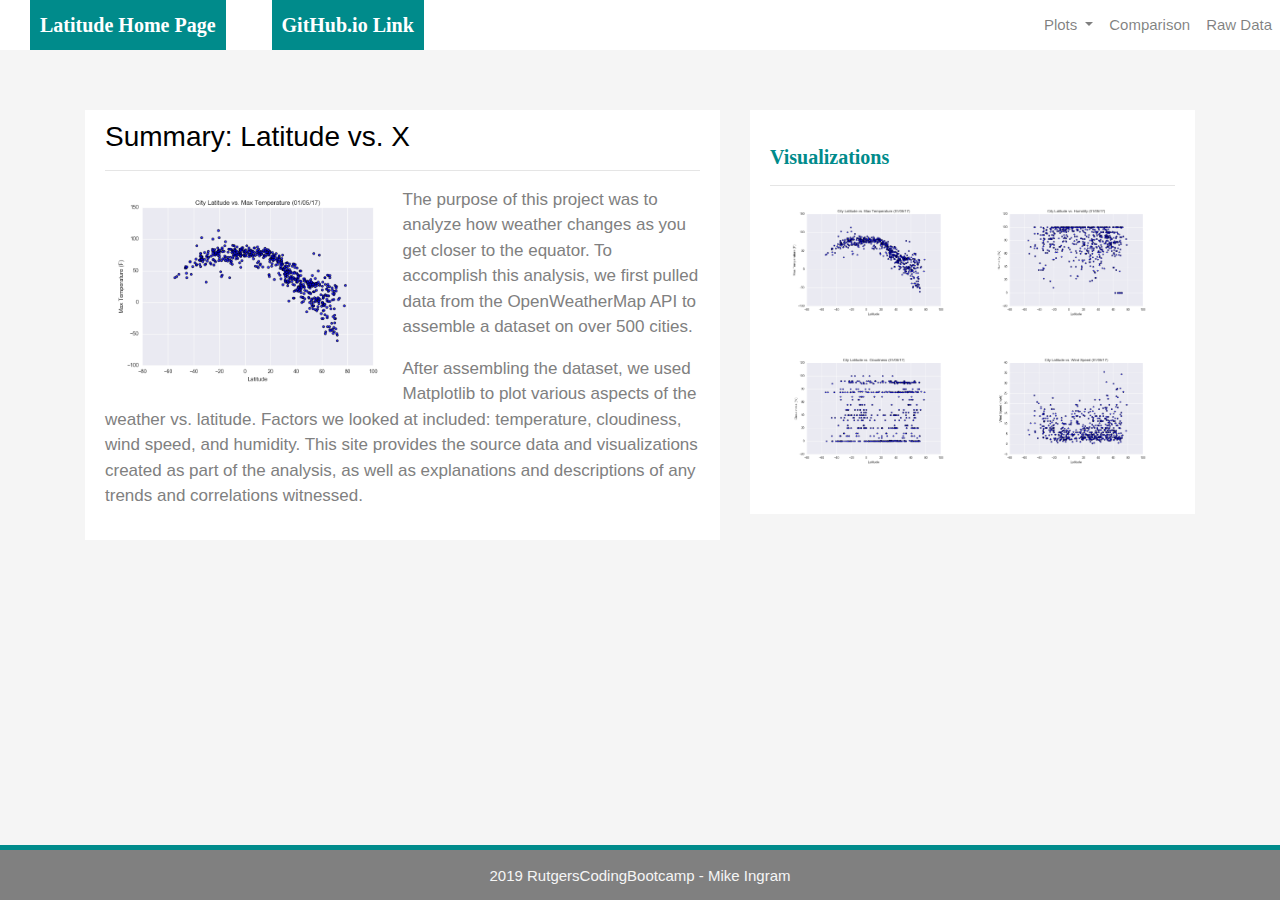
<file: starterPage.html>
<!DOCTYPE html>
<html lang="en">
<head>
    <meta charset="UTF-8">
    <meta name="viewport" content="width=device-width, initial-scale=1.0">
    <meta http-equiv="X-UA-Compatible" content="ie=edge">
    <title>Visualization DashBoard - mingram20</title>

    <!-- Bootstrap Styling -->
    <!-- Link to Bootstrap - https://getbootstrap.com/docs/4.3/getting-started/download/ -->
    <link rel="stylesheet" href="https://stackpath.bootstrapcdn.com/bootstrap/4.3.1/css/bootstrap.min.css" integrity="sha384-ggOyR0iXCbMQv3Xipma34MD+dH/1fQ784/j6cY/iJTQUOhcWr7x9JvoRxT2MZw1T" crossorigin="anonymous">
    <script src="https://code.jquery.com/jquery-3.3.1.slim.min.js" integrity="sha384-q8i/X+965DzO0rT7abK41JStQIAqVgRVzpbzo5smXKp4YfRvH+8abtTE1Pi6jizo" crossorigin="anonymous"></script>
    <script src="https://cdnjs.cloudflare.com/ajax/libs/popper.js/1.14.7/umd/popper.min.js" integrity="sha384-UO2eT0CpHqdSJQ6hJty5KVphtPhzWj9WO1clHTMGa3JDZwrnQq4sF86dIHNDz0W1" crossorigin="anonymous"></script>
    <script src="https://stackpath.bootstrapcdn.com/bootstrap/4.3.1/js/bootstrap.min.js" integrity="sha384-JjSmVgyd0p3pXB1rRibZUAYoIIy6OrQ6VrjIEaFf/nJGzIxFDsf4x0xIM+B07jRM" crossorigin="anonymous"></script>
    
    <!-- CSS styleSheet link -->
    <link rel="stylesheet" href="styleSheet.css">
</head>
<body>
    <!-- Section: Navigation -->
    <div class="navigation">
        <nav class="navbar navbar-expand-lg navbar-light">
            <a class="navbar-brand" style="background-color: darkcyan;" href="starterPage.html">Latitude Home Page</a>
            <a class="navbar-brand" style="background-color: darkcyan;" href="https://mingram20.github.io/">GitHub.io Link</a>
            <button class="navbar-toggler border border-white" type="button" data-toggle="collapse" data-target="#navbarNavDropdown"
            aria-controls="navbarNavDropdown" aria-expanded="false" aria-label="Toggle navigation">
            <span class="navbar-toggler-icon"></span>
        </button>
        <div class="collapse navbar-collapse" id="navbarNavDropdown">
            <ul class="navbar-nav ml-auto">
                <li class="nav-item dropdown">
                    <a class="nav-link dropdown-toggle" href="#" id="navbarDropdownMenuLink" data-toggle="dropdown"
                        aria-haspopup="true" aria-expanded="false">Plots
                    </a>
                    <div class="dropdown-menu" aria-labelledby="navbarDropdownMenuLink">
                        <a class="dropdown-item" href="maxTemp.html">Max Temperature(°F)</a>
                        <a class="dropdown-item" href="humidity.html">Humidity Level</a>
                        <a class="dropdown-item" href="cloudiness.html">Cloudiness Rating</a>
                        <a class="dropdown-item" href="windSpeed.html">Wind Speed(MPH)</a>
                    </div>
                </li>
                <li class="nav-item">
                    <a class="nav-link" href="comparison.html">Comparison</a>
                </li>
                <li class="nav-item">
                    <a class="nav-link" href="rawData.html">Raw Data</a>
                </li>
            </ul>
        </div>
        </nav>
    </div>

<!-- Section: Content -->
<div class="container">
    <div class="row">
        <div class="col-lg-7 cold-md-12">
            <!-- Left Side Box -->
            <div class="box">
                <h3 class="h3">Summary: Latitude vs. X</h3>
                <hr>
                <img src="Resources/assets/images/Fig1.png" class="vizualization rounded float-left" alt="Max Temperature(°F) Graph">
                <p>The purpose of this project was to analyze how weather changes as you get closer to the equator. To
                    accomplish this analysis, we first pulled data from the OpenWeatherMap API to assemble a dataset on over
                    500 cities.
                </p>
                <p>After assembling the dataset, we used Matplotlib to plot various aspects of the weather vs. latitude.
                    Factors we looked at included: temperature, cloudiness, wind speed, and humidity. This site provides the
                    source data and visualizations created as part of the analysis, as well as explanations and descriptions of
                    any trends and correlations witnessed.
                </p>
            </div>
        </div>
        <div class="col-lg-5 col-md-12">
            <!-- Right Side Box -->
            <div class="box">
                <h5 class="title">Visualizations</h5>
                <hr>
                <div class="container">
                    
                    <div class="row" style="padding-bottom: 30px;">
                        <div class="col-6">
                            <a href="maxTemp.html">
                                <img class="panel" src="Resources/assets/images/Fig1.png" alt="maxTemp Graph">
                            </a>
                        </div>
                        <div class="col-6">
                            <a href="humidity.html">
                                <img class="panel" src="Resources/assets/images/Fig2.png" alt="Humidity Graph">
                            </a>
                        </div>
                    </div>
                    
                    <div class="row" style="padding-bottom: 30px;">
                        <div class="col-6">
                            <a href="cloudiness.html">
                                <img class="panel" src="Resources/assets/images/Fig3.png" alt="Cloudiness Graph">
                            </a>
                        </div>
                        <div class="col-6">
                            <a href="windSpeed.html">
                                <img class="panel" src="Resources/assets/images/Fig4.png" alt="windSpeed Graph">
                            </a>
                        </div>
                    </div>
                </div>
            </div>
        </div>
    </div>
</div>

    <!-- Adding a Footer section -->
    <footer>
        <div class="footer">2019 RutgersCodingBootcamp - Mike Ingram</div>
    </footer>

</body>
</html>
</file>
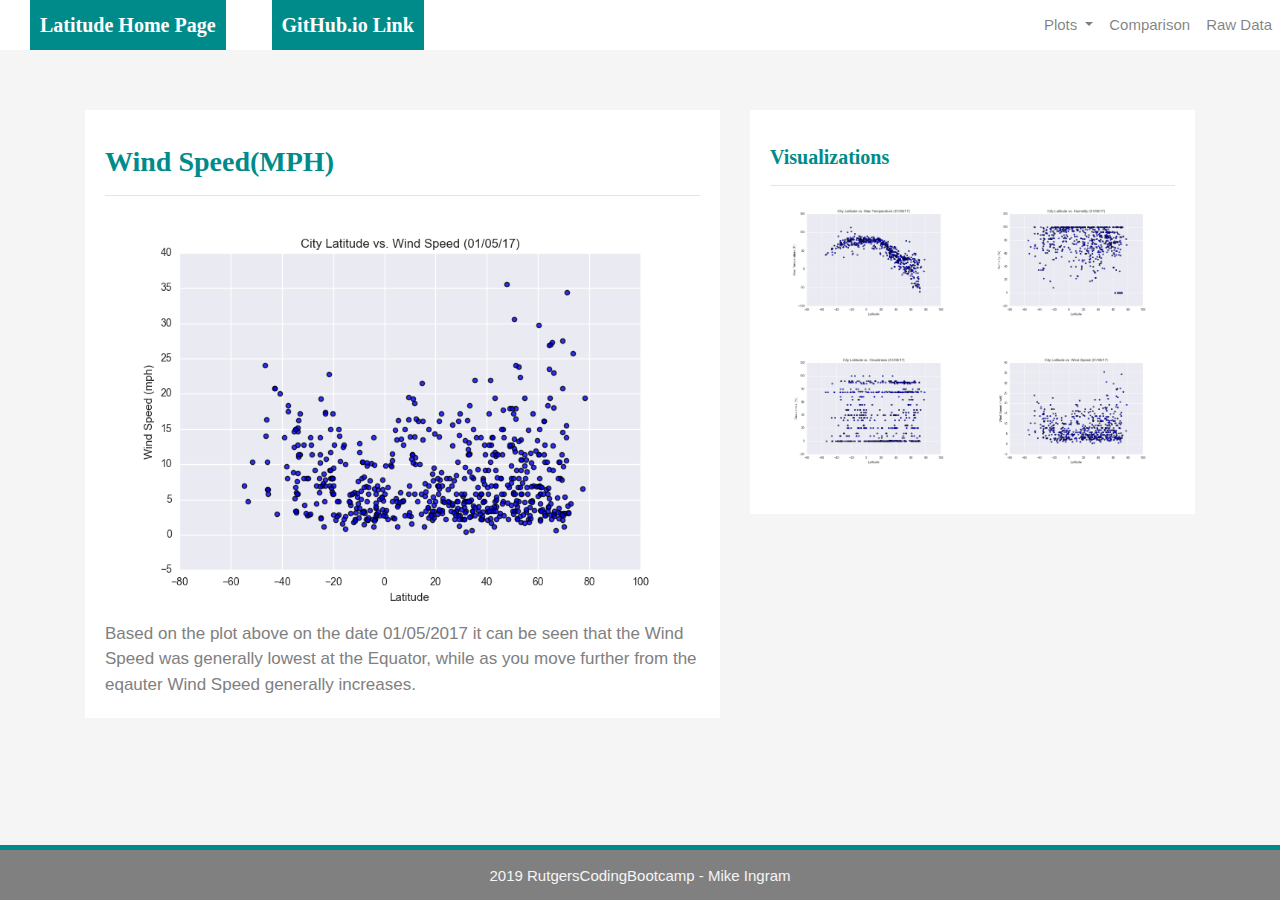
<file: windSpeed.html>
<!DOCTYPE html>
<html lang="en">
<head>
    <meta charset="UTF-8">
    <meta name="viewport" content="width=device-width, initial-scale=1.0">
    <meta http-equiv="X-UA-Compatible" content="ie=edge">
    <title>Visualization DashBoard - mingram20</title>

    <!-- Bootstrap Styling -->
    <!-- Link to Bootstrap - https://getbootstrap.com/docs/4.3/getting-started/download/ -->
    <link rel="stylesheet" href="https://stackpath.bootstrapcdn.com/bootstrap/4.3.1/css/bootstrap.min.css" integrity="sha384-ggOyR0iXCbMQv3Xipma34MD+dH/1fQ784/j6cY/iJTQUOhcWr7x9JvoRxT2MZw1T" crossorigin="anonymous">
    <script src="https://code.jquery.com/jquery-3.3.1.slim.min.js" integrity="sha384-q8i/X+965DzO0rT7abK41JStQIAqVgRVzpbzo5smXKp4YfRvH+8abtTE1Pi6jizo" crossorigin="anonymous"></script>
    <script src="https://cdnjs.cloudflare.com/ajax/libs/popper.js/1.14.7/umd/popper.min.js" integrity="sha384-UO2eT0CpHqdSJQ6hJty5KVphtPhzWj9WO1clHTMGa3JDZwrnQq4sF86dIHNDz0W1" crossorigin="anonymous"></script>
    <script src="https://stackpath.bootstrapcdn.com/bootstrap/4.3.1/js/bootstrap.min.js" integrity="sha384-JjSmVgyd0p3pXB1rRibZUAYoIIy6OrQ6VrjIEaFf/nJGzIxFDsf4x0xIM+B07jRM" crossorigin="anonymous"></script>
    
    <!-- CSS styleSheet link -->
    <link rel="stylesheet" href="styleSheet.css">
</head>
<body>
    <!-- Section: Navigation -->
    <div class="navigation">
        <nav class="navbar navbar-expand-lg navbar-light">
            <a class="navbar-brand" style="background-color: darkcyan;" href="starterPage.html">Latitude Home Page</a>
            <a class="navbar-brand" style="background-color: darkcyan;" href="https://mingram20.github.io/">GitHub.io Link</a>
            <button class="navbar-toggler border border-white" type="button" data-toggle="collapse" data-target="#navbarNavDropdown"
            aria-controls="navbarNavDropdown" aria-expanded="false" aria-label="Toggle navigation">
            <span class="navbar-toggler-icon"></span>
        </button>
        <div class="collapse navbar-collapse" id="navbarNavDropdown">
            <ul class="navbar-nav ml-auto">
                <li class="nav-item dropdown">
                    <a class="nav-link dropdown-toggle" href="#" id="navbarDropdownMenuLink" data-toggle="dropdown"
                        aria-haspopup="true" aria-expanded="false">Plots
                    </a>
                    <div class="dropdown-menu" aria-labelledby="navbarDropdownMenuLink">
                        <a class="dropdown-item" href="maxTemp.html">Max Temperature(°F)</a>
                        <a class="dropdown-item" href="humidity.html">Humidity Level</a>
                        <a class="dropdown-item" href="cloudiness.html">Cloudiness Rating</a>
                        <a class="dropdown-item" href="windSpeed.html">Wind Speed(MPH)</a>
                    </div>
                </li>
                <li class="nav-item">
                    <a class="nav-link" href="comparison.html">Comparison</a>
                </li>
                <li class="nav-item">
                    <a class="nav-link" href="rawData.html">Raw Data</a>
                </li>
            </ul>
        </div>
        </nav>
    </div>

<!-- Section: Content -->
<div class="container">
    <div class="row">
        <div class="col-lg-7 col-md-12">
            <!-- Left Side Box -->
            <div class="box" style="padding-bottom: 5px;">
            <h3 class="title">Wind Speed(MPH)</h3>
            <hr>
            <img src="Resources/assets/images/Fig4.png" alt="windSpeed Graph">
            <p>Based on the plot above on the date 01/05/2017 it can be seen that the Wind Speed was generally
                lowest at the Equator, while as you move further from the eqauter Wind Speed generally increases.
            </p>
            </div>
        </div>
        <div class="col-lg-5 col-md-12">
            <!-- Right Side Box -->
            <div class="box">
                <h5 class="title">Visualizations</h5>
                <hr>
                <div class="container">
                    
                        <div class="row" style="padding-bottom: 30px;">
                            <div class="col-6">
                                <a href="maxTemp.html">
                                    <img class="panel" src="Resources/assets/images/Fig1.png" alt="maxTemp Graph">
                                </a>
                            </div>
                            <div class="col-6">
                                <a href="humidity.html">
                                    <img class="panel" src="Resources/assets/images/Fig2.png" alt="Humidity Graph">
                                </a>
                            </div>
                        </div>
                        
                        <div class="row" style="padding-bottom: 30px;">
                            <div class="col-6">
                                <a href="cloudiness.html">
                                    <img class="panel" src="Resources/assets/images/Fig3.png" alt="Cloudiness Graph">
                                </a>
                            </div>
                            <div class="col-6">
                                <a href="windSpeed.html">
                                    <img class="panel" src="Resources/assets/images/Fig4.png" alt="windSpeed Graph">
                                </a>
                            </div>
                        </div>
                    </div>                
            </div>
        </div>
    </div>
</div>

<!-- Adding a Footer section -->
    <footer>
        <div class="footer">2019 RutgersCodingBootcamp - Mike Ingram</div>  
    </footer>
    </body>
</html>
</file>
<file: styleSheet.css>
/* Body */
body{
    background-color: whitesmoke; 
}
/* Navbar */
.navbar{
    max-height: 57px; 
}
.navigation .navbar-brand{
    color: white; 
    margin-left: 30px; 
    padding: inherit; 
    font-weight: bold; 
    background-color: darkcyan;
    font-family: Georgia, 'Times New Roman', Times, serif;
}
.navbar{
    background-color: white; 
    font-size: 15px; 
}
.active, .dropdown-menu .dropdown-item:active a:hover{
    background-color:white!important; 
}
.dropdown-item{
    color: grey !important; 
}
.dropdown .dropdown-menu .dropdown-item:active, .dropdown .dropdown-menu .dropdown-item:hover{
    background-color:white !important; 
}
a{
    color: grey;
    font-size: 15px; 
}
.nav-link:hover{
    background-color:white !important;
   }

.navbar-brand:hover{
color: rgb(175, 175, 175) !important;
}
/* Images */
img{
    width:100% !important;
    height:100% !important;
}
.active, .panel:hover{
    border-color: darkcyan;
    border-style: solid; 
    
}
.vizualization{
    width:50% !important;
    height:50% !important;
}

/* Title Class  */
.title{
    color: darkcyan;  
    font-family: Georgia, 'Times New Roman', Times, serif;
    font-weight: bolder; 
    padding-top: 25px; 
}
/* Paragraph Element */
p{
 color: gray;
 font-family: Arial, Helvetica, sans-serif;
 font-size: 17px; 
}
/* Box Class */
.box {
    margin-top: 60px; 
    margin-bottom: 62px; 
    padding: 10px 20px 15px; 
    color:black;
    background-color: white; 

  }
/* Table */
  .table{
    font-size: 15px; 
    border-top-color: white !important; 
}
/* Footer */
footer{
background-color: gray; 
border-top-style: solid; 
border-top-width: 5px; 
border-top-color: darkcyan;
color: whitesmoke; 
min-height: 55px; 
font-family: Arial, Helvetica, sans-serif;
font-size: 15px; 
text-align: center; 
position: fixed;
left: 0;
bottom: 0;
width: 100%;
padding-top: 15px; 
}

.navbar{
    max-height: none; 
    padding: inherit;
}
.navbar div{
    margin: inherit; 
    background-color: white;  
}
.navbar-brand{
    padding: 10px !important; 
}

button{
    margin-right: 30px; 
}
button:focus {

    outline: 1px dotted;
    outline: 5px auto -webkit-focusring-color;
    
    }
}
</file>
